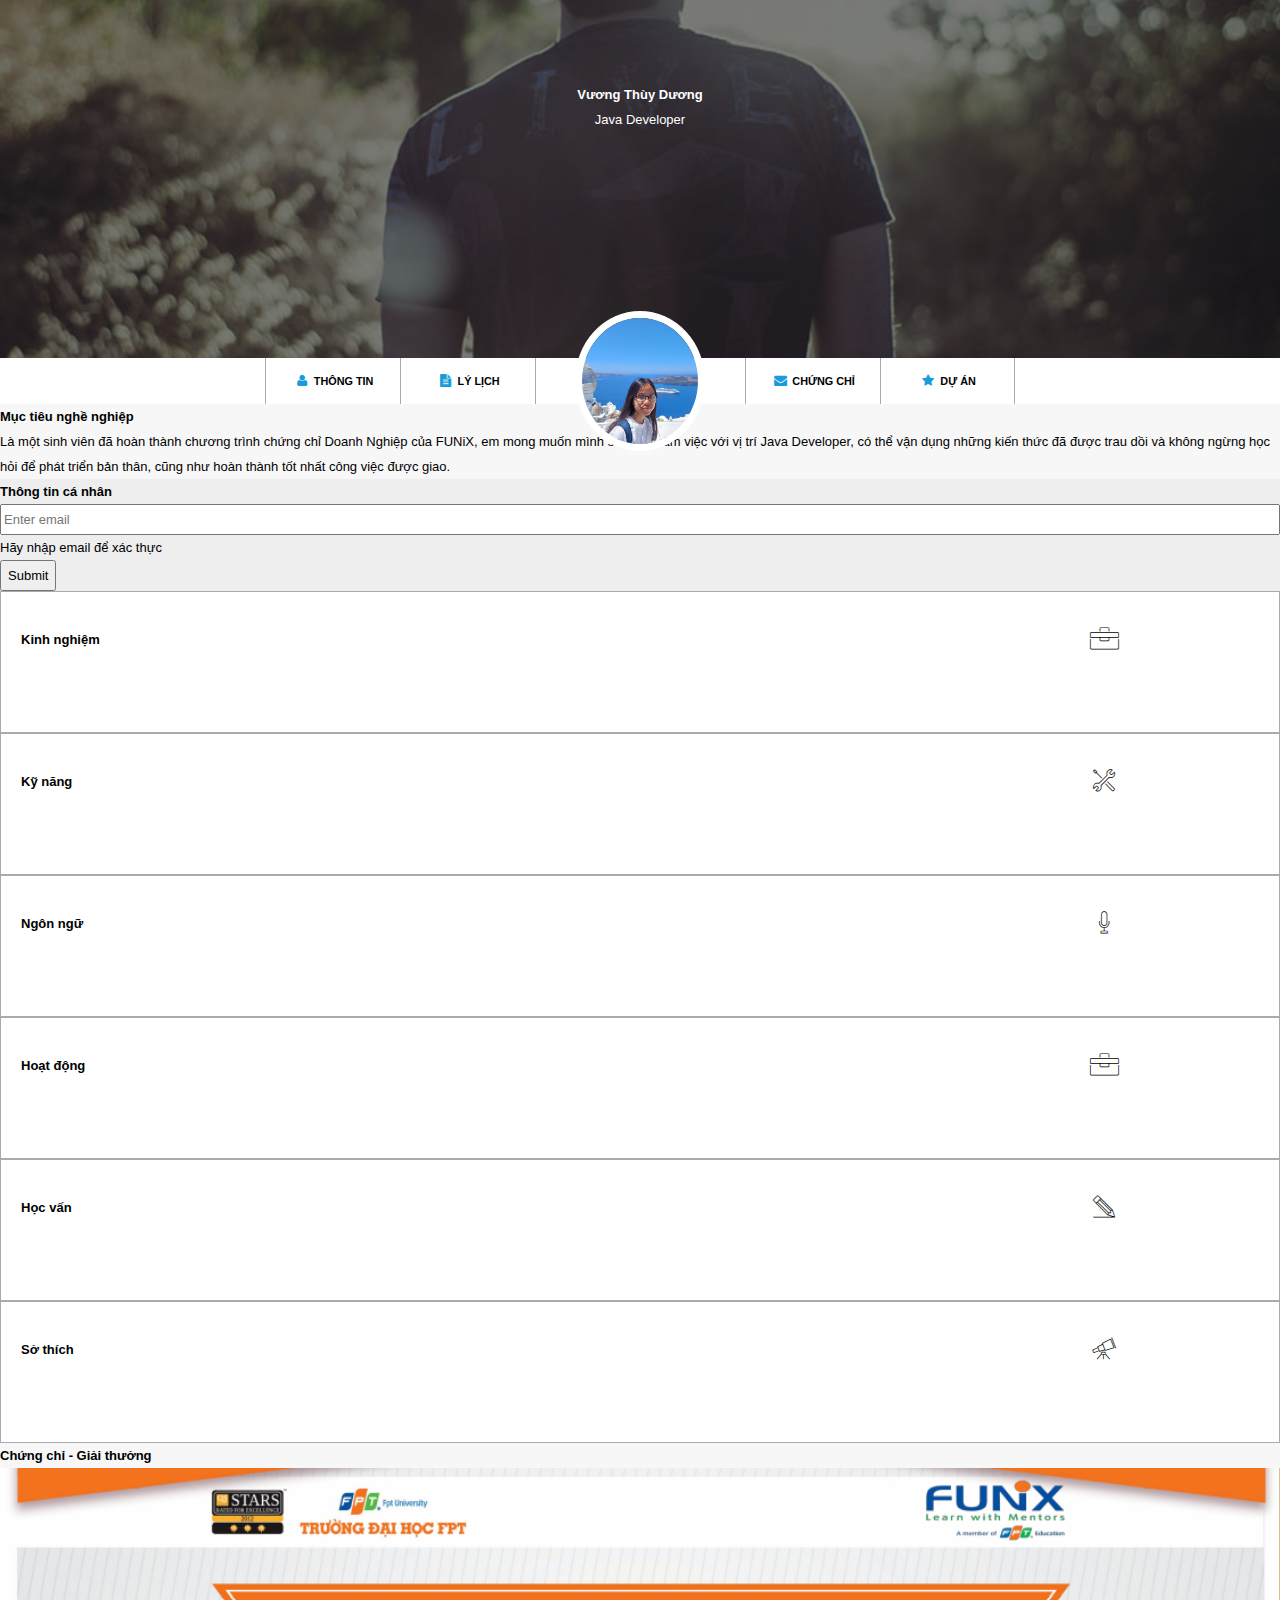
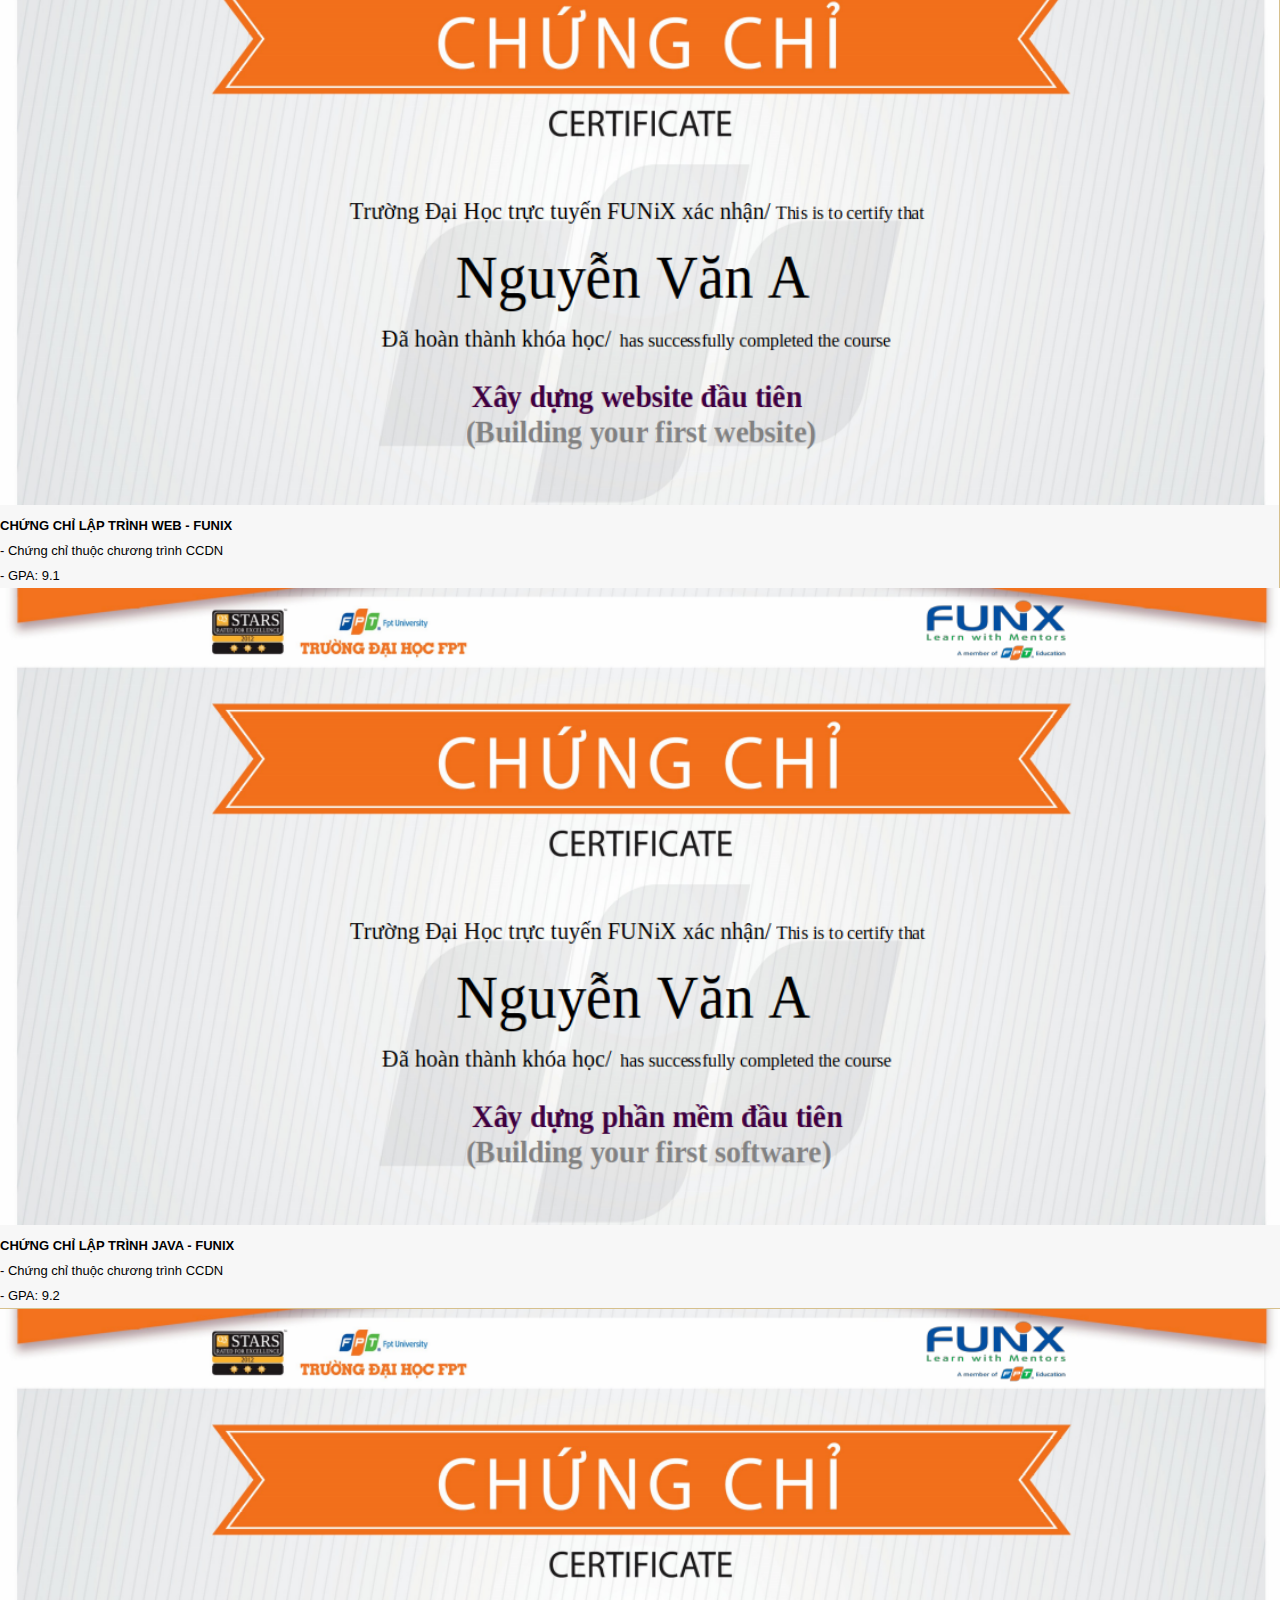
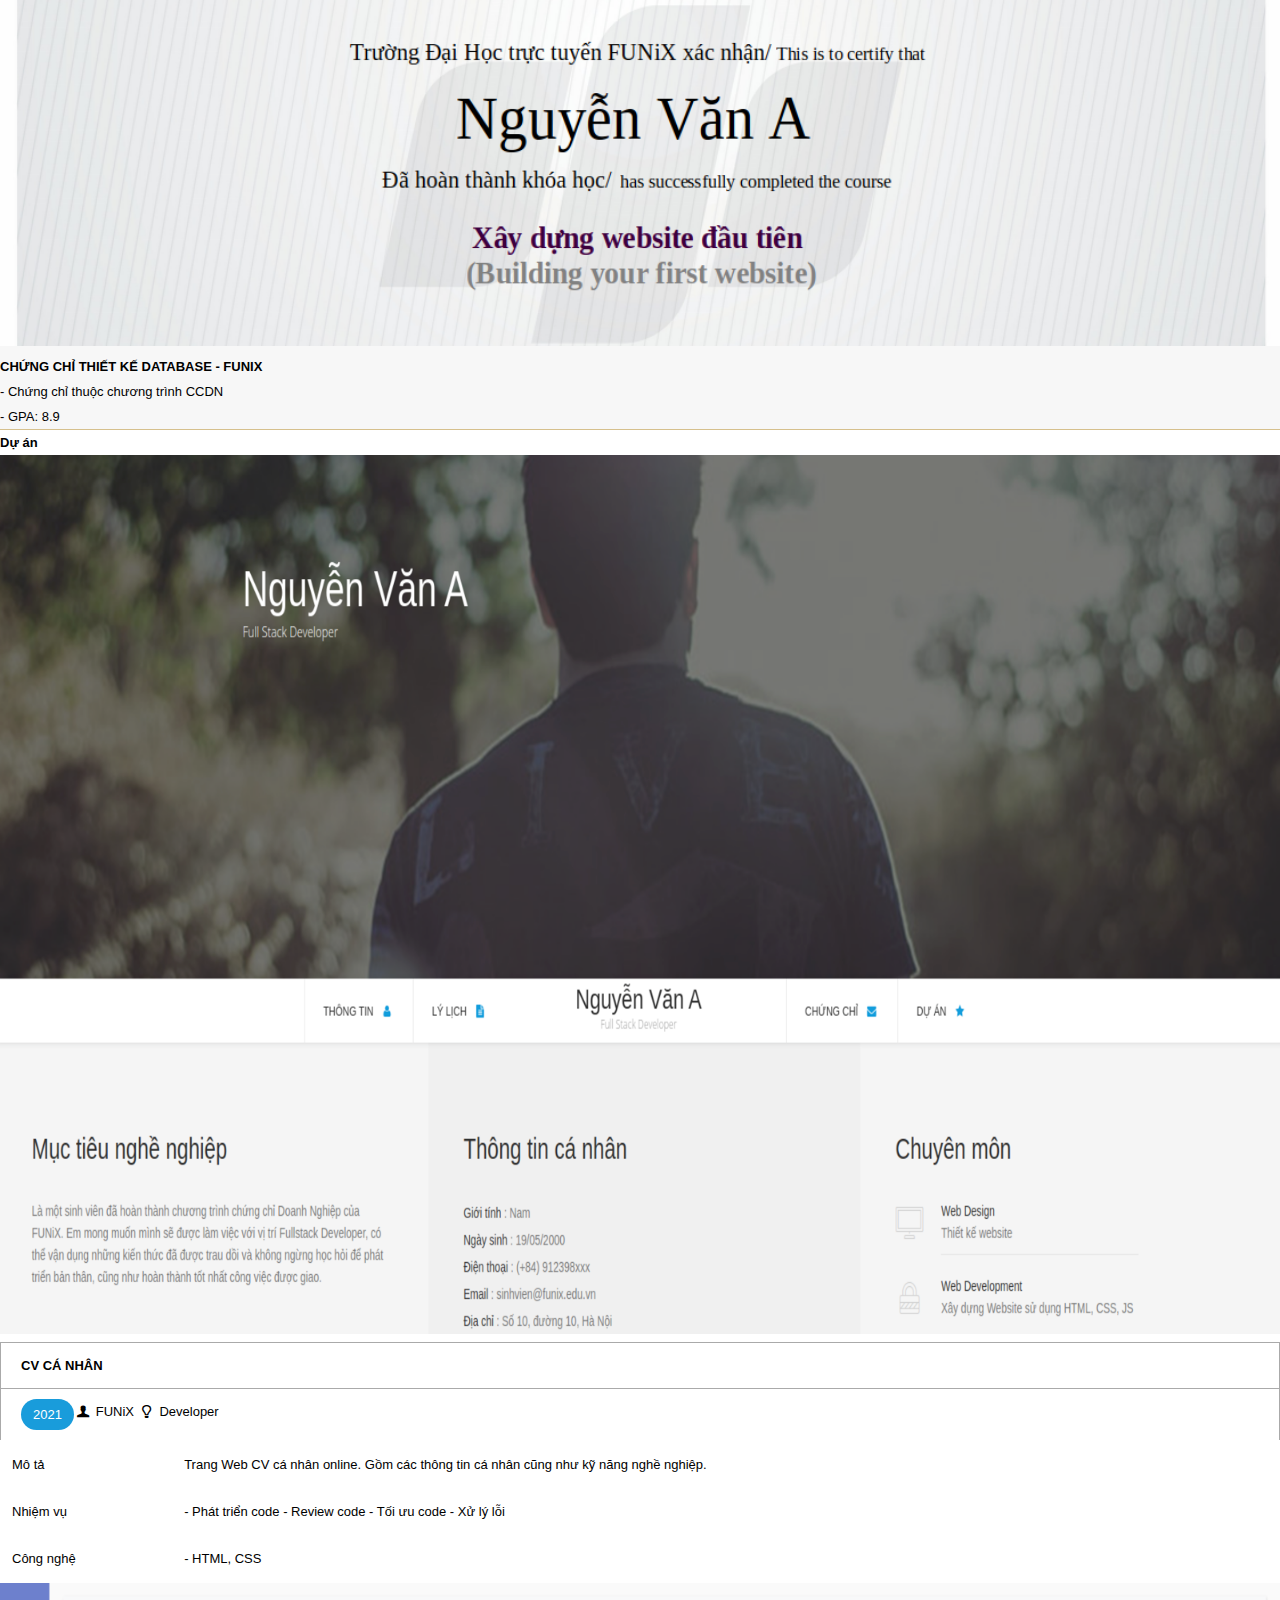
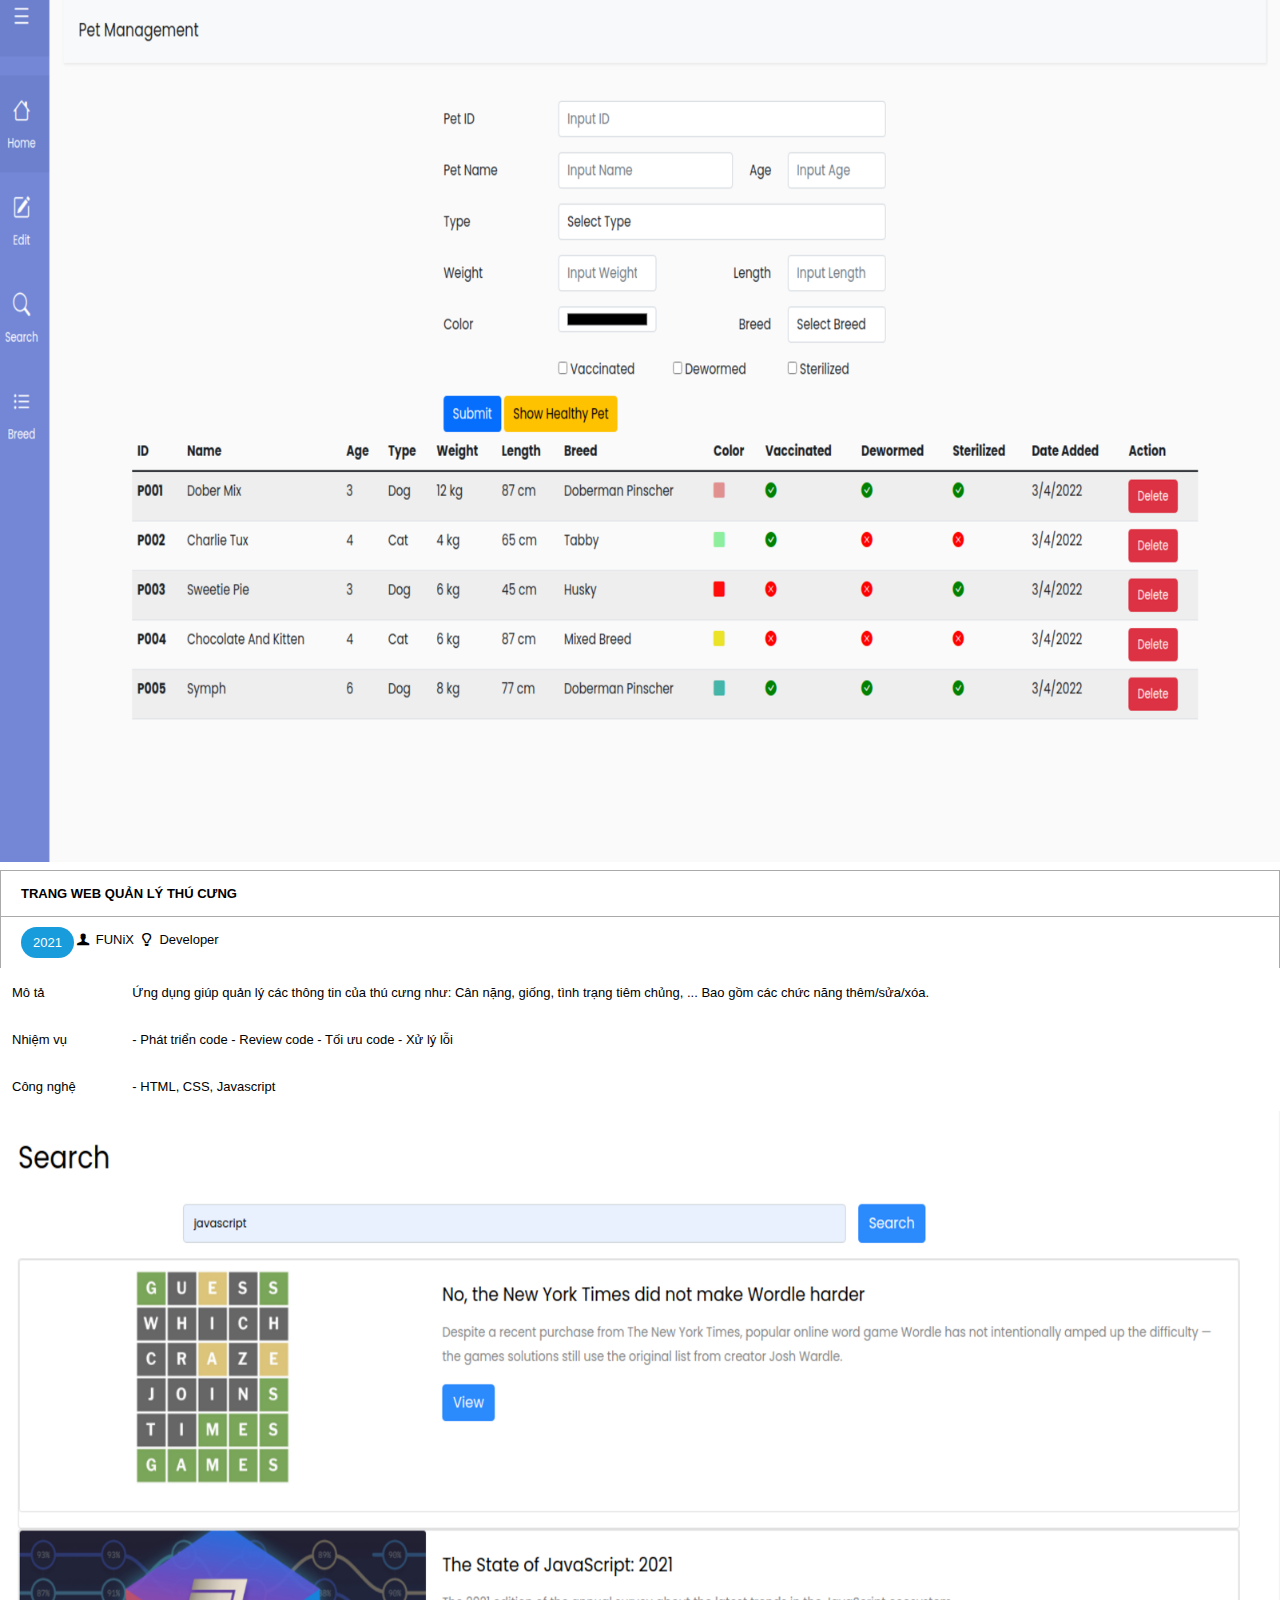
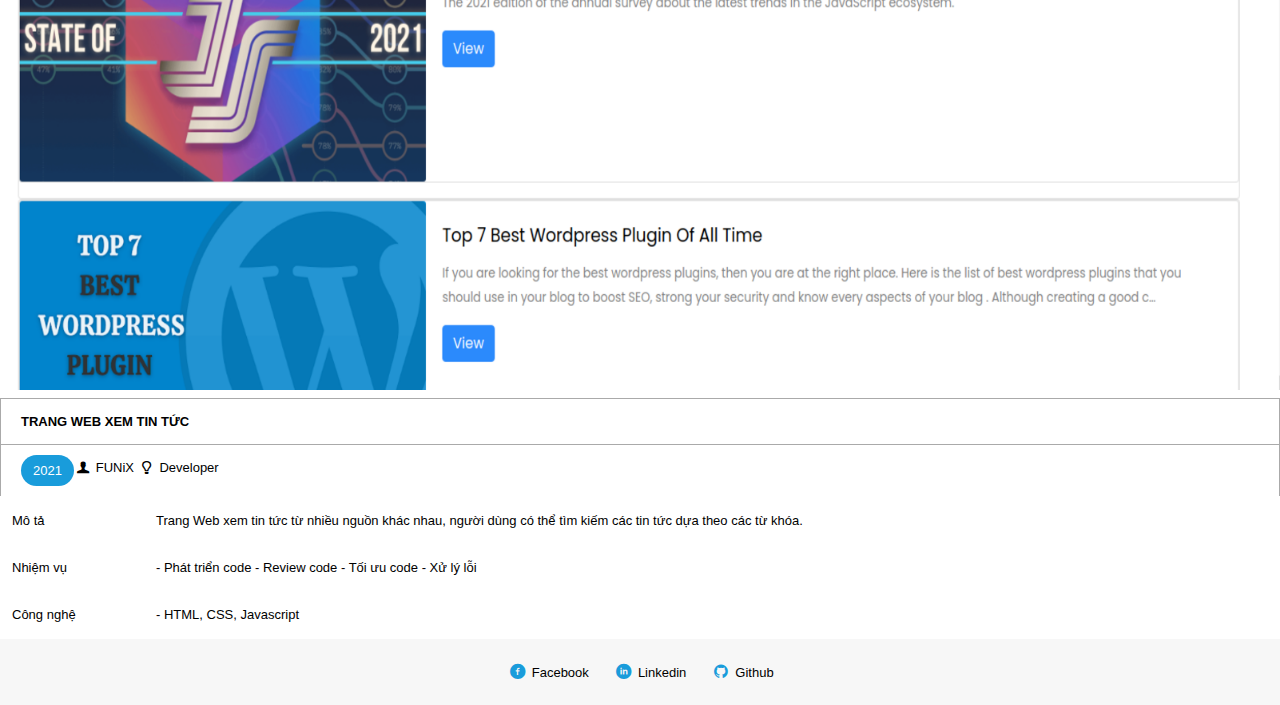
<file: index.html>
<!DOCTYPE html>
<html lang="en">
  <head>
    <meta charset="UTF-8" />
    <meta http-equiv="X-UA-Compatible" content="IE=edge" />
    <meta name="viewport" content="width=device-width, initial-scale=1.0" />
    <link rel="stylesheet" href="./css/font.css" />
    <link rel="stylesheet" href="./css/laptop.css" />
    <link rel="stylesheet" href="./css/tablet.css" />
    <link rel="stylesheet" href="./css/mobile.css" />
    <link href="https://cdn.jsdelivr.net/npm/bootstrap@5.1.3/dist/css/bootstrap.min.css" rel="stylesheet" integrity="sha384-1BmE4kWBq78iYhFldvKuhfTAU6auU8tT94WrHftjDbrCEXSU1oBoqyl2QvZ6jIW3" crossorigin="anonymous">
    <title>Digital CV - Vương Thùy Dương</title>
  </head>
  <body>
    <!-- TẠO BANNER -->
    <div style="position: relative">
      <img
        src="./images/banner.jpg"
        alt="banner"
        style="width: 100%;
        height: 358px;
        object-fit: cover;
        filter: brightness(50%);
        display: block;"
      />
      <div class="banner-content">
        <h1>Vương Thùy Dương</h1>
        <span>Java Developer</span>
      </div>
    </div>

    <!-- TẠO NAVBAR -->
    <nav class="flex-box">
      <a class="flex-box-item" href="#info"><i class="icon-user"></i> Thông tin</i></a>
      <a class="flex-box-item" href="#details"><i class="icon-doc-text-inv"></i> Lý lịch</a>
      <div id="flex-box-item"></div>
      <a class="flex-box-item" href="#certi"><i class="icon-mail-alt"></i> Chứng chỉ</a>
      <a class="flex-box-item" id="border-right" href="#project"><i class="icon-star-1"></i> Dự án</a>
      <img src="./images/avatar.jpg" class="image"/>
    </nav>

    <!-- TẠO PHẦN THÔNG TIN CHUNG -->
    <section id="info" class="bg-grey">
      <div class="row">
        <div id="target" class="col-sm p-5">
          <h2 class="py-3 ps-4">Mục tiêu nghề nghiệp</h2>
          <p class="ps-4">
            Là một sinh viên đã hoàn thành chương trình chứng chỉ Doanh Nghiệp
            của FUNiX, em mong muốn mình sẽ được làm việc với vị trí
            Java Developer, có thể vận dụng những kiến thức đã được
            trau dồi và không ngừng học hỏi để phát triển bản thân, cũng như
            hoàn thành tốt nhất công việc được giao.
          </p>
        </div>
        <div id="personal-info" class="col-sm p-5">
          <h2 class="py-3 ps-4">Thông tin cá nhân</h2>
          <div class="enter-email ps-4">
            <input class="email" type="text" name="email" placeholder="Enter email" style="width: 100%">
            <p>Hãy nhập email để xác thực</p>
            <button type="button" class="btn btn-primary">Submit</button>
          </div>
          <div class="hide hidden-info">
          <ul class="info">
            <li><span>Giới tính</span> : Nữ</li>
            <li><span>Ngày sinh</span> : 02/04/2001</li>
            <li><span>Điện thoại</span> : (+84) 961726993</li>
            <li><span>Email</span> : duongvtfx20043@funix.edu.vn</li>
            <li><span>Địa chỉ</span> : Hà Đông, Hà Nội</li>
            <li><span>Website</span> : <a href="index.html" target="_blank">https://fx20043.github.io/assignment03/</a></li>
          </ul>
          <i class="icon-twitter"></i><i class="icon-facebook"></i><i class="icon-gplus"></i><i class="icon-linkedin"></i>
        </div></div>
      </div>
    </section>
    
    <!-- PHẦN LÝ LỊCH -->
    <section id="details">
        <div class="row px-5 py-4">
          <!-- PHẦN KINH NGHIỆM -->
          <div class="col-12 col-sm-6 col-md-4 p-3">
            <div class="grid-layout">
              <div>
                <h3>Kinh nghiệm</h3>
                <span type="button" class="button hide">▼ VIEW MORE</span>
              </div>
            <i class="ic-toolbox icon"></i>
            <div class="details hide">
              <div class="list">
                <p><b>Java Developer - Công ty Y</b></p>
                <p><i>05/2022 - <span class="bg-blue">Hiện tại</span></i></p>
                <ul>
                  <li>Xây dựng, phát triển Website dựa trên thiết kế và yêu cầu đã có</li>
                  <li>Phân tích và thiết kế Database, sử dụng các hệ quản trị CSDL (MySQL, SQLServer, NoSQL, ...) và viết được các câu truy vấn</li>
                  <li>Sử dụng ngôn ngữ lập trình Java</li>
                </ul>
              </div>
              <div class="list">
                <p><b>Web Designer - Công ty X</b></p>
                <p><i>06/2021 - 04/2022</i></p>
                <ul>
                  <li>Thiết kế Website dựa trên yêu cầu của khách hàng</li>
                  <li>Sử dụng các công cụ: Figma, Canva, PTS</li>
                </ul>
              </div>
            </div>
          </div></div>

          <!-- PHẦN KỸ NĂNG -->
          <div class="col-12 col-sm-6 col-md-4 p-3">
            <div class="grid-layout">
              <div>
                <h3>Kỹ năng</h3>
                <span type="button" class="button hide">▼ VIEW MORE</span>
              </div>
            <i class="ic-tools-2 icon"></i>
            <div class="details hide">
              <span>HTML/CSS: Fundamental</span><br/>
              <span class="level-blue"></span><span class="level-grey"></span><span class="level-grey"></span><br/>
              <span>Javascript: Fundamental</span><br/>
              <span class="level-blue"></span><span class="level-grey"></span><span class="level-grey"></span><br/>
              <span>Java: Intermediate</span><br/>
              <span class="level-blue"></span><span class="level-blue"></span><span class="level-grey"></span>
            </div>
          </div></div>

          <!-- PHẦN NGÔN NGỮ -->
          <div class="col-12 col-sm-6 col-md-4 p-3">
            <div class="grid-layout">
              <div>
                <h3>Ngôn ngữ</h3>
                <span type="button" class="button hide">▼ VIEW MORE</span>
              </div>
            <i class="ic-mic icon"></i>
            <div class="details hide">
              <span>Tiếng Anh - APTIS C1</span><br/>
              <span class="level-blue"></span><span class="level-blue"></span><span class="level-blue"></span><br/>
              <span>Tiếng Đức - A1</span><br/>
              <span class="level-blue"></span><span class="level-grey"></span><span class="level-grey"></span>
            </div></div>
          </div>

          <!-- PHẦN HOẠT ĐỘNG  -->
          <div class="col-12 col-sm-6 col-md-4 p-3">
            <div class="grid-layout">
              <div>
                <h3>Hoạt động</h3>
                <span type="button" class="button hide">▼ VIEW MORE</span>
              </div>
            <i class="ic-toolbox icon"></i>
            <div class="details hide">
              <div class="list">
                <p><b>FPT Edu Hackathon 2019</b></p>
                <p><i>03/2019 - 05/2019</i></p>
                <ul>
                  <li>Giải 3 bảng A</li>
                  <li>Đề tài: Trang web về phân loại rác thải</li>
                </ul>
              </div>
              <div class="list">
                <p><b>Câu lạc bộ Võ thuật FBIS - FTU</b></p>
                <p><i>07/2020 - 05/2021</i></p>
                <ul>
                  <li>Trưởng ban Chuyên môn</li>
                </ul>
              </div>
            </div>
          </div></div>
      
          <!-- PHẦN HỌC VẤN -->
          <div class="col-12 col-sm-6 col-md-4 p-3">
            <div class="grid-layout">
              <div>
                <h3>Học vấn</h3>
                <span type="button" class="button hide">▼ VIEW MORE</span>
              </div>
            <i class="ic-pencil icon"></i>
            <div class="details hide">
              <div class="list">
                <p><b>FUNiX</b></p>
                <p>11/2022 - 05/2023</i></p>
                <ul>
                  <li>Tốt nghiệp chứng chỉ doanh nghiệp nhánh Java Developer</li>
                  <li>GPA: 9/10</li>
                </ul>
              </div>
              <div class="list">
                <p><b>Cử nhân - ĐH Ngoại Thương</b></p>
                <p><i>08/2019 - 12/2023</i></p>
                <ul>
                  <li>Chuyên ngành: Kinh tế quốc tế</li>
                  <li>GPA: 3.78/4</li>
                </ul>
              </div>
            </div>
          </div></div>
  
          <!-- PHẦN SỞ THÍCH -->
          <div class="col-12 col-sm-6 col-md-4 p-3">
            <div class="grid-layout">
              <div>
                <h3>Sở thích</h3>
                <span type="button" class="button hide">▼ VIEW MORE</span>
              </div>
            <i class="ic-telescope icon"></i>
            <div class="grid-item details hide">
              <div class="flex"><i class="ic-megaphone"></i></div>
              <div class="flex"><i class="ic-strategy"></i></div>
              <div class="flex"><i class="ic-hotairballoon"></i></div>
              <div class="flex"><i class="ic-basket"></i></div>
              <span style="font-size: 10px; text-align:center;">Âm nhạc</span>
              <span style="font-size: 10px; text-align:center;">Chơi game</span>
              <span style="font-size: 10px; text-align:center;">Du lịch</span>
              <span style="font-size: 10px; text-align:center;">Nấu ăn</span>
            </div>
          </div> 
        </div>
      </div>
    </section>

    <!-- PHẦN CHỨNG CHỈ - GIẢI THƯỞNG -->
    <section id="certi" class="bg-grey">
        <h3 class="px-5 pt-5">Chứng chỉ - Giải thưởng</h3>
        <div class="row px-5">
          <div class="col-12 col-sm-6 py-4">
            <div class="row certificate-first-item">
            <img src="./images/Cert_WEB.png" width="100%" height="auto" class="col-12 col-md-6"/>
            <div class="pt-3 col-12 col-md-6">
              <h5>CHỨNG CHỈ LẬP TRÌNH WEB - FUNIX</h5>
              <ul>
                <li>Chứng chỉ thuộc chương trình CCDN</li>
                <li>GPA: 9.1</li>
              </ul>
            </div></div></div>
          <div class="col-12 col-sm-6 py-4">
            <div class="row">
            <img src="./images/Cert_PRF.png" width="100%" height="auto" class="col-12 col-md-6"/>
            <div class="pt-3 col-12 col-md-6">
              <h5>CHỨNG CHỈ LẬP TRÌNH JAVA - FUNIX</h5>
              <ul>
                <li>Chứng chỉ thuộc chương trình CCDN</li>
                <li>GPA: 9.2</li>
              </ul>
            </div>
          </div></div>
          
          <div class="col-12 col-sm-6 py-4" style="border-top: 1.5px solid #d6c08d;">
            <div class="row">
            <img src="./images/Cert_DBI.png" width="100%" height="auto" class="col-12 col-md-6"/>
            <div class="pt-3 col-12 col-md-6">
              <h5>CHỨNG CHỈ THIẾT KẾ DATABASE - FUNIX</h5>
              <ul>
                <li>Chứng chỉ thuộc chương trình CCDN</li>
                <li>GPA: 8.9</li>
              </ul>
            </div></div>
          </div>
          <div class="col-12 col-sm-6 py-4" style="border-top: 1.5px solid #d6c08d;"></div>
        </div>
    </section>

    <!-- PHẦN DỰ ÁN -->
    <section id="project">
        <h3 class="p-5">Dự án</h3>
        <div class="d-sm-flex justify-content-between px-5">
          <div class="project-details pb-5">
            <a href="digital-cv1.html" target="_blank">
            <img src="./images/project_1.png" width="100%" height="auto"/></a>
            <h5>CV CÁ NHÂN</h5>
            <div class="three-items">
              <div class="bg-blue me-3">2021</div>
              <div>
              <span class="me-3 text-nowrap"><i class="icon-user-1"></i> FUNiX</span>
              <span class="me-3 text-nowrap"><i class="icon-lamp"></i> Developer</span></div>
            </div>
            <table class="project-table">
              <tr>
                <td>Mô tả</td>
                <td>Trang Web CV cá nhân online. Gồm các thông tin cá nhân cũng như kỹ năng nghề nghiệp.</td>
              </tr>
              <tr>
                <td>Nhiệm vụ</td>
                <td>- Phát triển code - Review code - Tối ưu code - Xử lý lỗi</td>
              </tr>
              <tr>
                <td>Công nghệ</td>
                <td>- HTML, CSS</td>
              </tr>
            </table>
          </div>
          <div class="project-details pb-5">
            <a href="digital-cv2.html" target="_blank">
            <img src="./images/project_2.png" width="100%" height="auto"/></a>
            <h5>TRANG WEB QUẢN LÝ THÚ CƯNG</h5>
            <div class="three-items">
              <div class="bg-blue me-3">2021</div>
              <div>
              <span class="me-3 text-nowrap"><i class="icon-user-1"></i> FUNiX</span>
              <span class="me-3 text-nowrap"><i class="icon-lamp"></i> Developer</span></div>
            </div>
            <table class="project-table">
              <tr>
                <td>Mô tả</td>
                <td>Ứng dụng giúp quản lý các thông tin của thú cưng như: Cân nặng, giống, tình trạng tiêm chủng, ... Bao gồm các chức năng thêm/sửa/xóa.</td>
              </tr>
              <tr>
                <td>Nhiệm vụ</td>
                <td>- Phát triển code - Review code - Tối ưu code - Xử lý lỗi</td>
              </tr>
              <tr>
                <td>Công nghệ</td>
                <td>- HTML, CSS, Javascript</td>
              </tr>
            </table>
          </div>
          <div class="project-details pb-5">
            <a href="digital-cv3.html" target="_blank">
            <img src="./images/project_3.png" width="100%" height="auto"/></a>
            <h5>TRANG WEB XEM TIN TỨC</h5>
            <div class="three-items">
              <div class="bg-blue me-3">2021</div>
              <div>
              <span class="me-3 text-nowrap"><i class="icon-user-1"></i> FUNiX</span>
              <span class="me-3 text-nowrap"><i class="icon-lamp"></i> Developer</span></div>
            </div>
            <table class="project-table">
              <tr>
                <td>Mô tả</td>
                <td>Trang Web xem tin tức từ nhiều nguồn khác nhau, người dùng có thể tìm kiếm các tin tức dựa theo các từ khóa.</td>
              </tr>
              <tr>
                <td>Nhiệm vụ</td>
                <td>- Phát triển code - Review code - Tối ưu code - Xử lý lỗi</td>
              </tr>
              <tr>
                <td>Công nghệ</td>
                <td>- HTML, CSS, Javascript</td>
              </tr>
            </table>
          </div>
        </div>
      </div>
    </section>

    <!-- PHẦN LIÊN HỆ -->
    <footer id="footer" class="bg-grey">
        <ul>
          <li><a href="https://www.facebook.com/thuyduong.vuong.50309277/" target="_blank"><i class="icon-facebook-circled"></i> Facebook</a></li>
          <li><a href="https://www.linkedin.com/in/thuy-duong-vuong-701967248/" target="_blank"><i class="icon-linkedin-circled"></i> Linkedin</a></li>
          <li><a href="https://github.com/fx20043" target="_blank"><i class="icon-github-circled"></i> Github</a></li>
        </ul>
      </div>
    </footer>
    <script src="script.js"></script>
    <script src="https://cdn.jsdelivr.net/npm/bootstrap@5.1.3/dist/js/bootstrap.bundle.min.js" integrity="sha384-ka7Sk0Gln4gmtz2MlQnikT1wXgYsOg+OMhuP+IlRH9sENBO0LRn5q+8nbTov4+1p" crossorigin="anonymous"></script>
  </body>
</html>
</file>
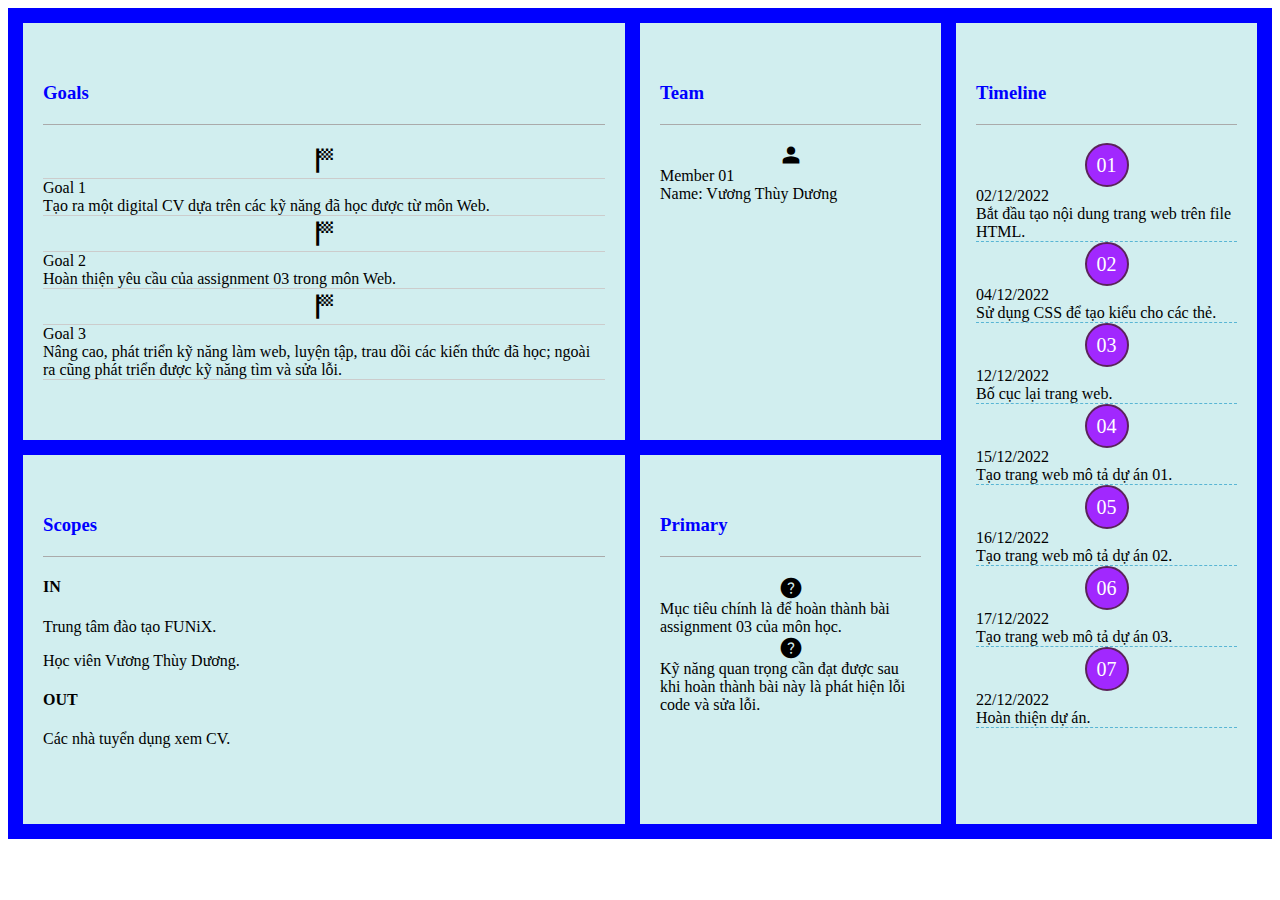
<file: digital-cv1.html>
<!DOCTYPE html>
<html lang="en">
  <head>
    <meta charset="UTF-8" />
    <meta http-equiv="X-UA-Compatible" content="IE=edge" />
    <meta name="viewport" content="width=device-width, initial-scale=1.0" />
    <link rel="stylesheet" href="./css/projectCV.css" />
    <link rel="stylesheet" href="./css/tablet&mobileCV.css" />
    <link
      rel="stylesheet"
      href="https://fonts.googleapis.com/css2?family=Material+Symbols+Outlined:opsz,wght,FILL,GRAD@20..48,100..700,0..1,-50..200"
    />
    <link
      href="https://cdn.jsdelivr.net/npm/bootstrap@5.1.3/dist/css/bootstrap.min.css"
      rel="stylesheet"
      integrity="sha384-1BmE4kWBq78iYhFldvKuhfTAU6auU8tT94WrHftjDbrCEXSU1oBoqyl2QvZ6jIW3"
      crossorigin="anonymous"
    />
    <title>Project Charter - CV cá nhân</title>
  </head>
  <body>
    <div class="grid-system">
      <!-- GOALS -->
      <div id="goals">
        <h3>Goals</h3>
        <div class="row">
          <div class="col-12 col-md-2 py-1 text-center vertical-align-middle">
            <span class="material-symbols-outlined" style="font-size: 35px"
              >sports_score</span
            >
          </div>
          <div class="col-12 col-md-10 p-2">
            <div class="fw-bold">Goal 1</div>
            <div>
              Tạo ra một digital CV dựa trên các kỹ năng đã học được từ môn Web.
            </div>
          </div>
          <div class="col-12 col-md-2 py-1 text-center vertical-align-middle">
            <span class="material-symbols-outlined" style="font-size: 35px">
              sports_score
            </span>
          </div>
          <div class="col-12 col-md-10 p-2">
            <div class="fw-bold">Goal 2</div>
            <div>Hoàn thiện yêu cầu của assignment 03 trong môn Web.</div>
          </div>
          <div class="col-12 col-md-2 py-1 text-center vertical-align-middle">
            <span class="material-symbols-outlined" style="font-size: 35px">
              sports_score
            </span>
          </div>
          <div class="col-12 col-md-10 p-2">
            <div class="fw-bold">Goal 3</div>
            <div>
              Nâng cao, phát triển kỹ năng làm web, luyện tập, trau dồi các kiến
              thức đã học; ngoài ra cũng phát triển được kỹ năng tìm và sửa lỗi.
            </div>
          </div>
        </div>
      </div>

      <!-- TEAM -->
      <div id="team">
        <h3>Team</h3>
        <div class="row">
          <div class="col-12 col-md-2 text-center vertical-align-middle">
            <span class="material-symbols-outlined"> person_filled </span>
          </div>
          <div class="col-12 col-md-10 pb-3">
            <div class="fw-bold">Member 01</div>
            <div>Name: Vương Thùy Dương</div>
          </div>
        </div>
      </div>

      <!-- TIMELINE -->
      <div id="timeline">
        <h3>Timeline</h3>
        <div class="row">
          <div class="col-12 col-md-3 text-center vertical-align-middle px-0">
            <div class="number-round">01</div>
          </div>
          <div class="col-12 col-md-9 py-2 dashed-border">
            <div class="fw-bold">02/12/2022</div>
            <div>Bắt đầu tạo nội dung trang web trên file HTML.</div>
          </div>
          <div class="col-12 col-md-3 text-center vertical-align-middle px-0">
            <div class="number-round">02</div>
          </div>
          <div class="col-12 col-md-9 pt-4 pb-2 dashed-border">
            <div class="fw-bold">04/12/2022</div>
            <div>Sử dụng CSS để tạo kiểu cho các thẻ.</div>
          </div>
          <div class="col-12 col-md-3 text-center vertical-align-middle px-0">
            <div class="number-round">03</div>
          </div>
          <div class="col-12 col-md-9 pt-4 pb-2 dashed-border">
            <div class="fw-bold">12/12/2022</div>
            <div>Bố cục lại trang web.</div>
          </div>
          <div class="col-12 col-md-3 text-center vertical-align-middle px-0">
            <div class="number-round">04</div>
          </div>
          <div class="col-12 col-md-9 pt-4 pb-2 dashed-border">
            <div class="fw-bold">15/12/2022</div>
            <div>Tạo trang web mô tả dự án 01.</div>
          </div>
          <div class="col-12 col-md-3 text-center vertical-align-middle px-0">
            <div class="number-round">05</div>
          </div>
          <div class="col-12 col-md-9 pt-4 pb-2 dashed-border">
            <div class="fw-bold">16/12/2022</div>
            <div>Tạo trang web mô tả dự án 02.</div>
          </div>
          <div class="col-12 col-md-3 text-center vertical-align-middle px-0">
            <div class="number-round">06</div>
          </div>
          <div class="col-12 col-md-9 pt-4 pb-2 dashed-border">
            <div class="fw-bold">17/12/2022</div>
            <div>Tạo trang web mô tả dự án 03.</div>
          </div>
          <div class="col-12 col-md-3 text-center vertical-align-middle px-0">
            <div class="number-round">07</div>
          </div>
          <div class="col-12 col-md-9 pt-4 pb-2 dashed-border">
            <div class="fw-bold">22/12/2022</div>
            <div>Hoàn thiện dự án.</div>
          </div>
        </div>
      </div>

      <!-- SCOPES -->
      <div id="scopes">
        <h3>Scopes</h3>
        <div class="row">
          <div class="col-12 col-md-6">
            <h4 class="py-2">IN</h4>
            <p>Trung tâm đào tạo FUNiX.</p>
            <p>Học viên Vương Thùy Dương.</p>
          </div>
          <div class="col-12 col-md-6">
            <h4 class="py-2">OUT</h4>
            <p>Các nhà tuyển dụng xem CV.</p>
          </div>
        </div>
      </div>

      <!-- PRIMARY -->
      <div id="primary">
        <h3>Primary</h3>
        <div class="row">
          <div class="col-12 col-md-2 text-center vertical-align-middle py-3">
            <span class="material-symbols-outlined"> help </span>
          </div>
          <div class="col-12 col-md-10">
            <div class="pt-1 pb-3">
              Mục tiêu chính là để hoàn thành bài assignment 03 của môn học.
            </div>
          </div>
          <div class="col-12 col-md-2 text-center vertical-align-middle py-3">
            <span class="material-symbols-outlined"> help </span>
          </div>
          <div class="col-12 col-md-10">
            <div class="pt-1 pb-3">
              Kỹ năng quan trọng cần đạt được sau khi hoàn thành bài này là phát
              hiện lỗi code và sửa lỗi.
            </div>
          </div>
        </div>
      </div>
    </div>

    <script
      src="https://cdn.jsdelivr.net/npm/bootstrap@5.1.3/dist/js/bootstrap.bundle.min.js"
      integrity="sha384-ka7Sk0Gln4gmtz2MlQnikT1wXgYsOg+OMhuP+IlRH9sENBO0LRn5q+8nbTov4+1p"
      crossorigin="anonymous"
    ></script>
  </body>
</html>
</file>
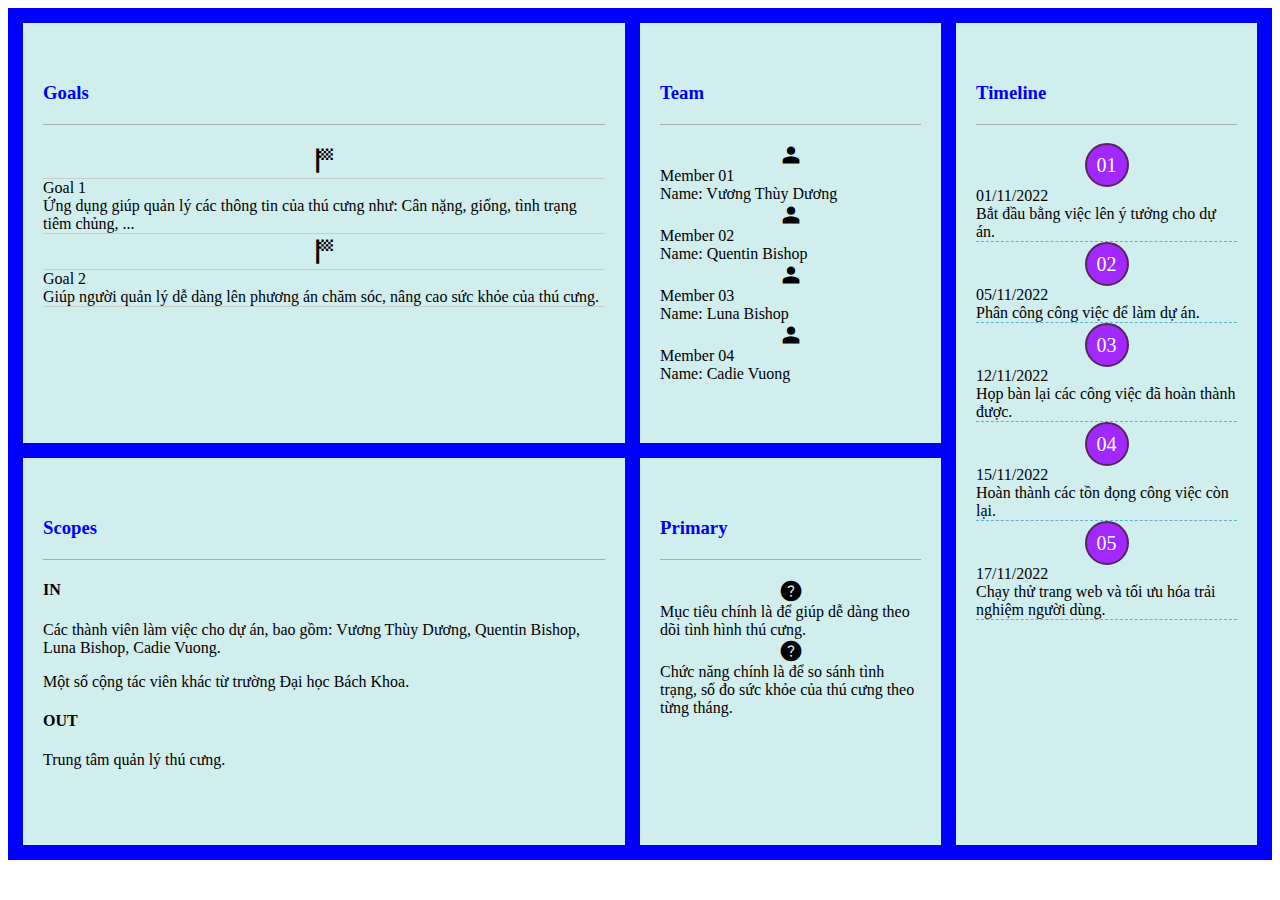
<file: digital-cv2.html>
<!DOCTYPE html>
<html lang="en">
  <head>
    <meta charset="UTF-8" />
    <meta http-equiv="X-UA-Compatible" content="IE=edge" />
    <meta name="viewport" content="width=device-width, initial-scale=1.0" />
    <link rel="stylesheet" href="./css/projectCV.css" />
    <link rel="stylesheet" href="./css/tablet&mobileCV.css" />
    <link
      rel="stylesheet"
      href="https://fonts.googleapis.com/css2?family=Material+Symbols+Outlined:opsz,wght,FILL,GRAD@20..48,100..700,0..1,-50..200"
    />
    <link
      href="https://cdn.jsdelivr.net/npm/bootstrap@5.1.3/dist/css/bootstrap.min.css"
      rel="stylesheet"
      integrity="sha384-1BmE4kWBq78iYhFldvKuhfTAU6auU8tT94WrHftjDbrCEXSU1oBoqyl2QvZ6jIW3"
      crossorigin="anonymous"
    />
    <title>Project Charter - Trang web quản lý thú cưng</title>
  </head>
  <body>
    <div class="grid-system">
      <!-- GOALS -->
      <div id="goals">
        <h3>Goals</h3>
        <div class="row">
          <div class="col-12 col-md-2 py-1 text-center vertical-align-middle">
            <span class="material-symbols-outlined" style="font-size: 35px"
              >sports_score</span
            >
          </div>
          <div class="col-12 col-md-10 p-2">
            <div class="fw-bold">Goal 1</div>
            <div>
              Ứng dụng giúp quản lý các thông tin của thú cưng như: Cân nặng,
              giống, tình trạng tiêm chủng, ...
            </div>
          </div>
          <div class="col-12 col-md-2 py-1 text-center vertical-align-middle">
            <span class="material-symbols-outlined" style="font-size: 35px">
              sports_score
            </span>
          </div>
          <div class="col-12 col-md-10 p-2">
            <div class="fw-bold">Goal 2</div>
            <div>
              Giúp người quản lý dễ dàng lên phương án chăm sóc, nâng cao sức
              khỏe của thú cưng.
            </div>
          </div>
        </div>
      </div>

      <!-- TEAM -->
      <div id="team">
        <h3>Team</h3>
        <div class="row">
          <div class="col-12 col-md-2 text-center vertical-align-middle">
            <span class="material-symbols-outlined"> person_filled </span>
          </div>
          <div class="col-12 col-md-10 pb-3">
            <div class="fw-bold">Member 01</div>
            <div>Name: Vương Thùy Dương</div>
          </div>
          <div class="col-12 col-md-2 text-center vertical-align-middle">
            <span class="material-symbols-outlined"> person_filled </span>
          </div>
          <div class="col-12 col-md-10 py-3">
            <div class="fw-bold">Member 02</div>
            <div>Name: Quentin Bishop</div>
          </div>
          <div class="col-12 col-md-2 text-center vertical-align-middle">
            <span class="material-symbols-outlined"> person_filled </span>
          </div>
          <div class="col-12 col-md-10 py-3">
            <div class="fw-bold">Member 03</div>
            <div>Name: Luna Bishop</div>
          </div>
          <div class="col-12 col-md-2 text-center vertical-align-middle">
            <span class="material-symbols-outlined"> person_filled </span>
          </div>
          <div class="col-12 col-md-10 py-3">
            <div class="fw-bold">Member 04</div>
            <div>Name: Cadie Vuong</div>
          </div>
        </div>
      </div>

      <!-- TIMELINE -->
      <div id="timeline">
        <h3>Timeline</h3>
        <div class="row">
          <div class="col-12 col-md-3 text-center vertical-align-middle px-0">
            <div class="number-round">01</div>
          </div>
          <div class="col-12 col-md-9 py-2 dashed-border">
            <div class="fw-bold">01/11/2022</div>
            <div>Bắt đầu bằng việc lên ý tưởng cho dự án.</div>
          </div>
          <div class="col-12 col-md-3 text-center vertical-align-middle px-0">
            <div class="number-round">02</div>
          </div>
          <div class="col-12 col-md-9 pt-4 pb-2 dashed-border">
            <div class="fw-bold">05/11/2022</div>
            <div>Phân công công việc để làm dự án.</div>
          </div>
          <div class="col-12 col-md-3 text-center vertical-align-middle px-0">
            <div class="number-round">03</div>
          </div>
          <div class="col-12 col-md-9 pt-4 pb-2 dashed-border">
            <div class="fw-bold">12/11/2022</div>
            <div>Họp bàn lại các công việc đã hoàn thành được.</div>
          </div>
          <div class="col-12 col-md-3 text-center vertical-align-middle px-0">
            <div class="number-round">04</div>
          </div>
          <div class="col-12 col-md-9 pt-4 pb-2 dashed-border">
            <div class="fw-bold">15/11/2022</div>
            <div>Hoàn thành các tồn đọng công việc còn lại.</div>
          </div>
          <div class="col-12 col-md-3 text-center vertical-align-middle px-0">
            <div class="number-round">05</div>
          </div>
          <div class="col-12 col-md-9 pt-4 pb-2 dashed-border">
            <div class="fw-bold">17/11/2022</div>
            <div>Chạy thử trang web và tối ưu hóa trải nghiệm người dùng.</div>
          </div>
        </div>
      </div>

      <!-- SCOPES -->
      <div id="scopes">
        <h3>Scopes</h3>
        <div class="row">
          <div class="col-12 col-md-6">
            <h4 class="py-2">IN</h4>
            <p>
              Các thành viên làm việc cho dự án, bao gồm: Vương Thùy Dương,
              Quentin Bishop, Luna Bishop, Cadie Vuong.
            </p>
            <p>Một số cộng tác viên khác từ trường Đại học Bách Khoa.</p>
          </div>
          <div class="col-12 col-md-6">
            <h4 class="py-2">OUT</h4>
            <p>Trung tâm quản lý thú cưng.</p>
          </div>
        </div>
      </div>

      <!-- PRIMARY -->
      <div id="primary">
        <h3>Primary</h3>
        <div class="row">
          <div class="col-12 col-md-2 text-center vertical-align-middle py-3">
            <span class="material-symbols-outlined"> help </span>
          </div>
          <div class="col-12 col-md-10">
            <div class="pt-1 pb-3">
              Mục tiêu chính là để giúp dễ dàng theo dõi tình hình thú cưng.
            </div>
          </div>
          <div class="col-12 col-md-2 text-center vertical-align-middle py-3">
            <span class="material-symbols-outlined"> help </span>
          </div>
          <div class="col-12 col-md-10">
            <div class="pt-1 pb-3">
              Chức năng chính là để so sánh tình trạng, số đo sức khỏe của thú
              cưng theo từng tháng.
            </div>
          </div>
        </div>
      </div>
    </div>

    <script
      src="https://cdn.jsdelivr.net/npm/bootstrap@5.1.3/dist/js/bootstrap.bundle.min.js"
      integrity="sha384-ka7Sk0Gln4gmtz2MlQnikT1wXgYsOg+OMhuP+IlRH9sENBO0LRn5q+8nbTov4+1p"
      crossorigin="anonymous"
    ></script>
  </body>
</html>
</file>
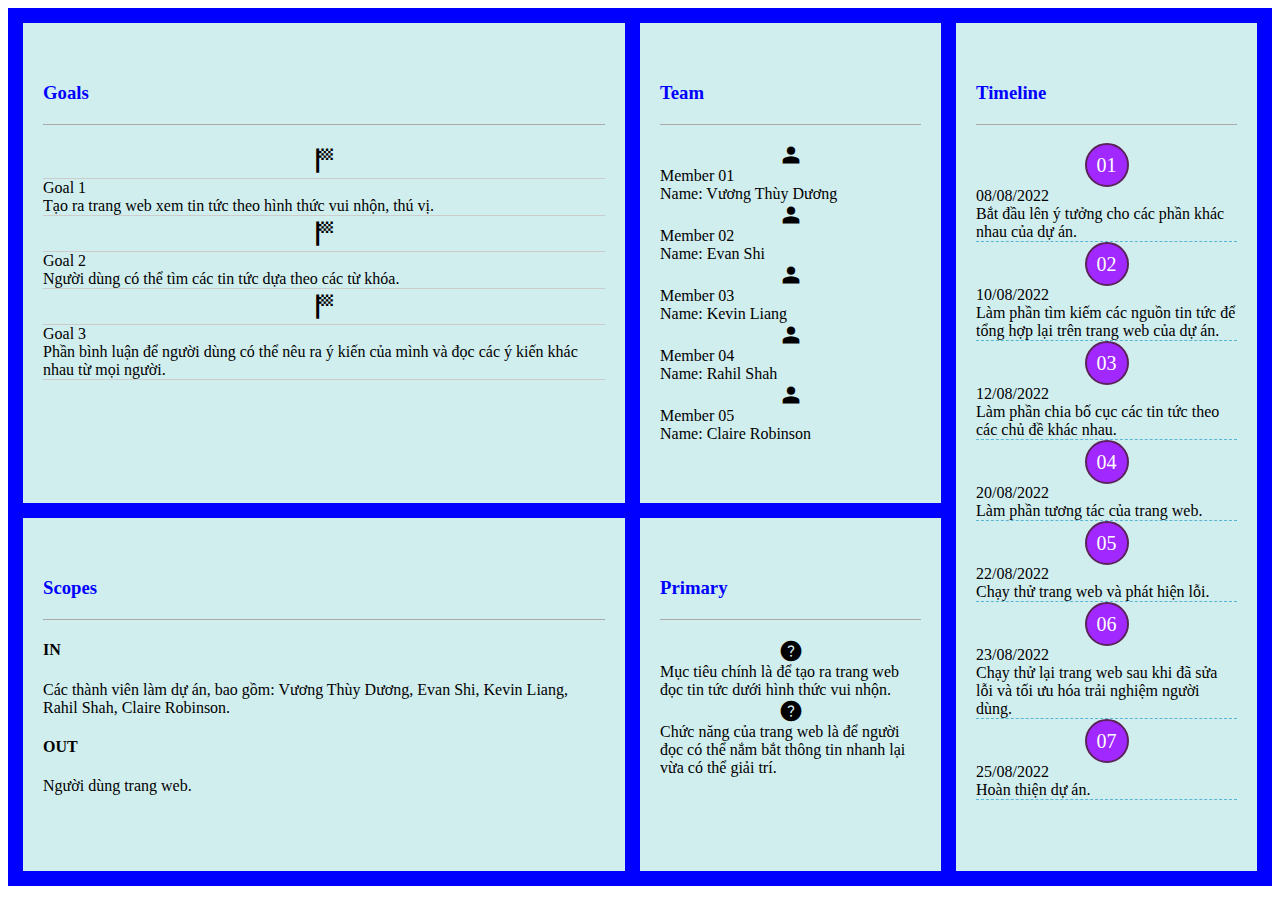
<file: digital-cv3.html>
<!DOCTYPE html>
<html lang="en">
  <head>
    <meta charset="UTF-8" />
    <meta http-equiv="X-UA-Compatible" content="IE=edge" />
    <meta name="viewport" content="width=device-width, initial-scale=1.0" />
    <link rel="stylesheet" href="./css/projectCV.css" />
    <link rel="stylesheet" href="./css/tablet&mobileCV.css" />
    <link
      rel="stylesheet"
      href="https://fonts.googleapis.com/css2?family=Material+Symbols+Outlined:opsz,wght,FILL,GRAD@20..48,100..700,0..1,-50..200"
    />
    <link
      href="https://cdn.jsdelivr.net/npm/bootstrap@5.1.3/dist/css/bootstrap.min.css"
      rel="stylesheet"
      integrity="sha384-1BmE4kWBq78iYhFldvKuhfTAU6auU8tT94WrHftjDbrCEXSU1oBoqyl2QvZ6jIW3"
      crossorigin="anonymous"
    />
    <title>Project Charter - Trang web xem tin tức</title>
  </head>
  <body>
    <div class="grid-system">
      <!-- GOALS -->
      <div id="goals">
        <h3>Goals</h3>
        <div class="row">
          <div class="col-12 col-md-2 py-1 text-center vertical-align-middle">
            <span class="material-symbols-outlined" style="font-size: 35px"
              >sports_score</span
            >
          </div>
          <div class="col-12 col-md-10 p-2">
            <div class="fw-bold">Goal 1</div>
            <div>
              Tạo ra trang web xem tin tức theo hình thức vui nhộn, thú vị.
            </div>
          </div>
          <div class="col-12 col-md-2 py-1 text-center vertical-align-middle">
            <span class="material-symbols-outlined" style="font-size: 35px">
              sports_score
            </span>
          </div>
          <div class="col-12 col-md-10 p-2">
            <div class="fw-bold">Goal 2</div>
            <div>Người dùng có thể tìm các tin tức dựa theo các từ khóa.</div>
          </div>
          <div class="col-12 col-md-2 py-1 text-center vertical-align-middle">
            <span class="material-symbols-outlined" style="font-size: 35px">
              sports_score
            </span>
          </div>
          <div class="col-12 col-md-10 p-2">
            <div class="fw-bold">Goal 3</div>
            <div>
              Phần bình luận để người dùng có thể nêu ra ý kiến của mình và đọc
              các ý kiến khác nhau từ mọi người.
            </div>
          </div>
        </div>
      </div>

      <!-- TEAM -->
      <div id="team">
        <h3>Team</h3>
        <div class="row">
          <div class="col-12 col-md-2 text-center vertical-align-middle">
            <span class="material-symbols-outlined"> person_filled </span>
          </div>
          <div class="col-12 col-md-10 pb-3">
            <div class="fw-bold">Member 01</div>
            <div>Name: Vương Thùy Dương</div>
          </div>
          <div class="col-12 col-md-2 text-center vertical-align-middle">
            <span class="material-symbols-outlined"> person_filled </span>
          </div>
          <div class="col-12 col-md-10 py-3">
            <div class="fw-bold">Member 02</div>
            <div>Name: Evan Shi</div>
          </div>
          <div class="col-12 col-md-2 text-center vertical-align-middle">
            <span class="material-symbols-outlined"> person_filled </span>
          </div>
          <div class="col-12 col-md-10 py-3">
            <div class="fw-bold">Member 03</div>
            <div>Name: Kevin Liang</div>
          </div>
          <div class="col-12 col-md-2 text-center vertical-align-middle">
            <span class="material-symbols-outlined"> person_filled </span>
          </div>
          <div class="col-12 col-md-10 py-3">
            <div class="fw-bold">Member 04</div>
            <div>Name: Rahil Shah</div>
          </div>
          <div class="col-12 col-md-2 text-center vertical-align-middle">
            <span class="material-symbols-outlined"> person_filled </span>
          </div>
          <div class="col-12 col-md-10 py-3">
            <div class="fw-bold">Member 05</div>
            <div>Name: Claire Robinson</div>
          </div>
        </div>
      </div>

      <!-- TIMELINE -->
      <div id="timeline">
        <h3>Timeline</h3>
        <div class="row">
          <div class="col-12 col-md-3 text-center vertical-align-middle px-0">
            <div class="number-round">01</div>
          </div>
          <div class="col-12 col-md-9 py-2 dashed-border">
            <div class="fw-bold">08/08/2022</div>
            <div>Bắt đầu lên ý tưởng cho các phần khác nhau của dự án.</div>
          </div>
          <div class="col-12 col-md-3 text-center vertical-align-middle px-0">
            <div class="number-round">02</div>
          </div>
          <div class="col-12 col-md-9 pt-4 pb-2 dashed-border">
            <div class="fw-bold">10/08/2022</div>
            <div>
              Làm phần tìm kiếm các nguồn tin tức để tổng hợp lại trên trang web
              của dự án.
            </div>
          </div>
          <div class="col-12 col-md-3 text-center vertical-align-middle px-0">
            <div class="number-round">03</div>
          </div>
          <div class="col-12 col-md-9 pt-4 pb-2 dashed-border">
            <div class="fw-bold">12/08/2022</div>
            <div>
              Làm phần chia bố cục các tin tức theo các chủ đề khác nhau.
            </div>
          </div>
          <div class="col-12 col-md-3 text-center vertical-align-middle px-0">
            <div class="number-round">04</div>
          </div>
          <div class="col-12 col-md-9 pt-4 pb-2 dashed-border">
            <div class="fw-bold">20/08/2022</div>
            <div>Làm phần tương tác của trang web.</div>
          </div>
          <div class="col-12 col-md-3 text-center vertical-align-middle px-0">
            <div class="number-round">05</div>
          </div>
          <div class="col-12 col-md-9 pt-4 pb-2 dashed-border">
            <div class="fw-bold">22/08/2022</div>
            <div>Chạy thử trang web và phát hiện lỗi.</div>
          </div>
          <div class="col-12 col-md-3 text-center vertical-align-middle px-0">
            <div class="number-round">06</div>
          </div>
          <div class="col-12 col-md-9 pt-4 pb-2 dashed-border">
            <div class="fw-bold">23/08/2022</div>
            <div>
              Chạy thử lại trang web sau khi đã sửa lỗi và tối ưu hóa trải
              nghiệm người dùng.
            </div>
          </div>
          <div class="col-12 col-md-3 text-center vertical-align-middle px-0">
            <div class="number-round">07</div>
          </div>
          <div class="col-12 col-md-9 pt-4 pb-2 dashed-border">
            <div class="fw-bold">25/08/2022</div>
            <div>Hoàn thiện dự án.</div>
          </div>
        </div>
      </div>

      <!-- SCOPES -->
      <div id="scopes">
        <h3>Scopes</h3>
        <div class="row">
          <div class="col-12 col-md-6">
            <h4 class="py-2">IN</h4>
            <p>
              Các thành viên làm dự án, bao gồm: Vương Thùy Dương, Evan Shi,
              Kevin Liang, Rahil Shah, Claire Robinson.
            </p>
          </div>
          <div class="col-12 col-md-6">
            <h4 class="py-2">OUT</h4>
            <p>Người dùng trang web.</p>
          </div>
        </div>
      </div>

      <!-- PRIMARY -->
      <div id="primary">
        <h3>Primary</h3>
        <div class="row">
          <div class="col-12 col-md-2 text-center vertical-align-middle py-3">
            <span class="material-symbols-outlined"> help </span>
          </div>
          <div class="col-12 col-md-10">
            <div class="pt-1 pb-3">
              Mục tiêu chính là để tạo ra trang web đọc tin tức dưới hình thức
              vui nhộn.
            </div>
          </div>
          <div class="col-12 col-md-2 text-center vertical-align-middle py-3">
            <span class="material-symbols-outlined"> help </span>
          </div>
          <div class="col-12 col-md-10">
            <div class="pt-1 pb-3">
              Chức năng của trang web là để người đọc có thể nắm bắt thông tin
              nhanh lại vừa có thể giải trí.
            </div>
          </div>
        </div>
      </div>
    </div>

    <script
      src="https://cdn.jsdelivr.net/npm/bootstrap@5.1.3/dist/js/bootstrap.bundle.min.js"
      integrity="sha384-ka7Sk0Gln4gmtz2MlQnikT1wXgYsOg+OMhuP+IlRH9sENBO0LRn5q+8nbTov4+1p"
      crossorigin="anonymous"
    ></script>
  </body>
</html>
</file>
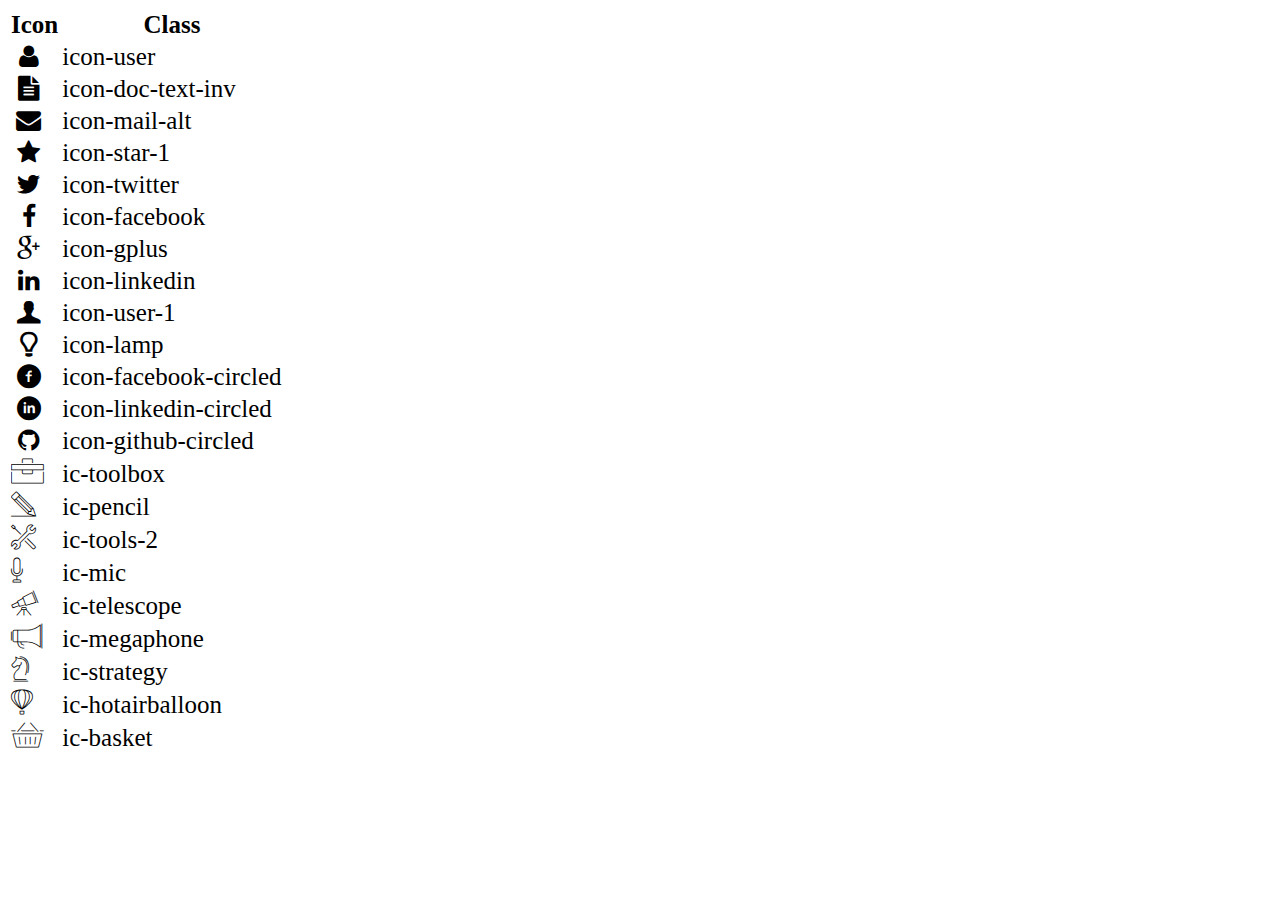
<file: icon-list.html>
<!DOCTYPE html>
<html lang="en">

<head>
    <meta charset="UTF-8">
    <meta http-equiv="X-UA-Compatible" content="IE=edge">
    <meta name="viewport" content="width=device-width, initial-scale=1.0">
    <link rel="stylesheet" href="css/font.css">
    <title>Icon List</title>
</head>

<body>
    <table style="font-size: 25px;">
        <thead>
            <tr>
                <th>Icon</th>
                <th>Class</th>
            </tr>
        </thead>
        <tbody>
            <tr>
                <td><i class="icon-user"></i></td>
                <td>icon-user</td>
            </tr>
            <tr>
                <td><i class="icon-doc-text-inv"></i></td>
                <td>icon-doc-text-inv</td>
            </tr>
            <tr>
                <td><i class="icon-mail-alt"></i></td>
                <td>icon-mail-alt</td>
            </tr>
            <tr>
                <td><i class="icon-star-1"></i></td>
                <td>icon-star-1</td>
            </tr>
            <tr>
                <td><i class="icon-twitter"></i></td>
                <td>icon-twitter</td>
            </tr>
            <tr>
                <td><i class="icon-facebook"></i></td>
                <td>icon-facebook</td>
            </tr>
            <tr>
                <td><i class="icon-gplus"></i></td>
                <td>icon-gplus</td>
            </tr>
            <tr>
                <td><i class="icon-linkedin"></i></td>
                <td>icon-linkedin</td>
            </tr>
            <tr>
                <td><i class="icon-user-1"></i></td>
                <td>icon-user-1</td>
            </tr>
            <tr>
                <td><i class="icon-lamp"></i></td>
                <td>icon-lamp</td>
            </tr>
            <tr>
                <td><i class="icon-facebook-circled"></i></td>
                <td>icon-facebook-circled</td>
            </tr>
            <tr>
                <td><i class="icon-linkedin-circled"></i></td>
                <td>icon-linkedin-circled</td>
            </tr>
            <tr>
                <td><i class="icon-github-circled"></i></td>
                <td>icon-github-circled</td>
            </tr>
            <tr>
                <td><i class="ic-toolbox"></i></td>
                <td>ic-toolbox</td>
            </tr>
            <tr>
                <td><i class="ic-pencil"></i></td>
                <td>ic-pencil</td>
            </tr>
            <tr>
                <td><i class="ic-tools-2"></i></td>
                <td>ic-tools-2</td>
            </tr>

            <tr>
                <td><i class="ic-mic"></i></td>
                <td>ic-mic</td>
            </tr>
            <tr>
                <td><i class="ic-telescope"></i></td>
                <td>ic-telescope</td>
            </tr>
            <tr>
                <td><i class="ic-megaphone"></i></td>
                <td>ic-megaphone</td>
            </tr>
            <tr>
                <td><i class="ic-strategy"></i></td>
                <td>ic-strategy</td>
            </tr>
            <tr>
                <td><i class="ic-hotairballoon"></i></td>
                <td>ic-hotairballoon</td>
            </tr>
            <tr>
                <td><i class="ic-basket"></i></td>
                <td>ic-basket</td>
            </tr>
        </tbody>
    </table>
</body>

</html>
</file>
<file: css/font.css>
@font-face {
	font-family: 'open_sanslight';
	src: url('../fonts/OpenSans-Light-webfont.eot');
	src: url('../fonts/OpenSans-Light-webfont.eot#iefix') format('embedded-opentype'),
		url('../fonts/OpenSans-Light-webfont.woff') format('woff'),
		url('../fonts/OpenSans-Light-webfont.ttf') format('truetype'),
		url('../fonts/OpenSans-Light-webfont.svg#open_sanslight') format('svg');
	font-weight: normal;
	font-style: normal;

}

@font-face {
	font-family: 'open_sansitalic';
	src: url('../fonts/OpenSans-Italic-webfont.eot');
	src: url('../fonts/OpenSans-Italic-webfont.eot#iefix') format('embedded-opentype'),
		url('../fonts/OpenSans-Italic-webfont.woff') format('woff'),
		url('../fonts/OpenSans-Italic-webfont.ttf') format('truetype'),
		url('../fonts/OpenSans-Italic-webfont.svg#open_sansitalic') format('svg');
	font-weight: normal;
	font-style: normal;

}

@font-face {
	font-family: 'open_sanssemibold';
	src: url('../fonts/OpenSans-Semibold-webfont.eot');
	src: url('../fonts/OpenSans-Semibold-webfont.eot#iefix') format('embedded-opentype'),
		url('../fonts/OpenSans-Semibold-webfont.woff') format('woff'),
		url('../fonts/OpenSans-Semibold-webfont.ttf') format('truetype'),
		url('../fonts/OpenSans-Semibold-webfont.svg#open_sanssemibold') format('svg');
	font-weight: normal;
	font-style: normal;

}


@font-face {
	font-family: 'open_sanslight_italic';
	src: url('../fonts/OpenSans-LightItalic-webfont.eot');
	src: url('../fonts/OpenSans-LightItalic-webfont.eot#iefix') format('embedded-opentype'),
		url('../fonts/OpenSans-LightItalic-webfont.woff') format('woff'),
		url('../fonts/OpenSans-LightItalic-webfont.ttf') format('truetype'),
		url('../fonts/OpenSans-LightItalic-webfont.svg#open_sanslight_italic') format('svg');
	font-weight: normal;
	font-style: normal;

}

@font-face {
	font-family: 'open_sansregular';
	src: url('../fonts/OpenSans-Regular-webfont.eot');
	src: url('../fonts/OpenSans-Regular-webfont.eot#iefix') format('embedded-opentype'),
		url('../fonts/OpenSans-Regular-webfont.woff') format('woff'),
		url('../fonts/OpenSans-Regular-webfont.ttf') format('truetype'),
		url('../fonts/OpenSans-Regular-webfont.svg#open_sansregular') format('svg');
	font-weight: normal;
	font-style: normal;

}


@font-face {
	font-family: 'fontello';
	src: url('../fonts/fontello.eot');
	src: url('../fonts/fontello.eot#iefix') format('embedded-opentype'),
		url('../fonts/fontello.woff') format('woff'),
		url('../fonts/fontello.ttf') format('truetype'),
		url('../fonts/fontello.svg#fontello') format('svg');
	font-weight: normal;
	font-style: normal;
}

[class^="icon-"]:before,
[class*=" icon-"]:before {
	font-family: "fontello";
	font-style: normal;
	font-weight: normal;
	speak: none;

	display: inline-block;
	text-decoration: inherit;
	width: 1em;
	margin-right: .2em;
	text-align: center;
	/* opacity: .8; */

	/* For safety - reset parent styles, that can break glyph codes*/
	font-variant: normal;
	text-transform: none;

	/* fix buttons height, for twitter bootstrap */
	line-height: 1em;

	/* Animation center compensation - margins should be symmetric */
	/* remove if not needed */
	margin-left: .2em;

	/* you can be more comfortable with increased icons size */
	/* font-size: 120%; */

	/* Font smoothing. That was taken from TWBS */
	-webkit-font-smoothing: antialiased;
	-moz-osx-font-smoothing: grayscale;

	/* Uncomment for 3D effect */
	/* text-shadow: 1px 1px 1px rgba(127, 127, 127, 0.3); */
}

.icon-emo-happy:before {
	content: '\e800';
}

/* '' */
.icon-emo-wink:before {
	content: '\e801';
}

/* '' */
.icon-emo-wink2:before {
	content: '\e802';
}

/* '' */
.icon-emo-unhappy:before {
	content: '\e803';
}

/* '' */
.icon-emo-sleep:before {
	content: '\e804';
}

/* '' */
.icon-emo-thumbsup:before {
	content: '\e805';
}

/* '' */
.icon-emo-devil:before {
	content: '\e806';
}

/* '' */
.icon-emo-surprised:before {
	content: '\e807';
}

/* '' */
.icon-emo-tongue:before {
	content: '\e808';
}

/* '' */
.icon-emo-coffee:before {
	content: '\e809';
}

/* '' */
.icon-emo-sunglasses:before {
	content: '\e80a';
}

/* '' */
.icon-emo-displeased:before {
	content: '\e80b';
}

/* '' */
.icon-emo-beer:before {
	content: '\e80c';
}

/* '' */
.icon-emo-grin:before {
	content: '\e80d';
}

/* '' */
.icon-emo-angry:before {
	content: '\e80e';
}

/* '' */
.icon-emo-saint:before {
	content: '\e80f';
}

/* '' */
.icon-emo-cry:before {
	content: '\e810';
}

/* '' */
.icon-emo-shoot:before {
	content: '\e811';
}

/* '' */
.icon-emo-squint:before {
	content: '\e812';
}

/* '' */
.icon-emo-laugh:before {
	content: '\e813';
}

/* '' */
.icon-spin1:before {
	content: '\e814';
}

/* '' */
.icon-spin2:before {
	content: '\e815';
}

/* '' */
.icon-spin3:before {
	content: '\e816';
}

/* '' */
.icon-spin4:before {
	content: '\e817';
}

/* '' */
.icon-spin5:before {
	content: '\e818';
}

/* '' */
.icon-spin6:before {
	content: '\e819';
}

/* '' */
.icon-firefox:before {
	content: '\e81a';
}

/* '' */
.icon-chrome:before {
	content: '\e81b';
}

/* '' */
.icon-opera:before {
	content: '\e81c';
}

/* '' */
.icon-ie:before {
	content: '\e81d';
}

/* '' */
.icon-crown:before {
	content: '\e81e';
}

/* '' */
.icon-crown-plus:before {
	content: '\e81f';
}

/* '' */
.icon-crown-minus:before {
	content: '\e820';
}

/* '' */
.icon-marquee:before {
	content: '\e821';
}

/* '' */
.icon-glass:before {
	content: '\e822';
}

/* '' */
.icon-music:before {
	content: '\e823';
}

/* '' */
.icon-search:before {
	content: '\e824';
}

/* '' */
.icon-mail:before {
	content: '\e825';
}

/* '' */
.icon-mail-alt:before {
	content: '\e826';
}

/* '' */
.icon-mail-squared:before {
	content: '\e827';
}

/* '' */
.icon-heart:before {
	content: '\e828';
}

/* '' */
.icon-heart-empty:before {
	content: '\e829';
}

/* '' */
.icon-star-1:before {
	content: '\e82a';
}

/* '' */
.icon-star-empty-1:before {
	content: '\e82b';
}

/* '' */
.icon-star-half:before {
	content: '\e82c';
}

/* '' */
.icon-star-half-alt:before {
	content: '\e82d';
}

/* '' */
.icon-user:before {
	content: '\e82e';
}

/* '' */
.icon-user-plus:before {
	content: '\e82f';
}

/* '' */
.icon-user-times:before {
	content: '\e830';
}

/* '' */
.icon-users:before {
	content: '\e831';
}

/* '' */
.icon-male:before {
	content: '\e832';
}

/* '' */
.icon-female:before {
	content: '\e833';
}

/* '' */
.icon-child:before {
	content: '\e834';
}

/* '' */
.icon-user-secret:before {
	content: '\e835';
}

/* '' */
.icon-video:before {
	content: '\e836';
}

/* '' */
.icon-videocam:before {
	content: '\e837';
}

/* '' */
.icon-picture:before {
	content: '\e838';
}

/* '' */
.icon-camera:before {
	content: '\e839';
}

/* '' */
.icon-camera-alt:before {
	content: '\e83a';
}

/* '' */
.icon-th-large:before {
	content: '\e83b';
}

/* '' */
.icon-th:before {
	content: '\e83c';
}

/* '' */
.icon-th-list:before {
	content: '\e83d';
}

/* '' */
.icon-ok:before {
	content: '\e83e';
}

/* '' */
.icon-ok-circled:before {
	content: '\e83f';
}

/* '' */
.icon-ok-circled2:before {
	content: '\e840';
}

/* '' */
.icon-ok-squared:before {
	content: '\e841';
}

/* '' */
.icon-cancel:before {
	content: '\e842';
}

/* '' */
.icon-cancel-circled:before {
	content: '\e843';
}

/* '' */
.icon-cancel-circled2:before {
	content: '\e844';
}

/* '' */
.icon-plus:before {
	content: '\e845';
}

/* '' */
.icon-plus-circled:before {
	content: '\e846';
}

/* '' */
.icon-plus-squared:before {
	content: '\e847';
}

/* '' */
.icon-plus-squared-alt:before {
	content: '\e848';
}

/* '' */
.icon-minus:before {
	content: '\e849';
}

/* '' */
.icon-minus-circled:before {
	content: '\e84a';
}

/* '' */
.icon-minus-squared:before {
	content: '\e84b';
}

/* '' */
.icon-minus-squared-alt:before {
	content: '\e84c';
}

/* '' */
.icon-help:before {
	content: '\e84d';
}

/* '' */
.icon-help-circled:before {
	content: '\e84e';
}

/* '' */
.icon-info-circled:before {
	content: '\e84f';
}

/* '' */
.icon-info:before {
	content: '\e850';
}

/* '' */
.icon-home:before {
	content: '\e851';
}

/* '' */
.icon-link:before {
	content: '\e852';
}

/* '' */
.icon-unlink:before {
	content: '\e853';
}

/* '' */
.icon-link-ext:before {
	content: '\e854';
}

/* '' */
.icon-link-ext-alt:before {
	content: '\e855';
}

/* '' */
.icon-attach:before {
	content: '\e856';
}

/* '' */
.icon-lock:before {
	content: '\e857';
}

/* '' */
.icon-lock-open:before {
	content: '\e858';
}

/* '' */
.icon-lock-open-alt:before {
	content: '\e859';
}

/* '' */
.icon-pin:before {
	content: '\e85a';
}

/* '' */
.icon-eye:before {
	content: '\e85b';
}

/* '' */
.icon-eye-off:before {
	content: '\e85c';
}

/* '' */
.icon-tag-1:before {
	content: '\e85d';
}

/* '' */
.icon-tags:before {
	content: '\e85e';
}

/* '' */
.icon-bookmark:before {
	content: '\e85f';
}

/* '' */
.icon-bookmark-empty:before {
	content: '\e860';
}

/* '' */
.icon-flag:before {
	content: '\e861';
}

/* '' */
.icon-flag-empty:before {
	content: '\e862';
}

/* '' */
.icon-flag-checkered:before {
	content: '\e863';
}

/* '' */
.icon-thumbs-up:before {
	content: '\e864';
}

/* '' */
.icon-thumbs-down:before {
	content: '\e865';
}

/* '' */
.icon-thumbs-up-alt:before {
	content: '\e866';
}

/* '' */
.icon-thumbs-down-alt:before {
	content: '\e867';
}

/* '' */
.icon-download:before {
	content: '\e868';
}

/* '' */
.icon-upload:before {
	content: '\e869';
}

/* '' */
.icon-download-cloud:before {
	content: '\e86a';
}

/* '' */
.icon-upload-cloud:before {
	content: '\e86b';
}

/* '' */
.icon-reply:before {
	content: '\e86c';
}

/* '' */
.icon-reply-all:before {
	content: '\e86d';
}

/* '' */
.icon-forward:before {
	content: '\e86e';
}

/* '' */
.icon-quote-left:before {
	content: '\e86f';
}

/* '' */
.icon-quote-right:before {
	content: '\e870';
}

/* '' */
.icon-code:before {
	content: '\e871';
}

/* '' */
.icon-export:before {
	content: '\e872';
}

/* '' */
.icon-export-alt:before {
	content: '\e873';
}

/* '' */
.icon-share:before {
	content: '\e874';
}

/* '' */
.icon-share-squared:before {
	content: '\e875';
}

/* '' */
.icon-pencil:before {
	content: '\e876';
}

/* '' */
.icon-pencil-squared:before {
	content: '\e877';
}

/* '' */
.icon-edit:before {
	content: '\e878';
}

/* '' */
.icon-print:before {
	content: '\e879';
}

/* '' */
.icon-retweet:before {
	content: '\e87a';
}

/* '' */
.icon-keyboard:before {
	content: '\e87b';
}

/* '' */
.icon-gamepad:before {
	content: '\e87c';
}

/* '' */
.icon-comment:before {
	content: '\e87d';
}

/* '' */
.icon-chat:before {
	content: '\e87e';
}

/* '' */
.icon-comment-empty:before {
	content: '\e87f';
}

/* '' */
.icon-chat-empty:before {
	content: '\e880';
}

/* '' */
.icon-bell:before {
	content: '\e881';
}

/* '' */
.icon-bell-alt:before {
	content: '\e882';
}

/* '' */
.icon-bell-off:before {
	content: '\e883';
}

/* '' */
.icon-bell-off-empty:before {
	content: '\e884';
}

/* '' */
.icon-attention-alt:before {
	content: '\e885';
}

/* '' */
.icon-attention:before {
	content: '\e886';
}

/* '' */
.icon-attention-circled:before {
	content: '\e887';
}

/* '' */
.icon-location:before {
	content: '\e888';
}

/* '' */
.icon-direction:before {
	content: '\e889';
}

/* '' */
.icon-compass:before {
	content: '\e88a';
}

/* '' */
.icon-trash:before {
	content: '\e88b';
}

/* '' */
.icon-trash-empty:before {
	content: '\e88c';
}

/* '' */
.icon-doc:before {
	content: '\e88d';
}

/* '' */
.icon-docs:before {
	content: '\e88e';
}

/* '' */
.icon-doc-text:before {
	content: '\e88f';
}

/* '' */
.icon-doc-inv:before {
	content: '\e890';
}

/* '' */
.icon-doc-text-inv:before {
	content: '\e891';
}

/* '' */
.icon-file-pdf:before {
	content: '\e892';
}

/* '' */
.icon-file-word:before {
	content: '\e893';
}

/* '' */
.icon-file-excel:before {
	content: '\e894';
}

/* '' */
.icon-file-powerpoint:before {
	content: '\e895';
}

/* '' */
.icon-file-image:before {
	content: '\e896';
}

/* '' */
.icon-file-archive:before {
	content: '\e897';
}

/* '' */
.icon-file-audio:before {
	content: '\e898';
}

/* '' */
.icon-file-video:before {
	content: '\e899';
}

/* '' */
.icon-file-code:before {
	content: '\e89a';
}

/* '' */
.icon-folder:before {
	content: '\e89b';
}

/* '' */
.icon-folder-open:before {
	content: '\e89c';
}

/* '' */
.icon-folder-empty:before {
	content: '\e89d';
}

/* '' */
.icon-folder-open-empty:before {
	content: '\e89e';
}

/* '' */
.icon-box:before {
	content: '\e89f';
}

/* '' */
.icon-rss:before {
	content: '\e8a0';
}

/* '' */
.icon-rss-squared:before {
	content: '\e8a1';
}

/* '' */
.icon-phone:before {
	content: '\e8a2';
}

/* '' */
.icon-phone-squared:before {
	content: '\e8a3';
}

/* '' */
.icon-fax:before {
	content: '\e8a4';
}

/* '' */
.icon-menu:before {
	content: '\e8a5';
}

/* '' */
.icon-cog:before {
	content: '\e8a6';
}

/* '' */
.icon-cog-alt:before {
	content: '\e8a7';
}

/* '' */
.icon-wrench:before {
	content: '\e8a8';
}

/* '' */
.icon-sliders:before {
	content: '\e8a9';
}

/* '' */
.icon-basket:before {
	content: '\e8aa';
}

/* '' */
.icon-cart-plus:before {
	content: '\e8ab';
}

/* '' */
.icon-cart-arrow-down:before {
	content: '\e8ac';
}

/* '' */
.icon-calendar:before {
	content: '\e8ad';
}

/* '' */
.icon-calendar-empty:before {
	content: '\e8ae';
}

/* '' */
.icon-login:before {
	content: '\e8af';
}

/* '' */
.icon-logout:before {
	content: '\e8b0';
}

/* '' */
.icon-mic:before {
	content: '\e8b1';
}

/* '' */
.icon-mute:before {
	content: '\e8b2';
}

/* '' */
.icon-volume-off:before {
	content: '\e8b3';
}

/* '' */
.icon-volume-down:before {
	content: '\e8b4';
}

/* '' */
.icon-volume-up:before {
	content: '\e8b5';
}

/* '' */
.icon-headphones:before {
	content: '\e8b6';
}

/* '' */
.icon-clock:before {
	content: '\e8b7';
}

/* '' */
.icon-lightbulb:before {
	content: '\e8b8';
}

/* '' */
.icon-block:before {
	content: '\e8b9';
}

/* '' */
.icon-resize-full:before {
	content: '\e8ba';
}

/* '' */
.icon-resize-full-alt:before {
	content: '\e8bb';
}

/* '' */
.icon-resize-small:before {
	content: '\e8bc';
}

/* '' */
.icon-resize-vertical:before {
	content: '\e8bd';
}

/* '' */
.icon-resize-horizontal:before {
	content: '\e8be';
}

/* '' */
.icon-move:before {
	content: '\e8bf';
}

/* '' */
.icon-zoom-in:before {
	content: '\e8c0';
}

/* '' */
.icon-zoom-out:before {
	content: '\e8c1';
}

/* '' */
.icon-down-circled2:before {
	content: '\e8c2';
}

/* '' */
.icon-up-circled2:before {
	content: '\e8c3';
}

/* '' */
.icon-left-circled2:before {
	content: '\e8c4';
}

/* '' */
.icon-right-circled2:before {
	content: '\e8c5';
}

/* '' */
.icon-down-dir:before {
	content: '\e8c6';
}

/* '' */
.icon-up-dir:before {
	content: '\e8c7';
}

/* '' */
.icon-left-dir:before {
	content: '\e8c8';
}

/* '' */
.icon-right-dir:before {
	content: '\e8c9';
}

/* '' */
.icon-down-open:before {
	content: '\e8ca';
}

/* '' */
.icon-left-open:before {
	content: '\e8cb';
}

/* '' */
.icon-right-open:before {
	content: '\e8cc';
}

/* '' */
.icon-up-open:before {
	content: '\e8cd';
}

/* '' */
.icon-angle-left:before {
	content: '\e8ce';
}

/* '' */
.icon-angle-right:before {
	content: '\e8cf';
}

/* '' */
.icon-angle-up:before {
	content: '\e8d0';
}

/* '' */
.icon-angle-down:before {
	content: '\e8d1';
}

/* '' */
.icon-angle-circled-left:before {
	content: '\e8d2';
}

/* '' */
.icon-angle-circled-right:before {
	content: '\e8d3';
}

/* '' */
.icon-angle-circled-up:before {
	content: '\e8d4';
}

/* '' */
.icon-angle-circled-down:before {
	content: '\e8d5';
}

/* '' */
.icon-angle-double-left:before {
	content: '\e8d6';
}

/* '' */
.icon-angle-double-right:before {
	content: '\e8d7';
}

/* '' */
.icon-angle-double-up:before {
	content: '\e8d8';
}

/* '' */
.icon-angle-double-down:before {
	content: '\e8d9';
}

/* '' */
.icon-down:before {
	content: '\e8da';
}

/* '' */
.icon-left:before {
	content: '\e8db';
}

/* '' */
.icon-right:before {
	content: '\e8dc';
}

/* '' */
.icon-up:before {
	content: '\e8dd';
}

/* '' */
.icon-down-big:before {
	content: '\e8de';
}

/* '' */
.icon-left-big:before {
	content: '\e8df';
}

/* '' */
.icon-right-big:before {
	content: '\e8e0';
}

/* '' */
.icon-up-big:before {
	content: '\e8e1';
}

/* '' */
.icon-right-hand:before {
	content: '\e8e2';
}

/* '' */
.icon-left-hand:before {
	content: '\e8e3';
}

/* '' */
.icon-up-hand:before {
	content: '\e8e4';
}

/* '' */
.icon-down-hand:before {
	content: '\e8e5';
}

/* '' */
.icon-left-circled:before {
	content: '\e8e6';
}

/* '' */
.icon-right-circled:before {
	content: '\e8e7';
}

/* '' */
.icon-up-circled:before {
	content: '\e8e8';
}

/* '' */
.icon-down-circled:before {
	content: '\e8e9';
}

/* '' */
.icon-cw:before {
	content: '\e8ea';
}

/* '' */
.icon-ccw:before {
	content: '\e8eb';
}

/* '' */
.icon-arrows-cw:before {
	content: '\e8ec';
}

/* '' */
.icon-level-up:before {
	content: '\e8ed';
}

/* '' */
.icon-level-down:before {
	content: '\e8ee';
}

/* '' */
.icon-shuffle:before {
	content: '\e8ef';
}

/* '' */
.icon-exchange:before {
	content: '\e8f0';
}

/* '' */
.icon-history:before {
	content: '\e8f1';
}

/* '' */
.icon-expand:before {
	content: '\e8f2';
}

/* '' */
.icon-collapse:before {
	content: '\e8f3';
}

/* '' */
.icon-expand-right:before {
	content: '\e8f4';
}

/* '' */
.icon-collapse-left:before {
	content: '\e8f5';
}

/* '' */
.icon-play:before {
	content: '\e8f6';
}

/* '' */
.icon-play-circled:before {
	content: '\e8f7';
}

/* '' */
.icon-play-circled2:before {
	content: '\e8f8';
}

/* '' */
.icon-stop:before {
	content: '\e8f9';
}

/* '' */
.icon-pause:before {
	content: '\e8fa';
}

/* '' */
.icon-to-end:before {
	content: '\e8fb';
}

/* '' */
.icon-to-end-alt:before {
	content: '\e8fc';
}

/* '' */
.icon-to-start:before {
	content: '\e8fd';
}

/* '' */
.icon-to-start-alt:before {
	content: '\e8fe';
}

/* '' */
.icon-fast-fw:before {
	content: '\e8ff';
}

/* '' */
.icon-fast-bw:before {
	content: '\e900';
}

/* '' */
.icon-eject:before {
	content: '\e901';
}

/* '' */
.icon-target:before {
	content: '\e902';
}

/* '' */
.icon-signal:before {
	content: '\e903';
}

/* '' */
.icon-wifi:before {
	content: '\e904';
}

/* '' */
.icon-award:before {
	content: '\e905';
}

/* '' */
.icon-desktop:before {
	content: '\e906';
}

/* '' */
.icon-laptop:before {
	content: '\e907';
}

/* '' */
.icon-tablet:before {
	content: '\e908';
}

/* '' */
.icon-mobile:before {
	content: '\e909';
}

/* '' */
.icon-inbox:before {
	content: '\e90a';
}

/* '' */
.icon-globe:before {
	content: '\e90b';
}

/* '' */
.icon-sun:before {
	content: '\e90c';
}

/* '' */
.icon-cloud:before {
	content: '\e90d';
}

/* '' */
.icon-flash:before {
	content: '\e90e';
}

/* '' */
.icon-moon:before {
	content: '\e90f';
}

/* '' */
.icon-umbrella-1:before {
	content: '\e910';
}

/* '' */
.icon-flight:before {
	content: '\e911';
}

/* '' */
.icon-fighter-jet:before {
	content: '\e912';
}

/* '' */
.icon-paper-plane:before {
	content: '\e913';
}

/* '' */
.icon-paper-plane-empty:before {
	content: '\e914';
}

/* '' */
.icon-space-shuttle:before {
	content: '\e915';
}

/* '' */
.icon-leaf:before {
	content: '\e916';
}

/* '' */
.icon-font:before {
	content: '\e917';
}

/* '' */
.icon-bold:before {
	content: '\e918';
}

/* '' */
.icon-medium:before {
	content: '\e919';
}

/* '' */
.icon-italic:before {
	content: '\e91a';
}

/* '' */
.icon-header:before {
	content: '\e91b';
}

/* '' */
.icon-paragraph:before {
	content: '\e91c';
}

/* '' */
.icon-text-height:before {
	content: '\e91d';
}

/* '' */
.icon-text-width:before {
	content: '\e91e';
}

/* '' */
.icon-align-left:before {
	content: '\e91f';
}

/* '' */
.icon-align-center:before {
	content: '\e920';
}

/* '' */
.icon-align-right:before {
	content: '\e921';
}

/* '' */
.icon-align-justify:before {
	content: '\e922';
}

/* '' */
.icon-list:before {
	content: '\e923';
}

/* '' */
.icon-indent-left:before {
	content: '\e924';
}

/* '' */
.icon-indent-right:before {
	content: '\e925';
}

/* '' */
.icon-list-bullet:before {
	content: '\e926';
}

/* '' */
.icon-list-numbered:before {
	content: '\e927';
}

/* '' */
.icon-strike:before {
	content: '\e928';
}

/* '' */
.icon-underline:before {
	content: '\e929';
}

/* '' */
.icon-superscript:before {
	content: '\e92a';
}

/* '' */
.icon-subscript:before {
	content: '\e92b';
}

/* '' */
.icon-table:before {
	content: '\e92c';
}

/* '' */
.icon-columns:before {
	content: '\e92d';
}

/* '' */
.icon-crop:before {
	content: '\e92e';
}

/* '' */
.icon-scissors:before {
	content: '\e92f';
}

/* '' */
.icon-paste:before {
	content: '\e930';
}

/* '' */
.icon-briefcase:before {
	content: '\e931';
}

/* '' */
.icon-suitcase:before {
	content: '\e932';
}

/* '' */
.icon-ellipsis:before {
	content: '\e933';
}

/* '' */
.icon-ellipsis-vert:before {
	content: '\e934';
}

/* '' */
.icon-off:before {
	content: '\e935';
}

/* '' */
.icon-road:before {
	content: '\e936';
}

/* '' */
.icon-list-alt:before {
	content: '\e937';
}

/* '' */
.icon-qrcode:before {
	content: '\e938';
}

/* '' */
.icon-barcode:before {
	content: '\e939';
}

/* '' */
.icon-book:before {
	content: '\e93a';
}

/* '' */
.icon-ajust:before {
	content: '\e93b';
}

/* '' */
.icon-tint:before {
	content: '\e93c';
}

/* '' */
.icon-toggle-off:before {
	content: '\e93d';
}

/* '' */
.icon-toggle-on:before {
	content: '\e93e';
}

/* '' */
.icon-check:before {
	content: '\e93f';
}

/* '' */
.icon-check-empty:before {
	content: '\e940';
}

/* '' */
.icon-circle:before {
	content: '\e941';
}

/* '' */
.icon-circle-empty:before {
	content: '\e942';
}

/* '' */
.icon-circle-thin:before {
	content: '\e943';
}

/* '' */
.icon-circle-notch:before {
	content: '\e944';
}

/* '' */
.icon-dot-circled:before {
	content: '\e945';
}

/* '' */
.icon-asterisk:before {
	content: '\e946';
}

/* '' */
.icon-gift:before {
	content: '\e947';
}

/* '' */
.icon-fire:before {
	content: '\e948';
}

/* '' */
.icon-magnet:before {
	content: '\e949';
}

/* '' */
.icon-chart-bar:before {
	content: '\e94a';
}

/* '' */
.icon-chart-area:before {
	content: '\e94b';
}

/* '' */
.icon-chart-pie:before {
	content: '\e94c';
}

/* '' */
.icon-chart-line:before {
	content: '\e94d';
}

/* '' */
.icon-ticket:before {
	content: '\e94e';
}

/* '' */
.icon-credit-card:before {
	content: '\e94f';
}

/* '' */
.icon-floppy:before {
	content: '\e950';
}

/* '' */
.icon-megaphone:before {
	content: '\e951';
}

/* '' */
.icon-hdd:before {
	content: '\e952';
}

/* '' */
.icon-key:before {
	content: '\e953';
}

/* '' */
.icon-fork:before {
	content: '\e954';
}

/* '' */
.icon-rocket:before {
	content: '\e955';
}

/* '' */
.icon-bug:before {
	content: '\e956';
}

/* '' */
.icon-certificate:before {
	content: '\e957';
}

/* '' */
.icon-tasks:before {
	content: '\e958';
}

/* '' */
.icon-filter:before {
	content: '\e959';
}

/* '' */
.icon-beaker:before {
	content: '\e95a';
}

/* '' */
.icon-magic:before {
	content: '\e95b';
}

/* '' */
.icon-cab:before {
	content: '\e95c';
}

/* '' */
.icon-taxi:before {
	content: '\e95d';
}

/* '' */
.icon-truck:before {
	content: '\e95e';
}

/* '' */
.icon-bus:before {
	content: '\e95f';
}

/* '' */
.icon-bicycle:before {
	content: '\e960';
}

/* '' */
.icon-motorcycle:before {
	content: '\e961';
}

/* '' */
.icon-train:before {
	content: '\e962';
}

/* '' */
.icon-subway:before {
	content: '\e963';
}

/* '' */
.icon-ship:before {
	content: '\e964';
}

/* '' */
.icon-money:before {
	content: '\e965';
}

/* '' */
.icon-euro:before {
	content: '\e966';
}

/* '' */
.icon-pound:before {
	content: '\e967';
}

/* '' */
.icon-dollar:before {
	content: '\e968';
}

/* '' */
.icon-rupee:before {
	content: '\e969';
}

/* '' */
.icon-yen:before {
	content: '\e96a';
}

/* '' */
.icon-rouble:before {
	content: '\e96b';
}

/* '' */
.icon-shekel:before {
	content: '\e96c';
}

/* '' */
.icon-try:before {
	content: '\e96d';
}

/* '' */
.icon-won:before {
	content: '\e96e';
}

/* '' */
.icon-bitcoin:before {
	content: '\e96f';
}

/* '' */
.icon-viacoin:before {
	content: '\e970';
}

/* '' */
.icon-sort:before {
	content: '\e971';
}

/* '' */
.icon-sort-down:before {
	content: '\e972';
}

/* '' */
.icon-sort-up:before {
	content: '\e973';
}

/* '' */
.icon-sort-alt-up:before {
	content: '\e974';
}

/* '' */
.icon-sort-alt-down:before {
	content: '\e975';
}

/* '' */
.icon-sort-name-up:before {
	content: '\e976';
}

/* '' */
.icon-sort-name-down:before {
	content: '\e977';
}

/* '' */
.icon-sort-number-up:before {
	content: '\e978';
}

/* '' */
.icon-sort-number-down:before {
	content: '\e979';
}

/* '' */
.icon-hammer:before {
	content: '\e97a';
}

/* '' */
.icon-gauge:before {
	content: '\e97b';
}

/* '' */
.icon-sitemap:before {
	content: '\e97c';
}

/* '' */
.icon-spinner:before {
	content: '\e97d';
}

/* '' */
.icon-coffee:before {
	content: '\e97e';
}

/* '' */
.icon-food:before {
	content: '\e97f';
}

/* '' */
.icon-beer:before {
	content: '\e980';
}

/* '' */
.icon-user-md:before {
	content: '\e981';
}

/* '' */
.icon-stethoscope:before {
	content: '\e982';
}

/* '' */
.icon-heartbeat:before {
	content: '\e983';
}

/* '' */
.icon-ambulance:before {
	content: '\e984';
}

/* '' */
.icon-medkit:before {
	content: '\e985';
}

/* '' */
.icon-h-sigh:before {
	content: '\e986';
}

/* '' */
.icon-bed:before {
	content: '\e987';
}

/* '' */
.icon-hospital:before {
	content: '\e988';
}

/* '' */
.icon-building:before {
	content: '\e989';
}

/* '' */
.icon-building-filled:before {
	content: '\e98a';
}

/* '' */
.icon-bank:before {
	content: '\e98b';
}

/* '' */
.icon-smile:before {
	content: '\e98c';
}

/* '' */
.icon-frown:before {
	content: '\e98d';
}

/* '' */
.icon-meh:before {
	content: '\e98e';
}

/* '' */
.icon-anchor:before {
	content: '\e98f';
}

/* '' */
.icon-terminal:before {
	content: '\e990';
}

/* '' */
.icon-eraser:before {
	content: '\e991';
}

/* '' */
.icon-puzzle:before {
	content: '\e992';
}

/* '' */
.icon-shield:before {
	content: '\e993';
}

/* '' */
.icon-extinguisher:before {
	content: '\e994';
}

/* '' */
.icon-bullseye:before {
	content: '\e995';
}

/* '' */
.icon-wheelchair:before {
	content: '\e996';
}

/* '' */
.icon-language:before {
	content: '\e997';
}

/* '' */
.icon-graduation-cap:before {
	content: '\e998';
}

/* '' */
.icon-paw:before {
	content: '\e999';
}

/* '' */
.icon-spoon:before {
	content: '\e99a';
}

/* '' */
.icon-cube:before {
	content: '\e99b';
}

/* '' */
.icon-cubes:before {
	content: '\e99c';
}

/* '' */
.icon-recycle:before {
	content: '\e99d';
}

/* '' */
.icon-tree:before {
	content: '\e99e';
}

/* '' */
.icon-database:before {
	content: '\e99f';
}

/* '' */
.icon-server:before {
	content: '\e9a0';
}

/* '' */
.icon-lifebuoy:before {
	content: '\e9a1';
}

/* '' */
.icon-rebel:before {
	content: '\e9a2';
}

/* '' */
.icon-empire:before {
	content: '\e9a3';
}

/* '' */
.icon-bomb:before {
	content: '\e9a4';
}

/* '' */
.icon-soccer-ball:before {
	content: '\e9a5';
}

/* '' */
.icon-tty:before {
	content: '\e9a6';
}

/* '' */
.icon-binoculars:before {
	content: '\e9a7';
}

/* '' */
.icon-plug:before {
	content: '\e9a8';
}

/* '' */
.icon-newspaper:before {
	content: '\e9a9';
}

/* '' */
.icon-calc:before {
	content: '\e9aa';
}

/* '' */
.icon-copyright:before {
	content: '\e9ab';
}

/* '' */
.icon-at:before {
	content: '\e9ac';
}

/* '' */
.icon-eyedropper:before {
	content: '\e9ad';
}

/* '' */
.icon-brush:before {
	content: '\e9ae';
}

/* '' */
.icon-birthday:before {
	content: '\e9af';
}

/* '' */
.icon-diamond:before {
	content: '\e9b0';
}

/* '' */
.icon-street-view:before {
	content: '\e9b1';
}

/* '' */
.icon-venus:before {
	content: '\e9b2';
}

/* '' */
.icon-mars:before {
	content: '\e9b3';
}

/* '' */
.icon-mercury:before {
	content: '\e9b4';
}

/* '' */
.icon-transgender:before {
	content: '\e9b5';
}

/* '' */
.icon-transgender-alt:before {
	content: '\e9b6';
}

/* '' */
.icon-venus-double:before {
	content: '\e9b7';
}

/* '' */
.icon-mars-double:before {
	content: '\e9b8';
}

/* '' */
.icon-venus-mars:before {
	content: '\e9b9';
}

/* '' */
.icon-mars-stroke:before {
	content: '\e9ba';
}

/* '' */
.icon-mars-stroke-v:before {
	content: '\e9bb';
}

/* '' */
.icon-mars-stroke-h:before {
	content: '\e9bc';
}

/* '' */
.icon-neuter:before {
	content: '\e9bd';
}

/* '' */
.icon-cc-visa:before {
	content: '\e9be';
}

/* '' */
.icon-cc-mastercard:before {
	content: '\e9bf';
}

/* '' */
.icon-cc-discover:before {
	content: '\e9c0';
}

/* '' */
.icon-cc-amex:before {
	content: '\e9c1';
}

/* '' */
.icon-cc-paypal:before {
	content: '\e9c2';
}

/* '' */
.icon-cc-stripe:before {
	content: '\e9c3';
}

/* '' */
.icon-adn:before {
	content: '\e9c4';
}

/* '' */
.icon-android:before {
	content: '\e9c5';
}

/* '' */
.icon-angellist:before {
	content: '\e9c6';
}

/* '' */
.icon-apple:before {
	content: '\e9c7';
}

/* '' */
.icon-behance:before {
	content: '\e9c8';
}

/* '' */
.icon-behance-squared:before {
	content: '\e9c9';
}

/* '' */
.icon-bitbucket:before {
	content: '\e9ca';
}

/* '' */
.icon-bitbucket-squared:before {
	content: '\e9cb';
}

/* '' */
.icon-buysellads:before {
	content: '\e9cc';
}

/* '' */
.icon-cc:before {
	content: '\e9cd';
}

/* '' */
.icon-codeopen:before {
	content: '\e9ce';
}

/* '' */
.icon-connectdevelop:before {
	content: '\e9cf';
}

/* '' */
.icon-css3:before {
	content: '\e9d0';
}

/* '' */
.icon-dashcube:before {
	content: '\e9d1';
}

/* '' */
.icon-delicious:before {
	content: '\e9d2';
}

/* '' */
.icon-deviantart:before {
	content: '\e9d3';
}

/* '' */
.icon-digg:before {
	content: '\e9d4';
}

/* '' */
.icon-dribbble:before {
	content: '\e9d5';
}

/* '' */
.icon-dropbox:before {
	content: '\e9d6';
}

/* '' */
.icon-drupal:before {
	content: '\e9d7';
}

/* '' */
.icon-facebook:before {
	content: '\e9d8';
}

/* '' */
.icon-facebook-squared:before {
	content: '\e9d9';
}

/* '' */
.icon-facebook-official:before {
	content: '\e9da';
}

/* '' */
.icon-flickr:before {
	content: '\e9db';
}

/* '' */
.icon-forumbee:before {
	content: '\e9dc';
}

/* '' */
.icon-foursquare:before {
	content: '\e9dd';
}

/* '' */
.icon-git-squared:before {
	content: '\e9de';
}

/* '' */
.icon-git:before {
	content: '\e9df';
}

/* '' */
.icon-github:before {
	content: '\e9e0';
}

/* '' */
.icon-github-squared:before {
	content: '\e9e1';
}

/* '' */
.icon-github-circled:before {
	content: '\e9e2';
}

/* '' */
.icon-gittip:before {
	content: '\e9e3';
}

/* '' */
.icon-google:before {
	content: '\e9e4';
}

/* '' */
.icon-gplus:before {
	content: '\e9e5';
}

/* '' */
.icon-gplus-squared:before {
	content: '\e9e6';
}

/* '' */
.icon-gwallet:before {
	content: '\e9e7';
}

/* '' */
.icon-hacker-news:before {
	content: '\e9e8';
}

/* '' */
.icon-html5:before {
	content: '\e9e9';
}

/* '' */
.icon-instagram:before {
	content: '\e9ea';
}

/* '' */
.icon-ioxhost:before {
	content: '\e9eb';
}

/* '' */
.icon-joomla:before {
	content: '\e9ec';
}

/* '' */
.icon-jsfiddle:before {
	content: '\e9ed';
}

/* '' */
.icon-lastfm:before {
	content: '\e9ee';
}

/* '' */
.icon-lastfm-squared:before {
	content: '\e9ef';
}

/* '' */
.icon-leanpub:before {
	content: '\e9f0';
}

/* '' */
.icon-linkedin-squared:before {
	content: '\e9f1';
}

/* '' */
.icon-linux:before {
	content: '\e9f2';
}

/* '' */
.icon-linkedin:before {
	content: '\e9f3';
}

/* '' */
.icon-maxcdn:before {
	content: '\e9f4';
}

/* '' */
.icon-meanpath:before {
	content: '\e9f5';
}

/* '' */
.icon-openid:before {
	content: '\e9f6';
}

/* '' */
.icon-pagelines:before {
	content: '\e9f7';
}

/* '' */
.icon-paypal:before {
	content: '\e9f8';
}

/* '' */
.icon-pied-piper-squared:before {
	content: '\e9f9';
}

/* '' */
.icon-pied-piper-alt:before {
	content: '\e9fa';
}

/* '' */
.icon-pinterest:before {
	content: '\e9fb';
}

/* '' */
.icon-pinterest-circled:before {
	content: '\e9fc';
}

/* '' */
.icon-pinterest-squared:before {
	content: '\e9fd';
}

/* '' */
.icon-qq:before {
	content: '\e9fe';
}

/* '' */
.icon-reddit:before {
	content: '\e9ff';
}

/* '' */
.icon-reddit-squared:before {
	content: '\ea00';
}

/* '' */
.icon-renren:before {
	content: '\ea01';
}

/* '' */
.icon-sellsy:before {
	content: '\ea02';
}

/* '' */
.icon-shirtsinbulk:before {
	content: '\ea03';
}

/* '' */
.icon-simplybuilt:before {
	content: '\ea04';
}

/* '' */
.icon-skyatlas:before {
	content: '\ea05';
}

/* '' */
.icon-skype:before {
	content: '\ea06';
}

/* '' */
.icon-slack:before {
	content: '\ea07';
}

/* '' */
.icon-slideshare:before {
	content: '\ea08';
}

/* '' */
.icon-soundcloud:before {
	content: '\ea09';
}

/* '' */
.icon-spotify:before {
	content: '\ea0a';
}

/* '' */
.icon-stackexchange:before {
	content: '\ea0b';
}

/* '' */
.icon-stackoverflow:before {
	content: '\ea0c';
}

/* '' */
.icon-steam:before {
	content: '\ea0d';
}

/* '' */
.icon-steam-squared:before {
	content: '\ea0e';
}

/* '' */
.icon-stumbleupon:before {
	content: '\ea0f';
}

/* '' */
.icon-stumbleupon-circled:before {
	content: '\ea10';
}

/* '' */
.icon-tencent-weibo:before {
	content: '\ea11';
}

/* '' */
.icon-trello:before {
	content: '\ea12';
}

/* '' */
.icon-tumblr:before {
	content: '\ea13';
}

/* '' */
.icon-tumblr-squared:before {
	content: '\ea14';
}

/* '' */
.icon-twitch:before {
	content: '\ea15';
}

/* '' */
.icon-note:before {
	content: '\ea16';
}

/* '' */
.icon-note-beamed:before {
	content: '\ea17';
}

/* '' */
.icon-music-1:before {
	content: '\ea18';
}

/* '' */
.icon-search-1:before {
	content: '\ea19';
}

/* '' */
.icon-flashlight:before {
	content: '\ea1a';
}

/* '' */
.icon-mail-1:before {
	content: '\ea1b';
}

/* '' */
.icon-heart-1:before {
	content: '\ea1c';
}

/* '' */
.icon-heart-empty-1:before {
	content: '\ea1d';
}

/* '' */
.icon-star:before {
	content: '\ea1e';
}

/* '' */
.icon-star-empty:before {
	content: '\ea1f';
}

/* '' */
.icon-user-1:before {
	content: '\ea20';
}

/* '' */
.icon-users-1:before {
	content: '\ea21';
}

/* '' */
.icon-user-add:before {
	content: '\ea22';
}

/* '' */
.icon-video-1:before {
	content: '\ea23';
}

/* '' */
.icon-picture-1:before {
	content: '\ea24';
}

/* '' */
.icon-camera-1:before {
	content: '\ea25';
}

/* '' */
.icon-layout:before {
	content: '\ea26';
}

/* '' */
.icon-menu-1:before {
	content: '\ea27';
}

/* '' */
.icon-check-1:before {
	content: '\ea28';
}

/* '' */
.icon-cancel-1:before {
	content: '\ea29';
}

/* '' */
.icon-cancel-circled-1:before {
	content: '\ea2a';
}

/* '' */
.icon-cancel-squared:before {
	content: '\ea2b';
}

/* '' */
.icon-plus-1:before {
	content: '\ea2c';
}

/* '' */
.icon-plus-circled-1:before {
	content: '\ea2d';
}

/* '' */
.icon-plus-squared-1:before {
	content: '\ea2e';
}

/* '' */
.icon-minus-1:before {
	content: '\ea2f';
}

/* '' */
.icon-minus-circled-1:before {
	content: '\ea30';
}

/* '' */
.icon-minus-squared-1:before {
	content: '\ea31';
}

/* '' */
.icon-help-1:before {
	content: '\ea32';
}

/* '' */
.icon-help-circled-1:before {
	content: '\ea33';
}

/* '' */
.icon-info-1:before {
	content: '\ea34';
}

/* '' */
.icon-info-circled-1:before {
	content: '\ea35';
}

/* '' */
.icon-back:before {
	content: '\ea36';
}

/* '' */
.icon-home-1:before {
	content: '\ea37';
}

/* '' */
.icon-link-1:before {
	content: '\ea38';
}

/* '' */
.icon-attach-1:before {
	content: '\ea39';
}

/* '' */
.icon-lock-1:before {
	content: '\ea3a';
}

/* '' */
.icon-lock-open-1:before {
	content: '\ea3b';
}

/* '' */
.icon-eye-1:before {
	content: '\ea3c';
}

/* '' */
.icon-tag:before {
	content: '\ea3d';
}

/* '' */
.icon-bookmark-1:before {
	content: '\ea3e';
}

/* '' */
.icon-bookmarks:before {
	content: '\ea3f';
}

/* '' */
.icon-flag-1:before {
	content: '\ea40';
}

/* '' */
.icon-thumbs-up-1:before {
	content: '\ea41';
}

/* '' */
.icon-thumbs-down-1:before {
	content: '\ea42';
}

/* '' */
.icon-download-1:before {
	content: '\ea43';
}

/* '' */
.icon-upload-1:before {
	content: '\ea44';
}

/* '' */
.icon-upload-cloud-1:before {
	content: '\ea45';
}

/* '' */
.icon-reply-1:before {
	content: '\ea46';
}

/* '' */
.icon-reply-all-1:before {
	content: '\ea47';
}

/* '' */
.icon-forward-1:before {
	content: '\ea48';
}

/* '' */
.icon-quote:before {
	content: '\ea49';
}

/* '' */
.icon-code-1:before {
	content: '\ea4a';
}

/* '' */
.icon-export-1:before {
	content: '\ea4b';
}

/* '' */
.icon-pencil-1:before {
	content: '\ea4c';
}

/* '' */
.icon-feather:before {
	content: '\ea4d';
}

/* '' */
.icon-print-1:before {
	content: '\ea4e';
}

/* '' */
.icon-retweet-1:before {
	content: '\ea4f';
}

/* '' */
.icon-keyboard-1:before {
	content: '\ea50';
}

/* '' */
.icon-comment-1:before {
	content: '\ea51';
}

/* '' */
.icon-chat-1:before {
	content: '\ea52';
}

/* '' */
.icon-bell-1:before {
	content: '\ea53';
}

/* '' */
.icon-attention-1:before {
	content: '\ea54';
}

/* '' */
.icon-alert:before {
	content: '\ea55';
}

/* '' */
.icon-vcard:before {
	content: '\ea56';
}

/* '' */
.icon-address:before {
	content: '\ea57';
}

/* '' */
.icon-location-1:before {
	content: '\ea58';
}

/* '' */
.icon-map:before {
	content: '\ea59';
}

/* '' */
.icon-direction-1:before {
	content: '\ea5a';
}

/* '' */
.icon-compass-1:before {
	content: '\ea5b';
}

/* '' */
.icon-cup:before {
	content: '\ea5c';
}

/* '' */
.icon-trash-1:before {
	content: '\ea5d';
}

/* '' */
.icon-doc-1:before {
	content: '\ea5e';
}

/* '' */
.icon-docs-1:before {
	content: '\ea5f';
}

/* '' */
.icon-doc-landscape:before {
	content: '\ea60';
}

/* '' */
.icon-doc-text-1:before {
	content: '\ea61';
}

/* '' */
.icon-doc-text-inv-1:before {
	content: '\ea62';
}

/* '' */
.icon-newspaper-1:before {
	content: '\ea63';
}

/* '' */
.icon-book-open:before {
	content: '\ea64';
}

/* '' */
.icon-book-1:before {
	content: '\ea65';
}

/* '' */
.icon-folder-1:before {
	content: '\ea66';
}

/* '' */
.icon-archive:before {
	content: '\ea67';
}

/* '' */
.icon-box-1:before {
	content: '\ea68';
}

/* '' */
.icon-rss-1:before {
	content: '\ea69';
}

/* '' */
.icon-phone-1:before {
	content: '\ea6a';
}

/* '' */
.icon-cog-1:before {
	content: '\ea6b';
}

/* '' */
.icon-tools:before {
	content: '\ea6c';
}

/* '' */
.icon-share-1:before {
	content: '\ea6d';
}

/* '' */
.icon-shareable:before {
	content: '\ea6e';
}

/* '' */
.icon-basket-1:before {
	content: '\ea6f';
}

/* '' */
.icon-bag:before {
	content: '\ea70';
}

/* '' */
.icon-calendar-1:before {
	content: '\ea71';
}

/* '' */
.icon-login-1:before {
	content: '\ea72';
}

/* '' */
.icon-logout-1:before {
	content: '\ea73';
}

/* '' */
.icon-mic-1:before {
	content: '\ea74';
}

/* '' */
.icon-mute-1:before {
	content: '\ea75';
}

/* '' */
.icon-sound:before {
	content: '\ea76';
}

/* '' */
.icon-volume:before {
	content: '\ea77';
}

/* '' */
.icon-clock-1:before {
	content: '\ea78';
}

/* '' */
.icon-hourglass:before {
	content: '\ea79';
}

/* '' */
.icon-lamp:before {
	content: '\ea7a';
}

/* '' */
.icon-light-down:before {
	content: '\ea7b';
}

/* '' */
.icon-light-up:before {
	content: '\ea7c';
}

/* '' */
.icon-adjust:before {
	content: '\ea7d';
}

/* '' */
.icon-block-1:before {
	content: '\ea7e';
}

/* '' */
.icon-resize-full-1:before {
	content: '\ea7f';
}

/* '' */
.icon-resize-small-1:before {
	content: '\ea80';
}

/* '' */
.icon-popup:before {
	content: '\ea81';
}

/* '' */
.icon-publish:before {
	content: '\ea82';
}

/* '' */
.icon-window:before {
	content: '\ea83';
}

/* '' */
.icon-arrow-combo:before {
	content: '\ea84';
}

/* '' */
.icon-down-circled-1:before {
	content: '\ea85';
}

/* '' */
.icon-left-circled-1:before {
	content: '\ea86';
}

/* '' */
.icon-right-circled-1:before {
	content: '\ea87';
}

/* '' */
.icon-up-circled-1:before {
	content: '\ea88';
}

/* '' */
.icon-down-open-1:before {
	content: '\ea89';
}

/* '' */
.icon-left-open-1:before {
	content: '\ea8a';
}

/* '' */
.icon-right-open-1:before {
	content: '\ea8b';
}

/* '' */
.icon-up-open-1:before {
	content: '\ea8c';
}

/* '' */
.icon-down-open-mini:before {
	content: '\ea8d';
}

/* '' */
.icon-left-open-mini:before {
	content: '\ea8e';
}

/* '' */
.icon-right-open-mini:before {
	content: '\ea8f';
}

/* '' */
.icon-up-open-mini:before {
	content: '\ea90';
}

/* '' */
.icon-down-open-big:before {
	content: '\ea91';
}

/* '' */
.icon-left-open-big:before {
	content: '\ea92';
}

/* '' */
.icon-right-open-big:before {
	content: '\ea93';
}

/* '' */
.icon-up-open-big:before {
	content: '\ea94';
}

/* '' */
.icon-down-1:before {
	content: '\ea95';
}

/* '' */
.icon-left-1:before {
	content: '\ea96';
}

/* '' */
.icon-right-1:before {
	content: '\ea97';
}

/* '' */
.icon-up-1:before {
	content: '\ea98';
}

/* '' */
.icon-down-dir-1:before {
	content: '\ea99';
}

/* '' */
.icon-left-dir-1:before {
	content: '\ea9a';
}

/* '' */
.icon-right-dir-1:before {
	content: '\ea9b';
}

/* '' */
.icon-up-dir-1:before {
	content: '\ea9c';
}

/* '' */
.icon-down-bold:before {
	content: '\ea9d';
}

/* '' */
.icon-left-bold:before {
	content: '\ea9e';
}

/* '' */
.icon-right-bold:before {
	content: '\ea9f';
}

/* '' */
.icon-up-bold:before {
	content: '\eaa0';
}

/* '' */
.icon-down-thin:before {
	content: '\eaa1';
}

/* '' */
.icon-left-thin:before {
	content: '\eaa2';
}

/* '' */
.icon-right-thin:before {
	content: '\eaa3';
}

/* '' */
.icon-up-thin:before {
	content: '\eaa4';
}

/* '' */
.icon-ccw-1:before {
	content: '\eaa5';
}

/* '' */
.icon-cw-1:before {
	content: '\eaa6';
}

/* '' */
.icon-arrows-ccw:before {
	content: '\eaa7';
}

/* '' */
.icon-level-down-1:before {
	content: '\eaa8';
}

/* '' */
.icon-level-up-1:before {
	content: '\eaa9';
}

/* '' */
.icon-shuffle-1:before {
	content: '\eaaa';
}

/* '' */
.icon-loop:before {
	content: '\eaab';
}

/* '' */
.icon-switch:before {
	content: '\eaac';
}

/* '' */
.icon-play-1:before {
	content: '\eaad';
}

/* '' */
.icon-stop-1:before {
	content: '\eaae';
}

/* '' */
.icon-pause-1:before {
	content: '\eaaf';
}

/* '' */
.icon-record:before {
	content: '\eab0';
}

/* '' */
.icon-to-end-1:before {
	content: '\eab1';
}

/* '' */
.icon-to-start-1:before {
	content: '\eab2';
}

/* '' */
.icon-fast-forward:before {
	content: '\eab3';
}

/* '' */
.icon-fast-backward:before {
	content: '\eab4';
}

/* '' */
.icon-progress-0:before {
	content: '\eab5';
}

/* '' */
.icon-progress-1:before {
	content: '\eab6';
}

/* '' */
.icon-progress-2:before {
	content: '\eab7';
}

/* '' */
.icon-progress-3:before {
	content: '\eab8';
}

/* '' */
.icon-target-1:before {
	content: '\eab9';
}

/* '' */
.icon-palette:before {
	content: '\eaba';
}

/* '' */
.icon-list-1:before {
	content: '\eabb';
}

/* '' */
.icon-list-add:before {
	content: '\eabc';
}

/* '' */
.icon-signal-1:before {
	content: '\eabd';
}

/* '' */
.icon-trophy:before {
	content: '\eabe';
}

/* '' */
.icon-battery:before {
	content: '\eabf';
}

/* '' */
.icon-back-in-time:before {
	content: '\eac0';
}

/* '' */
.icon-monitor:before {
	content: '\eac1';
}

/* '' */
.icon-mobile-1:before {
	content: '\eac2';
}

/* '' */
.icon-network:before {
	content: '\eac3';
}

/* '' */
.icon-cd:before {
	content: '\eac4';
}

/* '' */
.icon-inbox-1:before {
	content: '\eac5';
}

/* '' */
.icon-install:before {
	content: '\eac6';
}

/* '' */
.icon-globe-1:before {
	content: '\eac7';
}

/* '' */
.icon-cloud-1:before {
	content: '\eac8';
}

/* '' */
.icon-cloud-thunder:before {
	content: '\eac9';
}

/* '' */
.icon-flash-1:before {
	content: '\eaca';
}

/* '' */
.icon-moon-1:before {
	content: '\eacb';
}

/* '' */
.icon-flight-1:before {
	content: '\eacc';
}

/* '' */
.icon-paper-plane-1:before {
	content: '\eacd';
}

/* '' */
.icon-leaf-1:before {
	content: '\eace';
}

/* '' */
.icon-lifebuoy-1:before {
	content: '\eacf';
}

/* '' */
.icon-mouse:before {
	content: '\ead0';
}

/* '' */
.icon-briefcase-1:before {
	content: '\ead1';
}

/* '' */
.icon-suitcase-1:before {
	content: '\ead2';
}

/* '' */
.icon-dot:before {
	content: '\ead3';
}

/* '' */
.icon-dot-2:before {
	content: '\ead4';
}

/* '' */
.icon-dot-3:before {
	content: '\ead5';
}

/* '' */
.icon-brush-1:before {
	content: '\ead6';
}

/* '' */
.icon-magnet-1:before {
	content: '\ead7';
}

/* '' */
.icon-infinity:before {
	content: '\ead8';
}

/* '' */
.icon-erase:before {
	content: '\ead9';
}

/* '' */
.icon-chart-pie-1:before {
	content: '\eada';
}

/* '' */
.icon-chart-line-1:before {
	content: '\eadb';
}

/* '' */
.icon-chart-bar-1:before {
	content: '\eadc';
}

/* '' */
.icon-chart-area-1:before {
	content: '\eadd';
}

/* '' */
.icon-tape:before {
	content: '\eade';
}

/* '' */
.icon-graduation-cap-1:before {
	content: '\eadf';
}

/* '' */
.icon-language-1:before {
	content: '\eae0';
}

/* '' */
.icon-ticket-1:before {
	content: '\eae1';
}

/* '' */
.icon-water:before {
	content: '\eae2';
}

/* '' */
.icon-droplet:before {
	content: '\eae3';
}

/* '' */
.icon-air:before {
	content: '\eae4';
}

/* '' */
.icon-credit-card-1:before {
	content: '\eae5';
}

/* '' */
.icon-floppy-1:before {
	content: '\eae6';
}

/* '' */
.icon-clipboard:before {
	content: '\eae7';
}

/* '' */
.icon-megaphone-1:before {
	content: '\eae8';
}

/* '' */
.icon-database-1:before {
	content: '\eae9';
}

/* '' */
.icon-drive:before {
	content: '\eaea';
}

/* '' */
.icon-bucket:before {
	content: '\eaeb';
}

/* '' */
.icon-thermometer:before {
	content: '\eaec';
}

/* '' */
.icon-key-1:before {
	content: '\eaed';
}

/* '' */
.icon-flow-cascade:before {
	content: '\eaee';
}

/* '' */
.icon-flow-branch:before {
	content: '\eaef';
}

/* '' */
.icon-flow-tree:before {
	content: '\eaf0';
}

/* '' */
.icon-flow-line:before {
	content: '\eaf1';
}

/* '' */
.icon-flow-parallel:before {
	content: '\eaf2';
}

/* '' */
.icon-rocket-1:before {
	content: '\eaf3';
}

/* '' */
.icon-gauge-1:before {
	content: '\eaf4';
}

/* '' */
.icon-traffic-cone:before {
	content: '\eaf5';
}

/* '' */
.icon-cc-1:before {
	content: '\eaf6';
}

/* '' */
.icon-cc-by:before {
	content: '\eaf7';
}

/* '' */
.icon-cc-nc:before {
	content: '\eaf8';
}

/* '' */
.icon-cc-nc-eu:before {
	content: '\eaf9';
}

/* '' */
.icon-cc-nc-jp:before {
	content: '\eafa';
}

/* '' */
.icon-cc-sa:before {
	content: '\eafb';
}

/* '' */
.icon-cc-nd:before {
	content: '\eafc';
}

/* '' */
.icon-cc-pd:before {
	content: '\eafd';
}

/* '' */
.icon-cc-zero:before {
	content: '\eafe';
}

/* '' */
.icon-cc-share:before {
	content: '\eaff';
}

/* '' */
.icon-cc-remix:before {
	content: '\eb00';
}

/* '' */
.icon-github-1:before {
	content: '\eb01';
}

/* '' */
.icon-github-circled-1:before {
	content: '\eb02';
}

/* '' */
.icon-flickr-1:before {
	content: '\eb03';
}

/* '' */
.icon-flickr-circled:before {
	content: '\eb04';
}

/* '' */
.icon-vimeo:before {
	content: '\eb05';
}

/* '' */
.icon-vimeo-circled:before {
	content: '\eb06';
}

/* '' */
.icon-twitter:before {
	content: '\eb07';
}

/* '' */
.icon-twitter-circled:before {
	content: '\eb08';
}

/* '' */
.icon-facebook-1:before {
	content: '\eb09';
}

/* '' */
.icon-facebook-circled:before {
	content: '\eb0a';
}

/* '' */
.icon-facebook-squared-1:before {
	content: '\eb0b';
}

/* '' */
.icon-gplus-1:before {
	content: '\eb0c';
}

/* '' */
.icon-gplus-circled:before {
	content: '\eb0d';
}

/* '' */
.icon-pinterest-1:before {
	content: '\eb0e';
}

/* '' */
.icon-pinterest-circled-1:before {
	content: '\eb0f';
}

/* '' */
.icon-tumblr-1:before {
	content: '\eb10';
}

/* '' */
.icon-tumblr-circled:before {
	content: '\eb11';
}

/* '' */
.icon-linkedin-1:before {
	content: '\eb12';
}

/* '' */
.icon-linkedin-circled:before {
	content: '\eb13';
}

/* '' */
.icon-dribbble-1:before {
	content: '\eb14';
}

/* '' */
.icon-dribbble-circled:before {
	content: '\eb15';
}

/* '' */
.icon-stumbleupon-1:before {
	content: '\eb16';
}

/* '' */
.icon-stumbleupon-circled-1:before {
	content: '\eb17';
}

/* '' */
.icon-lastfm-1:before {
	content: '\eb18';
}

/* '' */
.icon-lastfm-circled:before {
	content: '\eb19';
}

/* '' */
.icon-rdio:before {
	content: '\eb1a';
}

/* '' */
.icon-rdio-circled:before {
	content: '\eb1b';
}

/* '' */
.icon-spotify-1:before {
	content: '\eb1c';
}

/* '' */
.icon-spotify-circled:before {
	content: '\eb1d';
}

/* '' */
.icon-qq-1:before {
	content: '\eb1e';
}

/* '' */
.icon-instagram-1:before {
	content: '\eb1f';
}

/* '' */
.icon-dropbox-1:before {
	content: '\eb20';
}

/* '' */
.icon-evernote:before {
	content: '\eb21';
}

/* '' */
.icon-flattr:before {
	content: '\eb22';
}

/* '' */
.icon-skype-1:before {
	content: '\eb23';
}

/* '' */
.icon-skype-circled:before {
	content: '\eb24';
}

/* '' */
.icon-renren-1:before {
	content: '\eb25';
}

/* '' */
.icon-sina-weibo:before {
	content: '\eb26';
}

/* '' */
.icon-paypal-1:before {
	content: '\eb27';
}

/* '' */
.icon-picasa:before {
	content: '\eb28';
}

/* '' */
.icon-soundcloud-1:before {
	content: '\eb29';
}

/* '' */
.icon-mixi:before {
	content: '\eb2a';
}

/* '' */
.icon-behance-1:before {
	content: '\eb2b';
}

/* '' */
.icon-google-circles:before {
	content: '\eb2c';
}

/* '' */
.icon-vkontakte:before {
	content: '\eb2d';
}

/* '' */
.icon-music-outline:before {
	content: '\eb2e';
}

/* '' */
.icon-music-2:before {
	content: '\eb2f';
}

/* '' */
.icon-search-outline:before {
	content: '\eb30';
}

/* '' */
.icon-search-2:before {
	content: '\eb31';
}

/* '' */
.icon-mail-2:before {
	content: '\eb32';
}

/* '' */
.icon-heart-2:before {
	content: '\eb33';
}

/* '' */
.icon-heart-filled:before {
	content: '\eb34';
}

/* '' */
.icon-star-2:before {
	content: '\eb35';
}

/* '' */
.icon-star-filled:before {
	content: '\eb36';
}

/* '' */
.icon-user-outline:before {
	content: '\eb37';
}

/* '' */
.icon-user-2:before {
	content: '\eb38';
}

/* '' */
.icon-users-outline:before {
	content: '\eb39';
}

/* '' */
.icon-users-2:before {
	content: '\eb3a';
}

/* '' */
.icon-user-add-outline:before {
	content: '\eb3b';
}

/* '' */
.icon-user-add-1:before {
	content: '\eb3c';
}

/* '' */
.icon-user-delete-outline:before {
	content: '\eb3d';
}

/* '' */
.icon-user-delete:before {
	content: '\eb3e';
}

/* '' */
.icon-video-2:before {
	content: '\eb3f';
}

/* '' */
.icon-videocam-outline:before {
	content: '\eb40';
}

/* '' */
.icon-videocam-1:before {
	content: '\eb41';
}

/* '' */
.icon-picture-outline:before {
	content: '\eb42';
}

/* '' */
.icon-picture-2:before {
	content: '\eb43';
}

/* '' */
.icon-camera-outline:before {
	content: '\eb44';
}

/* '' */
.icon-camera-2:before {
	content: '\eb45';
}

/* '' */
.icon-th-outline:before {
	content: '\eb46';
}

/* '' */
.icon-th-1:before {
	content: '\eb47';
}

/* '' */
.icon-th-large-outline:before {
	content: '\eb48';
}

/* '' */
.icon-th-large-1:before {
	content: '\eb49';
}

/* '' */
.icon-th-list-outline:before {
	content: '\eb4a';
}

/* '' */
.icon-th-list-1:before {
	content: '\eb4b';
}

/* '' */
.icon-ok-outline:before {
	content: '\eb4c';
}

/* '' */
.icon-ok-1:before {
	content: '\eb4d';
}

/* '' */
.icon-cancel-outline:before {
	content: '\eb4e';
}

/* '' */
.icon-cancel-2:before {
	content: '\eb4f';
}

/* '' */
.icon-cancel-alt:before {
	content: '\eb50';
}

/* '' */
.icon-cancel-alt-filled:before {
	content: '\eb51';
}

/* '' */
.icon-cancel-circled-outline:before {
	content: '\eb52';
}

/* '' */
.icon-cancel-circled-2:before {
	content: '\eb53';
}

/* '' */
.icon-plus-outline:before {
	content: '\eb54';
}

/* '' */
.icon-plus-2:before {
	content: '\eb55';
}

/* '' */
.icon-minus-outline:before {
	content: '\eb56';
}

/* '' */
.icon-minus-2:before {
	content: '\eb57';
}

/* '' */
.icon-divide-outline:before {
	content: '\eb58';
}

/* '' */
.icon-divide:before {
	content: '\eb59';
}

/* '' */
.icon-eq-outline:before {
	content: '\eb5a';
}

/* '' */
.icon-eq:before {
	content: '\eb5b';
}

/* '' */
.icon-info-outline:before {
	content: '\eb5c';
}

/* '' */
.icon-info-2:before {
	content: '\eb5d';
}

/* '' */
.icon-home-outline:before {
	content: '\eb5e';
}

/* '' */
.icon-home-2:before {
	content: '\eb5f';
}

/* '' */
.icon-link-outline:before {
	content: '\eb60';
}

/* '' */
.icon-link-2:before {
	content: '\eb61';
}

/* '' */
.icon-attach-outline:before {
	content: '\eb62';
}

/* '' */
.icon-attach-2:before {
	content: '\eb63';
}

/* '' */
.icon-lock-2:before {
	content: '\eb64';
}

/* '' */
.icon-lock-filled:before {
	content: '\eb65';
}

/* '' */
.icon-lock-open-2:before {
	content: '\eb66';
}

/* '' */
.icon-lock-open-filled:before {
	content: '\eb67';
}

/* '' */
.icon-pin-outline:before {
	content: '\eb68';
}

/* '' */
.icon-pin-1:before {
	content: '\eb69';
}

/* '' */
.icon-eye-outline:before {
	content: '\eb6a';
}

/* '' */
.icon-eye-2:before {
	content: '\eb6b';
}

/* '' */
.icon-tag-2:before {
	content: '\eb6c';
}

/* '' */
.icon-tags-1:before {
	content: '\eb6d';
}

/* '' */
.icon-bookmark-2:before {
	content: '\eb6e';
}

/* '' */
.icon-flag-2:before {
	content: '\eb6f';
}

/* '' */
.icon-flag-filled:before {
	content: '\eb70';
}

/* '' */
.icon-thumbs-up-2:before {
	content: '\eb71';
}

/* '' */
.icon-thumbs-down-2:before {
	content: '\eb72';
}

/* '' */
.icon-download-outline:before {
	content: '\eb73';
}

/* '' */
.icon-download-2:before {
	content: '\eb74';
}

/* '' */
.icon-upload-outline:before {
	content: '\eb75';
}

/* '' */
.icon-upload-2:before {
	content: '\eb76';
}

/* '' */
.icon-upload-cloud-outline:before {
	content: '\eb77';
}

/* '' */
.icon-upload-cloud-2:before {
	content: '\eb78';
}

/* '' */
.icon-reply-outline:before {
	content: '\eb79';
}

/* '' */
.icon-reply-2:before {
	content: '\eb7a';
}

/* '' */
.icon-forward-outline:before {
	content: '\eb7b';
}

/* '' */
.icon-forward-2:before {
	content: '\eb7c';
}

/* '' */
.icon-code-outline:before {
	content: '\eb7d';
}

/* '' */
.icon-code-2:before {
	content: '\eb7e';
}

/* '' */
.icon-export-outline:before {
	content: '\eb7f';
}

/* '' */
.icon-export-2:before {
	content: '\eb80';
}

/* '' */
.icon-pencil-2:before {
	content: '\eb81';
}

/* '' */
.icon-pen:before {
	content: '\eb82';
}

/* '' */
.icon-feather-1:before {
	content: '\eb83';
}

/* '' */
.icon-edit-1:before {
	content: '\eb84';
}

/* '' */
.icon-print-2:before {
	content: '\eb85';
}

/* '' */
.icon-comment-2:before {
	content: '\eb86';
}

/* '' */
.icon-chat-2:before {
	content: '\eb87';
}

/* '' */
.icon-chat-alt:before {
	content: '\eb88';
}

/* '' */
.icon-bell-2:before {
	content: '\eb89';
}

/* '' */
.icon-attention-2:before {
	content: '\eb8a';
}

/* '' */
.icon-attention-filled:before {
	content: '\eb8b';
}

/* '' */
.icon-warning-empty:before {
	content: '\eb8c';
}

/* '' */
.icon-warning:before {
	content: '\eb8d';
}

/* '' */
.icon-contacts:before {
	content: '\eb8e';
}

/* '' */
.icon-vcard-1:before {
	content: '\eb8f';
}

/* '' */
.icon-address-1:before {
	content: '\eb90';
}

/* '' */
.icon-location-outline:before {
	content: '\eb91';
}

/* '' */
.icon-location-2:before {
	content: '\eb92';
}

/* '' */
.icon-map-1:before {
	content: '\eb93';
}

/* '' */
.icon-direction-outline:before {
	content: '\eb94';
}

/* '' */
.icon-direction-2:before {
	content: '\eb95';
}

/* '' */
.icon-compass-2:before {
	content: '\eb96';
}

/* '' */
.icon-trash-2:before {
	content: '\eb97';
}

/* '' */
.icon-doc-2:before {
	content: '\eb98';
}

/* '' */
.icon-doc-text-2:before {
	content: '\eb99';
}

/* '' */
.icon-doc-add:before {
	content: '\eb9a';
}

/* '' */
.icon-doc-remove:before {
	content: '\eb9b';
}

/* '' */
.icon-news:before {
	content: '\eb9c';
}

/* '' */
.icon-folder-2:before {
	content: '\eb9d';
}

/* '' */
.icon-folder-add:before {
	content: '\eb9e';
}

/* '' */
.icon-folder-delete:before {
	content: '\eb9f';
}

/* '' */
.icon-archive-1:before {
	content: '\eba0';
}

/* '' */
.icon-box-2:before {
	content: '\eba1';
}

/* '' */
.icon-rss-outline:before {
	content: '\eba2';
}

/* '' */
.icon-rss-2:before {
	content: '\eba3';
}

/* '' */
.icon-phone-outline:before {
	content: '\eba4';
}

/* '' */
.icon-phone-2:before {
	content: '\eba5';
}

/* '' */
.icon-menu-outline:before {
	content: '\eba6';
}

/* '' */
.icon-menu-2:before {
	content: '\eba7';
}

/* '' */
.icon-cog-outline:before {
	content: '\eba8';
}

/* '' */
.icon-cog-2:before {
	content: '\eba9';
}

/* '' */
.icon-wrench-outline:before {
	content: '\ebaa';
}

/* '' */
.icon-wrench-1:before {
	content: '\ebab';
}

/* '' */
.icon-basket-2:before {
	content: '\ebac';
}

/* '' */
.icon-calendar-outlilne:before {
	content: '\ebad';
}

/* '' */
.icon-calendar-2:before {
	content: '\ebae';
}

/* '' */
.icon-mic-outline:before {
	content: '\ebaf';
}

/* '' */
.icon-mic-2:before {
	content: '\ebb0';
}

/* '' */
.icon-volume-off-1:before {
	content: '\ebb1';
}

/* '' */
.icon-volume-low:before {
	content: '\ebb2';
}

/* '' */
.icon-volume-middle:before {
	content: '\ebb3';
}

/* '' */
.icon-volume-high:before {
	content: '\ebb4';
}

/* '' */
.icon-headphones-1:before {
	content: '\ebb5';
}

/* '' */
.icon-clock-2:before {
	content: '\ebb6';
}

/* '' */
.icon-wristwatch:before {
	content: '\ebb7';
}

/* '' */
.icon-stopwatch:before {
	content: '\ebb8';
}

/* '' */
.icon-lightbulb-1:before {
	content: '\ebb9';
}

/* '' */
.icon-block-outline:before {
	content: '\ebba';
}

/* '' */
.icon-block-2:before {
	content: '\ebbb';
}

/* '' */
.icon-resize-full-outline:before {
	content: '\ebbc';
}

/* '' */
.icon-resize-full-2:before {
	content: '\ebbd';
}

/* '' */
.icon-resize-normal-outline:before {
	content: '\ebbe';
}

/* '' */
.icon-resize-normal:before {
	content: '\ebbf';
}

/* '' */
.icon-move-outline:before {
	content: '\ebc0';
}

/* '' */
.icon-move-1:before {
	content: '\ebc1';
}

/* '' */
.icon-popup-1:before {
	content: '\ebc2';
}

/* '' */
.icon-zoom-in-outline:before {
	content: '\ebc3';
}

/* '' */
.icon-zoom-in-1:before {
	content: '\ebc4';
}

/* '' */
.icon-zoom-out-outline:before {
	content: '\ebc5';
}

/* '' */
.icon-zoom-out-1:before {
	content: '\ebc6';
}

/* '' */
.icon-popup-2:before {
	content: '\ebc7';
}

/* '' */
.icon-left-open-outline:before {
	content: '\ebc8';
}

/* '' */
.icon-left-open-2:before {
	content: '\ebc9';
}

/* '' */
.icon-right-open-outline:before {
	content: '\ebca';
}

/* '' */
.icon-right-open-2:before {
	content: '\ebcb';
}

/* '' */
.icon-down-2:before {
	content: '\ebcc';
}

/* '' */
.icon-left-2:before {
	content: '\ebcd';
}

/* '' */
.icon-right-2:before {
	content: '\ebce';
}

/* '' */
.icon-up-2:before {
	content: '\ebcf';
}

/* '' */
.icon-down-outline:before {
	content: '\ebd0';
}

/* '' */
.icon-left-outline:before {
	content: '\ebd1';
}

/* '' */
.icon-right-outline:before {
	content: '\ebd2';
}

/* '' */
.icon-up-outline:before {
	content: '\ebd3';
}

/* '' */
.icon-down-small:before {
	content: '\ebd4';
}

/* '' */
.icon-left-small:before {
	content: '\ebd5';
}

/* '' */
.icon-right-small:before {
	content: '\ebd6';
}

/* '' */
.icon-up-small:before {
	content: '\ebd7';
}

/* '' */
.icon-cw-outline:before {
	content: '\ebd8';
}

/* '' */
.icon-cw-2:before {
	content: '\ebd9';
}

/* '' */
.icon-arrows-cw-outline:before {
	content: '\ebda';
}

/* '' */
.icon-arrows-cw-1:before {
	content: '\ebdb';
}

/* '' */
.icon-loop-outline:before {
	content: '\ebdc';
}

/* '' */
.icon-loop-1:before {
	content: '\ebdd';
}

/* '' */
.icon-loop-alt-outline:before {
	content: '\ebde';
}

/* '' */
.icon-loop-alt:before {
	content: '\ebdf';
}

/* '' */
.icon-shuffle-2:before {
	content: '\ebe0';
}

/* '' */
.icon-play-outline:before {
	content: '\ebe1';
}

/* '' */
.icon-play-2:before {
	content: '\ebe2';
}

/* '' */
.icon-stop-outline:before {
	content: '\ebe3';
}

/* '' */
.icon-stop-2:before {
	content: '\ebe4';
}

/* '' */
.icon-pause-outline:before {
	content: '\ebe5';
}

/* '' */
.icon-pause-2:before {
	content: '\ebe6';
}

/* '' */
.icon-fast-fw-outline:before {
	content: '\ebe7';
}

/* '' */
.icon-fast-fw-1:before {
	content: '\ebe8';
}

/* '' */
.icon-rewind-outline:before {
	content: '\ebe9';
}

/* '' */
.icon-rewind:before {
	content: '\ebea';
}

/* '' */
.icon-record-outline:before {
	content: '\ebeb';
}

/* '' */
.icon-record-1:before {
	content: '\ebec';
}

/* '' */
.icon-eject-outline:before {
	content: '\ebed';
}

/* '' */
.icon-eject-1:before {
	content: '\ebee';
}

/* '' */
.icon-eject-alt-outline:before {
	content: '\ebef';
}

/* '' */
.icon-eject-alt:before {
	content: '\ebf0';
}

/* '' */
.icon-bat1:before {
	content: '\ebf1';
}

/* '' */
.icon-bat2:before {
	content: '\ebf2';
}

/* '' */
.icon-bat3:before {
	content: '\ebf3';
}

/* '' */
.icon-bat4:before {
	content: '\ebf4';
}

/* '' */
.icon-bat-charge:before {
	content: '\ebf5';
}

/* '' */
.icon-plug-1:before {
	content: '\ebf6';
}

/* '' */
.icon-target-outline:before {
	content: '\ebf7';
}

/* '' */
.icon-target-2:before {
	content: '\ebf8';
}

/* '' */
.icon-wifi-outline:before {
	content: '\ebf9';
}

/* '' */
.icon-wifi-1:before {
	content: '\ebfa';
}

/* '' */
.icon-desktop-1:before {
	content: '\ebfb';
}

/* '' */
.icon-laptop-1:before {
	content: '\ebfc';
}

/* '' */
.icon-tablet-1:before {
	content: '\ebfd';
}

/* '' */
.icon-mobile-2:before {
	content: '\ebfe';
}

/* '' */
.icon-contrast:before {
	content: '\ebff';
}

/* '' */
.icon-globe-outline:before {
	content: '\ec00';
}

/* '' */
.icon-globe-2:before {
	content: '\ec01';
}

/* '' */
.icon-globe-alt-outline:before {
	content: '\ec02';
}

/* '' */
.icon-globe-alt:before {
	content: '\ec03';
}

/* '' */
.icon-sun-1:before {
	content: '\ec04';
}

/* '' */
.icon-sun-filled:before {
	content: '\ec05';
}

/* '' */
.icon-cloud-2:before {
	content: '\ec06';
}

/* '' */
.icon-flash-outline:before {
	content: '\ec07';
}

/* '' */
.icon-flash-2:before {
	content: '\ec08';
}

/* '' */
.icon-moon-2:before {
	content: '\ec09';
}

/* '' */
.icon-waves-outline:before {
	content: '\ec0a';
}

/* '' */
.icon-waves:before {
	content: '\ec0b';
}

/* '' */
.icon-rain:before {
	content: '\ec0c';
}

/* '' */
.icon-cloud-sun:before {
	content: '\ec0d';
}

/* '' */
.icon-drizzle:before {
	content: '\ec0e';
}

/* '' */
.icon-snow:before {
	content: '\ec0f';
}

/* '' */
.icon-cloud-flash:before {
	content: '\ec10';
}

/* '' */
.icon-cloud-wind:before {
	content: '\ec11';
}

/* '' */
.icon-wind:before {
	content: '\ec12';
}

/* '' */
.icon-plane-outline:before {
	content: '\ec13';
}

/* '' */
.icon-plane:before {
	content: '\ec14';
}

/* '' */
.icon-leaf-2:before {
	content: '\ec15';
}

/* '' */
.icon-lifebuoy-2:before {
	content: '\ec16';
}

/* '' */
.icon-briefcase-2:before {
	content: '\ec17';
}

/* '' */
.icon-brush-2:before {
	content: '\ec18';
}

/* '' */
.icon-pipette:before {
	content: '\ec19';
}

/* '' */
.icon-power-outline:before {
	content: '\ec1a';
}

/* '' */
.icon-power:before {
	content: '\ec1b';
}

/* '' */
.icon-check-outline:before {
	content: '\ec1c';
}

/* '' */
.icon-check-2:before {
	content: '\ec1d';
}

/* '' */
.icon-gift-1:before {
	content: '\ec1e';
}

/* '' */
.icon-temperatire:before {
	content: '\ec1f';
}

/* '' */
.icon-chart-outline:before {
	content: '\ec20';
}

/* '' */
.icon-chart:before {
	content: '\ec21';
}

/* '' */
.icon-chart-alt-outline:before {
	content: '\ec22';
}

/* '' */
.icon-chart-alt:before {
	content: '\ec23';
}

/* '' */
.icon-chart-bar-outline:before {
	content: '\ec24';
}

/* '' */
.icon-chart-bar-2:before {
	content: '\ec25';
}

/* '' */
.icon-chart-pie-outline:before {
	content: '\ec26';
}

/* '' */
.icon-chart-pie-2:before {
	content: '\ec27';
}

/* '' */
.icon-ticket-2:before {
	content: '\ec28';
}

/* '' */
.icon-credit-card-2:before {
	content: '\ec29';
}

/* '' */
.icon-clipboard-1:before {
	content: '\ec2a';
}

/* '' */
.icon-database-2:before {
	content: '\ec2b';
}

/* '' */
.icon-key-outline:before {
	content: '\ec2c';
}

/* '' */
.icon-key-2:before {
	content: '\ec2d';
}

/* '' */
.icon-flow-split:before {
	content: '\ec2e';
}

/* '' */
.icon-flow-merge:before {
	content: '\ec2f';
}

/* '' */
.icon-flow-parallel-1:before {
	content: '\ec30';
}

/* '' */
.icon-flow-cross:before {
	content: '\ec31';
}

/* '' */
.icon-certificate-outline:before {
	content: '\ec32';
}

/* '' */
.icon-certificate-1:before {
	content: '\ec33';
}

/* '' */
.icon-scissors-outline:before {
	content: '\ec34';
}

/* '' */
.icon-scissors-1:before {
	content: '\ec35';
}

/* '' */
.icon-flask:before {
	content: '\ec36';
}

/* '' */
.icon-wine:before {
	content: '\ec37';
}

/* '' */
.icon-coffee-1:before {
	content: '\ec38';
}

/* '' */
.icon-beer-1:before {
	content: '\ec39';
}

/* '' */
.icon-anchor-outline:before {
	content: '\ec3a';
}

/* '' */
.icon-anchor-1:before {
	content: '\ec3b';
}

/* '' */
.icon-puzzle-outline:before {
	content: '\ec3c';
}

/* '' */
.icon-puzzle-1:before {
	content: '\ec3d';
}

/* '' */
.icon-tree-1:before {
	content: '\ec3e';
}

/* '' */
.icon-calculator:before {
	content: '\ec3f';
}

/* '' */
.icon-infinity-outline:before {
	content: '\ec40';
}

/* '' */
.icon-infinity-1:before {
	content: '\ec41';
}

/* '' */
.icon-pi-outline:before {
	content: '\ec42';
}

/* '' */
.icon-pi:before {
	content: '\ec43';
}

/* '' */
.icon-at-1:before {
	content: '\ec44';
}

/* '' */
.icon-at-circled:before {
	content: '\ec45';
}

/* '' */
.icon-looped-square-outline:before {
	content: '\ec46';
}

/* '' */
.icon-looped-square-interest:before {
	content: '\ec47';
}

/* '' */
.icon-sort-alphabet-outline:before {
	content: '\ec48';
}

/* '' */
.icon-sort-alphabet:before {
	content: '\ec49';
}

/* '' */
.icon-sort-numeric-outline:before {
	content: '\ec4a';
}

/* '' */
.icon-sort-numeric:before {
	content: '\ec4b';
}

/* '' */
.icon-dribbble-circled-1:before {
	content: '\ec4c';
}

/* '' */
.icon-dribbble-2:before {
	content: '\ec4d';
}

/* '' */
.icon-facebook-circled-1:before {
	content: '\ec4e';
}

/* '' */
.icon-facebook-2:before {
	content: '\ec4f';
}

/* '' */
.icon-flickr-circled-1:before {
	content: '\ec50';
}

/* '' */
.icon-flickr-2:before {
	content: '\ec51';
}

/* '' */
.icon-github-circled-2:before {
	content: '\ec52';
}

/* '' */
.icon-github-2:before {
	content: '\ec53';
}

/* '' */
.icon-lastfm-circled-1:before {
	content: '\ec54';
}

/* '' */
.icon-lastfm-2:before {
	content: '\ec55';
}

/* '' */
.icon-linkedin-circled-1:before {
	content: '\ec56';
}

/* '' */
.icon-linkedin-2:before {
	content: '\ec57';
}

/* '' */
.icon-pinterest-circled-2:before {
	content: '\ec58';
}

/* '' */
.icon-pinterest-2:before {
	content: '\ec59';
}

/* '' */
.icon-skype-outline:before {
	content: '\ec5a';
}

/* '' */
.icon-skype-2:before {
	content: '\ec5b';
}

/* '' */
.icon-tumbler-circled:before {
	content: '\ec5c';
}

/* '' */
.icon-tumbler:before {
	content: '\ec5d';
}

/* '' */
.icon-twitter-circled-1:before {
	content: '\ec5e';
}

/* '' */
.icon-twitter-1:before {
	content: '\ec5f';
}

/* '' */
.icon-vimeo-circled-1:before {
	content: '\ec60';
}

/* '' */
.icon-vimeo-1:before {
	content: '\ec61';
}

/* '' */
.icon-search-3:before {
	content: '\ec62';
}

/* '' */
.icon-mail-3:before {
	content: '\ec63';
}

/* '' */
.icon-heart-3:before {
	content: '\ec64';
}

/* '' */
.icon-heart-empty-2:before {
	content: '\ec65';
}

/* '' */
.icon-star-3:before {
	content: '\ec66';
}

/* '' */
.icon-user-3:before {
	content: '\ec67';
}

/* '' */
.icon-video-3:before {
	content: '\ec68';
}

/* '' */
.icon-picture-3:before {
	content: '\ec69';
}

/* '' */
.icon-camera-3:before {
	content: '\ec6a';
}

/* '' */
.icon-ok-2:before {
	content: '\ec6b';
}

/* '' */
.icon-ok-circle:before {
	content: '\ec6c';
}

/* '' */
.icon-cancel-3:before {
	content: '\ec6d';
}

/* '' */
.icon-cancel-circle:before {
	content: '\ec6e';
}

/* '' */
.icon-plus-3:before {
	content: '\ec6f';
}

/* '' */
.icon-plus-circle:before {
	content: '\ec70';
}

/* '' */
.icon-minus-3:before {
	content: '\ec71';
}

/* '' */
.icon-minus-circle:before {
	content: '\ec72';
}

/* '' */
.icon-help-2:before {
	content: '\ec73';
}

/* '' */
.icon-info-3:before {
	content: '\ec74';
}

/* '' */
.icon-home-3:before {
	content: '\ec75';
}

/* '' */
.icon-link-3:before {
	content: '\ec76';
}

/* '' */
.icon-attach-3:before {
	content: '\ec77';
}

/* '' */
.icon-lock-3:before {
	content: '\ec78';
}

/* '' */
.icon-lock-empty:before {
	content: '\ec79';
}

/* '' */
.icon-lock-open-3:before {
	content: '\ec7a';
}

/* '' */
.icon-lock-open-empty:before {
	content: '\ec7b';
}

/* '' */
.icon-pin-2:before {
	content: '\ec7c';
}

/* '' */
.icon-eye-3:before {
	content: '\ec7d';
}

/* '' */
.icon-tag-3:before {
	content: '\ec7e';
}

/* '' */
.icon-tag-empty:before {
	content: '\ec7f';
}

/* '' */
.icon-download-3:before {
	content: '\ec80';
}

/* '' */
.icon-upload-3:before {
	content: '\ec81';
}

/* '' */
.icon-download-cloud-1:before {
	content: '\ec82';
}

/* '' */
.icon-upload-cloud-3:before {
	content: '\ec83';
}

/* '' */
.icon-quote-left-1:before {
	content: '\ec84';
}

/* '' */
.icon-quote-right-1:before {
	content: '\ec85';
}

/* '' */
.icon-quote-left-alt:before {
	content: '\ec86';
}

/* '' */
.icon-quote-right-alt:before {
	content: '\ec87';
}

/* '' */
.icon-pencil-3:before {
	content: '\ec88';
}

/* '' */
.icon-pencil-neg:before {
	content: '\ec89';
}

/* '' */
.icon-pencil-alt:before {
	content: '\ec8a';
}

/* '' */
.icon-undo:before {
	content: '\ec8b';
}

/* '' */
.icon-comment-3:before {
	content: '\ec8c';
}

/* '' */
.icon-comment-inv:before {
	content: '\ec8d';
}

/* '' */
.icon-comment-alt:before {
	content: '\ec8e';
}

/* '' */
.icon-comment-inv-alt:before {
	content: '\ec8f';
}

/* '' */
.icon-comment-alt2:before {
	content: '\ec90';
}

/* '' */
.icon-comment-inv-alt2:before {
	content: '\ec91';
}

/* '' */
.icon-chat-3:before {
	content: '\ec92';
}

/* '' */
.icon-chat-inv:before {
	content: '\ec93';
}

/* '' */
.icon-location-3:before {
	content: '\ec94';
}

/* '' */
.icon-location-inv:before {
	content: '\ec95';
}

/* '' */
.icon-location-alt:before {
	content: '\ec96';
}

/* '' */
.icon-compass-3:before {
	content: '\ec97';
}

/* '' */
.icon-trash-3:before {
	content: '\ec98';
}

/* '' */
.icon-trash-empty-1:before {
	content: '\ec99';
}

/* '' */
.icon-doc-3:before {
	content: '\ec9a';
}

/* '' */
.icon-doc-inv-1:before {
	content: '\ec9b';
}

/* '' */
.icon-doc-alt:before {
	content: '\ec9c';
}

/* '' */
.icon-doc-inv-alt:before {
	content: '\ec9d';
}

/* '' */
.icon-article:before {
	content: '\ec9e';
}

/* '' */
.icon-article-alt:before {
	content: '\ec9f';
}

/* '' */
.icon-book-open-1:before {
	content: '\eca0';
}

/* '' */
.icon-folder-3:before {
	content: '\eca1';
}

/* '' */
.icon-folder-empty-1:before {
	content: '\eca2';
}

/* '' */
.icon-box-3:before {
	content: '\eca3';
}

/* '' */
.icon-rss-3:before {
	content: '\eca4';
}

/* '' */
.icon-rss-alt:before {
	content: '\eca5';
}

/* '' */
.icon-cog-3:before {
	content: '\eca6';
}

/* '' */
.icon-wrench-2:before {
	content: '\eca7';
}

/* '' */
.icon-share-2:before {
	content: '\eca8';
}

/* '' */
.icon-calendar-3:before {
	content: '\eca9';
}

/* '' */
.icon-calendar-inv:before {
	content: '\ecaa';
}

/* '' */
.icon-calendar-alt:before {
	content: '\ecab';
}

/* '' */
.icon-mic-3:before {
	content: '\ecac';
}

/* '' */
.icon-volume-off-2:before {
	content: '\ecad';
}

/* '' */
.icon-volume-up-1:before {
	content: '\ecae';
}

/* '' */
.icon-headphones-2:before {
	content: '\ecaf';
}

/* '' */
.icon-clock-3:before {
	content: '\ecb0';
}

/* '' */
.icon-lamp-1:before {
	content: '\ecb1';
}

/* '' */
.icon-block-3:before {
	content: '\ecb2';
}

/* '' */
.icon-resize-full-3:before {
	content: '\ecb3';
}

/* '' */
.icon-resize-full-alt-1:before {
	content: '\ecb4';
}

/* '' */
.icon-resize-small-2:before {
	content: '\ecb5';
}

/* '' */
.icon-resize-small-alt:before {
	content: '\ecb6';
}

/* '' */
.icon-resize-vertical-1:before {
	content: '\ecb7';
}

/* '' */
.icon-resize-horizontal-1:before {
	content: '\ecb8';
}

/* '' */
.icon-move-2:before {
	content: '\ecb9';
}

/* '' */
.icon-popup-3:before {
	content: '\ecba';
}

/* '' */
.icon-down-3:before {
	content: '\ecbb';
}

/* '' */
.icon-left-3:before {
	content: '\ecbc';
}

/* '' */
.icon-right-3:before {
	content: '\ecbd';
}

/* '' */
.icon-up-3:before {
	content: '\ecbe';
}

/* '' */
.icon-down-circle:before {
	content: '\ecbf';
}

/* '' */
.icon-left-circle:before {
	content: '\ecc0';
}

/* '' */
.icon-right-circle:before {
	content: '\ecc1';
}

/* '' */
.icon-up-circle:before {
	content: '\ecc2';
}

/* '' */
.icon-cw-3:before {
	content: '\ecc3';
}

/* '' */
.icon-loop-2:before {
	content: '\ecc4';
}

/* '' */
.icon-loop-alt-1:before {
	content: '\ecc5';
}

/* '' */
.icon-exchange-1:before {
	content: '\ecc6';
}

/* '' */
.icon-split:before {
	content: '\ecc7';
}

/* '' */
.icon-arrow-curved:before {
	content: '\ecc8';
}

/* '' */
.icon-play-3:before {
	content: '\ecc9';
}

/* '' */
.icon-play-circle2:before {
	content: '\ecca';
}

/* '' */
.icon-stop-3:before {
	content: '\eccb';
}

/* '' */
.icon-pause-3:before {
	content: '\eccc';
}

/* '' */
.icon-to-start-2:before {
	content: '\eccd';
}

/* '' */
.icon-to-end-2:before {
	content: '\ecce';
}

/* '' */
.icon-eject-2:before {
	content: '\eccf';
}

/* '' */
.icon-target-3:before {
	content: '\ecd0';
}

/* '' */
.icon-signal-2:before {
	content: '\ecd1';
}

/* '' */
.icon-award-1:before {
	content: '\ecd2';
}

/* '' */
.icon-award-empty:before {
	content: '\ecd3';
}

/* '' */
.icon-list-2:before {
	content: '\ecd4';
}

/* '' */
.icon-list-nested:before {
	content: '\ecd5';
}

/* '' */
.icon-bat-empty:before {
	content: '\ecd6';
}

/* '' */
.icon-bat-half:before {
	content: '\ecd7';
}

/* '' */
.icon-bat-full:before {
	content: '\ecd8';
}

/* '' */
.icon-bat-charge-1:before {
	content: '\ecd9';
}

/* '' */
.icon-mobile-3:before {
	content: '\ecda';
}

/* '' */
.icon-cd-1:before {
	content: '\ecdb';
}

/* '' */
.icon-equalizer:before {
	content: '\ecdc';
}

/* '' */
.icon-cursor:before {
	content: '\ecdd';
}

/* '' */
.icon-aperture:before {
	content: '\ecde';
}

/* '' */
.icon-aperture-alt:before {
	content: '\ecdf';
}

/* '' */
.icon-steering-wheel:before {
	content: '\ece0';
}

/* '' */
.icon-book-2:before {
	content: '\ece1';
}

/* '' */
.icon-book-alt:before {
	content: '\ece2';
}

/* '' */
.icon-brush-3:before {
	content: '\ece3';
}

/* '' */
.icon-brush-alt:before {
	content: '\ece4';
}

/* '' */
.icon-eyedropper-1:before {
	content: '\ece5';
}

/* '' */
.icon-layers:before {
	content: '\ece6';
}

/* '' */
.icon-layers-alt:before {
	content: '\ece7';
}

/* '' */
.icon-sun-2:before {
	content: '\ece8';
}

/* '' */
.icon-sun-inv:before {
	content: '\ece9';
}

/* '' */
.icon-cloud-3:before {
	content: '\ecea';
}

/* '' */
.icon-rain-1:before {
	content: '\eceb';
}

/* '' */
.icon-flash-3:before {
	content: '\ecec';
}

/* '' */
.icon-moon-3:before {
	content: '\eced';
}

/* '' */
.icon-moon-inv:before {
	content: '\ecee';
}

/* '' */
.icon-umbrella:before {
	content: '\ecef';
}

/* '' */
.icon-chart-bar-3:before {
	content: '\ecf0';
}

/* '' */
.icon-chart-pie-3:before {
	content: '\ecf1';
}

/* '' */
.icon-chart-pie-alt:before {
	content: '\ecf2';
}

/* '' */
.icon-key-3:before {
	content: '\ecf3';
}

/* '' */
.icon-key-inv:before {
	content: '\ecf4';
}

/* '' */
.icon-hash:before {
	content: '\ecf5';
}

/* '' */
.icon-at-2:before {
	content: '\ecf6';
}

/* '' */
.icon-pilcrow:before {
	content: '\ecf7';
}

/* '' */
.icon-dial:before {
	content: '\ecf8';
}

/* '' */
.icon-search-4:before {
	content: '\ecf9';
}

/* '' */
.icon-mail-4:before {
	content: '\ecfa';
}

/* '' */
.icon-heart-4:before {
	content: '\ecfb';
}

/* '' */
.icon-star-4:before {
	content: '\ecfc';
}

/* '' */
.icon-user-4:before {
	content: '\ecfd';
}

/* '' */
.icon-user-woman:before {
	content: '\ecfe';
}

/* '' */
.icon-user-pair:before {
	content: '\ecff';
}

/* '' */
.icon-video-alt:before {
	content: '\ed00';
}

/* '' */
.icon-videocam-2:before {
	content: '\ed01';
}

/* '' */
.icon-videocam-alt:before {
	content: '\ed02';
}

/* '' */
.icon-camera-4:before {
	content: '\ed03';
}

/* '' */
.icon-th-2:before {
	content: '\ed04';
}

/* '' */
.icon-th-list-2:before {
	content: '\ed05';
}

/* '' */
.icon-ok-3:before {
	content: '\ed06';
}

/* '' */
.icon-cancel-4:before {
	content: '\ed07';
}

/* '' */
.icon-cancel-circle-1:before {
	content: '\ed08';
}

/* '' */
.icon-plus-4:before {
	content: '\ed09';
}

/* '' */
.icon-home-4:before {
	content: '\ed0a';
}

/* '' */
.icon-lock-4:before {
	content: '\ed0b';
}

/* '' */
.icon-lock-open-4:before {
	content: '\ed0c';
}

/* '' */
.icon-eye-4:before {
	content: '\ed0d';
}

/* '' */
.icon-tag-4:before {
	content: '\ed0e';
}

/* '' */
.icon-thumbs-up-3:before {
	content: '\ed0f';
}

/* '' */
.icon-thumbs-down-3:before {
	content: '\ed10';
}

/* '' */
.icon-download-4:before {
	content: '\ed11';
}

/* '' */
.icon-export-3:before {
	content: '\ed12';
}

/* '' */
.icon-pencil-4:before {
	content: '\ed13';
}

/* '' */
.icon-pencil-alt-1:before {
	content: '\ed14';
}

/* '' */
.icon-edit-2:before {
	content: '\ed15';
}

/* '' */
.icon-chat-4:before {
	content: '\ed16';
}

/* '' */
.icon-print-3:before {
	content: '\ed17';
}

/* '' */
.icon-bell-3:before {
	content: '\ed18';
}

/* '' */
.icon-attention-3:before {
	content: '\ed19';
}

/* '' */
.icon-info-4:before {
	content: '\ed1a';
}

/* '' */
.icon-question:before {
	content: '\ed1b';
}

/* '' */
.icon-location-4:before {
	content: '\ed1c';
}

/* '' */
.icon-trash-4:before {
	content: '\ed1d';
}

/* '' */
.icon-doc-4:before {
	content: '\ed1e';
}

/* '' */
.icon-article-1:before {
	content: '\ed1f';
}

/* '' */
.icon-article-alt-1:before {
	content: '\ed20';
}

/* '' */
.icon-rss-4:before {
	content: '\ed21';
}

/* '' */
.icon-wrench-3:before {
	content: '\ed22';
}

/* '' */
.icon-basket-3:before {
	content: '\ed23';
}

/* '' */
.icon-basket-alt:before {
	content: '\ed24';
}

/* '' */
.icon-calendar-4:before {
	content: '\ed25';
}

/* '' */
.icon-calendar-alt-1:before {
	content: '\ed26';
}

/* '' */
.icon-volume-off-3:before {
	content: '\ed27';
}

/* '' */
.icon-volume-down-1:before {
	content: '\ed28';
}

/* '' */
.icon-volume-up-2:before {
	content: '\ed29';
}

/* '' */
.icon-bullhorn:before {
	content: '\ed2a';
}

/* '' */
.icon-clock-4:before {
	content: '\ed2b';
}

/* '' */
.icon-clock-alt:before {
	content: '\ed2c';
}

/* '' */
.icon-stop-4:before {
	content: '\ed2d';
}

/* '' */
.icon-resize-full-4:before {
	content: '\ed2e';
}

/* '' */
.icon-resize-small-3:before {
	content: '\ed2f';
}

/* '' */
.icon-zoom-in-2:before {
	content: '\ed30';
}

/* '' */
.icon-zoom-out-2:before {
	content: '\ed31';
}

/* '' */
.icon-popup-4:before {
	content: '\ed32';
}

/* '' */
.icon-down-dir-2:before {
	content: '\ed33';
}

/* '' */
.icon-left-dir-2:before {
	content: '\ed34';
}

/* '' */
.icon-right-dir-2:before {
	content: '\ed35';
}

/* '' */
.icon-up-dir-2:before {
	content: '\ed36';
}

/* '' */
.icon-down-4:before {
	content: '\ed37';
}

/* '' */
.icon-up-4:before {
	content: '\ed38';
}

/* '' */
.icon-cw-4:before {
	content: '\ed39';
}

/* '' */
.icon-signal-3:before {
	content: '\ed3a';
}

/* '' */
.icon-award-2:before {
	content: '\ed3b';
}

/* '' */
.icon-mobile-4:before {
	content: '\ed3c';
}

/* '' */
.icon-mobile-alt:before {
	content: '\ed3d';
}

/* '' */
.icon-tablet-2:before {
	content: '\ed3e';
}

/* '' */
.icon-ipod:before {
	content: '\ed3f';
}

/* '' */
.icon-cd-2:before {
	content: '\ed40';
}

/* '' */
.icon-grid:before {
	content: '\ed41';
}

/* '' */
.icon-book-3:before {
	content: '\ed42';
}

/* '' */
.icon-easel:before {
	content: '\ed43';
}

/* '' */
.icon-globe-3:before {
	content: '\ed44';
}

/* '' */
.icon-chart-1:before {
	content: '\ed45';
}

/* '' */
.icon-chart-bar-4:before {
	content: '\ed46';
}

/* '' */
.icon-chart-pie-4:before {
	content: '\ed47';
}

/* '' */
.icon-dollar-1:before {
	content: '\ed48';
}

/* '' */
.icon-at-3:before {
	content: '\ed49';
}

/* '' */
.icon-colon:before {
	content: '\ed4a';
}

/* '' */
.icon-semicolon:before {
	content: '\ed4b';
}

/* '' */
.icon-squares:before {
	content: '\ed4c';
}

/* '' */
.icon-money-1:before {
	content: '\ed4d';
}

/* '' */
.icon-facebook-3:before {
	content: '\ed4e';
}

/* '' */
.icon-facebook-rect:before {
	content: '\ed4f';
}

/* '' */
.icon-twitter-2:before {
	content: '\ed50';
}

/* '' */
.icon-twitter-bird:before {
	content: '\ed51';
}

/* '' */
.icon-twitter-rect:before {
	content: '\ed52';
}

/* '' */
.icon-youtube:before {
	content: '\ed53';
}

/* '' */
.icon-windy-rain-inv:before {
	content: '\ed54';
}

/* '' */
.icon-snow-inv:before {
	content: '\ed55';
}

/* '' */
.icon-snow-heavy-inv:before {
	content: '\ed56';
}

/* '' */
.icon-hail-inv:before {
	content: '\ed57';
}

/* '' */
.icon-clouds-inv:before {
	content: '\ed58';
}

/* '' */
.icon-clouds-flash-inv:before {
	content: '\ed59';
}

/* '' */
.icon-temperature:before {
	content: '\ed5a';
}

/* '' */
.icon-compass-4:before {
	content: '\ed5b';
}

/* '' */
.icon-na:before {
	content: '\ed5c';
}

/* '' */
.icon-celcius:before {
	content: '\ed5d';
}

/* '' */
.icon-fahrenheit:before {
	content: '\ed5e';
}

/* '' */
.icon-clouds-flash-alt:before {
	content: '\ed5f';
}

/* '' */
.icon-sun-inv-1:before {
	content: '\ed60';
}

/* '' */
.icon-moon-inv-1:before {
	content: '\ed61';
}

/* '' */
.icon-cloud-sun-inv:before {
	content: '\ed62';
}

/* '' */
.icon-cloud-moon-inv:before {
	content: '\ed63';
}

/* '' */
.icon-cloud-inv:before {
	content: '\ed64';
}

/* '' */
.icon-cloud-flash-inv:before {
	content: '\ed65';
}

/* '' */
.icon-drizzle-inv:before {
	content: '\ed66';
}

/* '' */
.icon-rain-inv:before {
	content: '\ed67';
}

/* '' */
.icon-windy-inv:before {
	content: '\ed68';
}

/* '' */
.icon-sunrise:before {
	content: '\ed69';
}

/* '' */
.icon-sun-3:before {
	content: '\ed6a';
}

/* '' */
.icon-moon-4:before {
	content: '\ed6b';
}

/* '' */
.icon-eclipse:before {
	content: '\ed6c';
}

/* '' */
.icon-mist:before {
	content: '\ed6d';
}

/* '' */
.icon-wind-1:before {
	content: '\ed6e';
}

/* '' */
.icon-snowflake:before {
	content: '\ed6f';
}

/* '' */
.icon-cloud-sun-1:before {
	content: '\ed70';
}

/* '' */
.icon-cloud-moon:before {
	content: '\ed71';
}

/* '' */
.icon-fog-sun:before {
	content: '\ed72';
}

/* '' */
.icon-fog-moon:before {
	content: '\ed73';
}

/* '' */
.icon-fog-cloud:before {
	content: '\ed74';
}

/* '' */
.icon-fog:before {
	content: '\ed75';
}

/* '' */
.icon-cloud-4:before {
	content: '\ed76';
}

/* '' */
.icon-cloud-flash-1:before {
	content: '\ed77';
}

/* '' */
.icon-cloud-flash-alt:before {
	content: '\ed78';
}

/* '' */
.icon-drizzle-1:before {
	content: '\ed79';
}

/* '' */
.icon-rain-2:before {
	content: '\ed7a';
}

/* '' */
.icon-windy:before {
	content: '\ed7b';
}

/* '' */
.icon-windy-rain:before {
	content: '\ed7c';
}

/* '' */
.icon-snow-1:before {
	content: '\ed7d';
}

/* '' */
.icon-snow-alt:before {
	content: '\ed7e';
}

/* '' */
.icon-snow-heavy:before {
	content: '\ed7f';
}

/* '' */
.icon-hail:before {
	content: '\ed80';
}

/* '' */
.icon-clouds:before {
	content: '\ed81';
}

/* '' */
.icon-clouds-flash:before {
	content: '\ed82';
}

/* '' */
.icon-search-5:before {
	content: '\ed83';
}

/* '' */
.icon-mail-5:before {
	content: '\ed84';
}

/* '' */
.icon-heart-5:before {
	content: '\ed85';
}

/* '' */
.icon-heart-broken:before {
	content: '\ed86';
}

/* '' */
.icon-star-5:before {
	content: '\ed87';
}

/* '' */
.icon-star-empty-2:before {
	content: '\ed88';
}

/* '' */
.icon-star-half-1:before {
	content: '\ed89';
}

/* '' */
.icon-star-half_empty:before {
	content: '\ed8a';
}

/* '' */
.icon-user-5:before {
	content: '\ed8b';
}

/* '' */
.icon-user-male:before {
	content: '\ed8c';
}

/* '' */
.icon-user-female:before {
	content: '\ed8d';
}

/* '' */
.icon-users-3:before {
	content: '\ed8e';
}

/* '' */
.icon-movie:before {
	content: '\ed8f';
}

/* '' */
.icon-videocam-3:before {
	content: '\ed90';
}

/* '' */
.icon-isight:before {
	content: '\ed91';
}

/* '' */
.icon-camera-5:before {
	content: '\ed92';
}

/* '' */
.icon-menu-3:before {
	content: '\ed93';
}

/* '' */
.icon-th-thumb:before {
	content: '\ed94';
}

/* '' */
.icon-th-thumb-empty:before {
	content: '\ed95';
}

/* '' */
.icon-th-list-3:before {
	content: '\ed96';
}

/* '' */
.icon-ok-4:before {
	content: '\ed97';
}

/* '' */
.icon-ok-circled-1:before {
	content: '\ed98';
}

/* '' */
.icon-cancel-5:before {
	content: '\ed99';
}

/* '' */
.icon-cancel-circled-3:before {
	content: '\ed9a';
}

/* '' */
.icon-plus-5:before {
	content: '\ed9b';
}

/* '' */
.icon-help-circled-2:before {
	content: '\ed9c';
}

/* '' */
.icon-help-circled-alt:before {
	content: '\ed9d';
}

/* '' */
.icon-info-circled-2:before {
	content: '\ed9e';
}

/* '' */
.icon-info-circled-alt:before {
	content: '\ed9f';
}

/* '' */
.icon-home-5:before {
	content: '\eda0';
}

/* '' */
.icon-link-4:before {
	content: '\eda1';
}

/* '' */
.icon-attach-4:before {
	content: '\eda2';
}

/* '' */
.icon-lock-5:before {
	content: '\eda3';
}

/* '' */
.icon-lock-alt:before {
	content: '\eda4';
}

/* '' */
.icon-lock-open-5:before {
	content: '\eda5';
}

/* '' */
.icon-lock-open-alt-1:before {
	content: '\eda6';
}

/* '' */
.icon-eye-5:before {
	content: '\eda7';
}

/* '' */
.icon-download-5:before {
	content: '\eda8';
}

/* '' */
.icon-upload-4:before {
	content: '\eda9';
}

/* '' */
.icon-download-cloud-2:before {
	content: '\edaa';
}

/* '' */
.icon-upload-cloud-4:before {
	content: '\edab';
}

/* '' */
.icon-reply-3:before {
	content: '\edac';
}

/* '' */
.icon-pencil-5:before {
	content: '\edad';
}

/* '' */
.icon-export-4:before {
	content: '\edae';
}

/* '' */
.icon-print-4:before {
	content: '\edaf';
}

/* '' */
.icon-retweet-2:before {
	content: '\edb0';
}

/* '' */
.icon-comment-4:before {
	content: '\edb1';
}

/* '' */
.icon-chat-5:before {
	content: '\edb2';
}

/* '' */
.icon-bell-4:before {
	content: '\edb3';
}

/* '' */
.icon-attention-4:before {
	content: '\edb4';
}

/* '' */
.icon-attention-alt-1:before {
	content: '\edb5';
}

/* '' */
.icon-location-5:before {
	content: '\edb6';
}

/* '' */
.icon-trash-5:before {
	content: '\edb7';
}

/* '' */
.icon-doc-5:before {
	content: '\edb8';
}

/* '' */
.icon-newspaper-2:before {
	content: '\edb9';
}

/* '' */
.icon-folder-4:before {
	content: '\edba';
}

/* '' */
.icon-folder-open-1:before {
	content: '\edbb';
}

/* '' */
.icon-folder-empty-2:before {
	content: '\edbc';
}

/* '' */
.icon-folder-open-empty-1:before {
	content: '\edbd';
}

/* '' */
.icon-cog-4:before {
	content: '\edbe';
}

/* '' */
.icon-calendar-5:before {
	content: '\edbf';
}

/* '' */
.icon-login-2:before {
	content: '\edc0';
}

/* '' */
.icon-logout-2:before {
	content: '\edc1';
}

/* '' */
.icon-mic-4:before {
	content: '\edc2';
}

/* '' */
.icon-mic-off:before {
	content: '\edc3';
}

/* '' */
.icon-clock-5:before {
	content: '\edc4';
}

/* '' */
.icon-stopwatch-1:before {
	content: '\edc5';
}

/* '' */
.icon-hourglass-1:before {
	content: '\edc6';
}

/* '' */
.icon-zoom-in-3:before {
	content: '\edc7';
}

/* '' */
.icon-zoom-out-3:before {
	content: '\edc8';
}

/* '' */
.icon-down-open-2:before {
	content: '\edc9';
}

/* '' */
.icon-left-open-3:before {
	content: '\edca';
}

/* '' */
.icon-right-open-3:before {
	content: '\edcb';
}

/* '' */
.icon-up-open-2:before {
	content: '\edcc';
}

/* '' */
.icon-down-5:before {
	content: '\edcd';
}

/* '' */
.icon-left-4:before {
	content: '\edce';
}

/* '' */
.icon-right-4:before {
	content: '\edcf';
}

/* '' */
.icon-up-5:before {
	content: '\edd0';
}

/* '' */
.icon-down-bold-1:before {
	content: '\edd1';
}

/* '' */
.icon-left-bold-1:before {
	content: '\edd2';
}

/* '' */
.icon-right-bold-1:before {
	content: '\edd3';
}

/* '' */
.icon-up-bold-1:before {
	content: '\edd4';
}

/* '' */
.icon-down-fat:before {
	content: '\edd5';
}

/* '' */
.icon-left-fat:before {
	content: '\edd6';
}

/* '' */
.icon-right-fat:before {
	content: '\edd7';
}

/* '' */
.icon-up-fat:before {
	content: '\edd8';
}

/* '' */
.icon-ccw-2:before {
	content: '\edd9';
}

/* '' */
.icon-shuffle-3:before {
	content: '\edda';
}

/* '' */
.icon-play-4:before {
	content: '\eddb';
}

/* '' */
.icon-pause-4:before {
	content: '\eddc';
}

/* '' */
.icon-stop-5:before {
	content: '\eddd';
}

/* '' */
.icon-to-end-3:before {
	content: '\edde';
}

/* '' */
.icon-to-start-3:before {
	content: '\eddf';
}

/* '' */
.icon-fast-forward-1:before {
	content: '\ede0';
}

/* '' */
.icon-fast-backward-1:before {
	content: '\ede1';
}

/* '' */
.icon-trophy-1:before {
	content: '\ede2';
}

/* '' */
.icon-monitor-1:before {
	content: '\ede3';
}

/* '' */
.icon-tablet-3:before {
	content: '\ede4';
}

/* '' */
.icon-mobile-5:before {
	content: '\ede5';
}

/* '' */
.icon-data-science:before {
	content: '\ede6';
}

/* '' */
.icon-data-science-inv:before {
	content: '\ede7';
}

/* '' */
.icon-inbox-2:before {
	content: '\ede8';
}

/* '' */
.icon-globe-4:before {
	content: '\ede9';
}

/* '' */
.icon-globe-inv:before {
	content: '\edea';
}

/* '' */
.icon-flash-4:before {
	content: '\edeb';
}

/* '' */
.icon-cloud-5:before {
	content: '\edec';
}

/* '' */
.icon-coverflow:before {
	content: '\eded';
}

/* '' */
.icon-coverflow-empty:before {
	content: '\edee';
}

/* '' */
.icon-math:before {
	content: '\edef';
}

/* '' */
.icon-math-circled:before {
	content: '\edf0';
}

/* '' */
.icon-math-circled-empty:before {
	content: '\edf1';
}

/* '' */
.icon-paper-plane-2:before {
	content: '\edf2';
}

/* '' */
.icon-paper-plane-alt:before {
	content: '\edf3';
}

/* '' */
.icon-paper-plane-alt2:before {
	content: '\edf4';
}

/* '' */
.icon-fontsize:before {
	content: '\edf5';
}

/* '' */
.icon-color-adjust:before {
	content: '\edf6';
}

/* '' */
.icon-fire-1:before {
	content: '\edf7';
}

/* '' */
.icon-chart-bar-5:before {
	content: '\edf8';
}

/* '' */
.icon-hdd-1:before {
	content: '\edf9';
}

/* '' */
.icon-connected-object:before {
	content: '\edfa';
}

/* '' */
.icon-ruler:before {
	content: '\edfb';
}

/* '' */
.icon-vector:before {
	content: '\edfc';
}

/* '' */
.icon-vector-pencil:before {
	content: '\edfd';
}

/* '' */
.icon-at-4:before {
	content: '\edfe';
}

/* '' */
.icon-hash-1:before {
	content: '\edff';
}

/* '' */
.icon-female-1:before {
	content: '\ee00';
}

/* '' */
.icon-male-1:before {
	content: '\ee01';
}

/* '' */
.icon-spread:before {
	content: '\ee02';
}

/* '' */
.icon-king:before {
	content: '\ee03';
}

/* '' */
.icon-anchor-2:before {
	content: '\ee04';
}

/* '' */
.icon-joystick:before {
	content: '\ee05';
}

/* '' */
.icon-spinner1:before {
	content: '\ee06';
}

/* '' */
.icon-spinner2:before {
	content: '\ee07';
}

/* '' */
.icon-github-3:before {
	content: '\ee08';
}

/* '' */
.icon-github-circled-3:before {
	content: '\ee09';
}

/* '' */
.icon-github-circled-alt:before {
	content: '\ee0a';
}

/* '' */
.icon-github-circled-alt2:before {
	content: '\ee0b';
}

/* '' */
.icon-twitter-3:before {
	content: '\ee0c';
}

/* '' */
.icon-twitter-circled-2:before {
	content: '\ee0d';
}

/* '' */
.icon-facebook-4:before {
	content: '\ee0e';
}

/* '' */
.icon-facebook-circled-2:before {
	content: '\ee0f';
}

/* '' */
.icon-gplus-2:before {
	content: '\ee10';
}

/* '' */
.icon-gplus-circled-1:before {
	content: '\ee11';
}

/* '' */
.icon-linkedin-3:before {
	content: '\ee12';
}

/* '' */
.icon-linkedin-circled-2:before {
	content: '\ee13';
}

/* '' */
.icon-dribbble-3:before {
	content: '\ee14';
}

/* '' */
.icon-dribbble-circled-2:before {
	content: '\ee15';
}

/* '' */
.icon-instagram-2:before {
	content: '\ee16';
}

/* '' */
.icon-instagram-circled:before {
	content: '\ee17';
}

/* '' */
.icon-soundcloud-2:before {
	content: '\ee18';
}

/* '' */
.icon-soundcloud-circled:before {
	content: '\ee19';
}

/* '' */
.icon-mfg-logo:before {
	content: '\ee1a';
}

/* '' */
.icon-mfg-logo-circled:before {
	content: '\ee1b';
}

/* '' */
.icon-aboveground-rail:before {
	content: '\ee1c';
}

/* '' */
.icon-airfield:before {
	content: '\ee1d';
}

/* '' */
.icon-airport:before {
	content: '\ee1e';
}

/* '' */
.icon-art-gallery:before {
	content: '\ee1f';
}

/* '' */
.icon-bar:before {
	content: '\ee20';
}

/* '' */
.icon-baseball:before {
	content: '\ee21';
}

/* '' */
.icon-basketball:before {
	content: '\ee22';
}

/* '' */
.icon-beer-2:before {
	content: '\ee23';
}

/* '' */
.icon-belowground-rail:before {
	content: '\ee24';
}

/* '' */
.icon-bicycle-1:before {
	content: '\ee25';
}

/* '' */
.icon-bus-1:before {
	content: '\ee26';
}

/* '' */
.icon-cafe:before {
	content: '\ee27';
}

/* '' */
.icon-campsite:before {
	content: '\ee28';
}

/* '' */
.icon-cemetery:before {
	content: '\ee29';
}

/* '' */
.icon-cinema:before {
	content: '\ee2a';
}

/* '' */
.icon-college:before {
	content: '\ee2b';
}

/* '' */
.icon-commerical-building:before {
	content: '\ee2c';
}

/* '' */
.icon-credit-card-3:before {
	content: '\ee2d';
}

/* '' */
.icon-cricket:before {
	content: '\ee2e';
}

/* '' */
.icon-embassy:before {
	content: '\ee2f';
}

/* '' */
.icon-fast-food:before {
	content: '\ee30';
}

/* '' */
.icon-ferry:before {
	content: '\ee31';
}

/* '' */
.icon-fire-station:before {
	content: '\ee32';
}

/* '' */
.icon-football:before {
	content: '\ee33';
}

/* '' */
.icon-fuel:before {
	content: '\ee34';
}

/* '' */
.icon-garden:before {
	content: '\ee35';
}

/* '' */
.icon-giraffe:before {
	content: '\ee36';
}

/* '' */
.icon-golf:before {
	content: '\ee37';
}

/* '' */
.icon-grocery-store:before {
	content: '\ee38';
}

/* '' */
.icon-harbor:before {
	content: '\ee39';
}

/* '' */
.icon-heliport:before {
	content: '\ee3a';
}

/* '' */
.icon-hospital-1:before {
	content: '\ee3b';
}

/* '' */
.icon-industrial-building:before {
	content: '\ee3c';
}

/* '' */
.icon-library:before {
	content: '\ee3d';
}

/* '' */
.icon-lodging:before {
	content: '\ee3e';
}

/* '' */
.icon-london-underground:before {
	content: '\ee3f';
}

/* '' */
.icon-minefield:before {
	content: '\ee40';
}

/* '' */
.icon-monument:before {
	content: '\ee41';
}

/* '' */
.icon-museum:before {
	content: '\ee42';
}

/* '' */
.icon-pharmacy:before {
	content: '\ee43';
}

/* '' */
.icon-pitch:before {
	content: '\ee44';
}

/* '' */
.icon-police:before {
	content: '\ee45';
}

/* '' */
.icon-post:before {
	content: '\ee46';
}

/* '' */
.icon-prison:before {
	content: '\ee47';
}

/* '' */
.icon-rail:before {
	content: '\ee48';
}

/* '' */
.icon-religious-christian:before {
	content: '\ee49';
}

/* '' */
.icon-religious-islam:before {
	content: '\ee4a';
}

/* '' */
.icon-religious-jewish:before {
	content: '\ee4b';
}

/* '' */
.icon-restaurant:before {
	content: '\ee4c';
}

/* '' */
.icon-roadblock:before {
	content: '\ee4d';
}

/* '' */
.icon-school:before {
	content: '\ee4e';
}

/* '' */
.icon-shop:before {
	content: '\ee4f';
}

/* '' */
.icon-skiing:before {
	content: '\ee50';
}

/* '' */
.icon-soccer:before {
	content: '\ee51';
}

/* '' */
.icon-swimming:before {
	content: '\ee52';
}

/* '' */
.icon-tennis:before {
	content: '\ee53';
}

/* '' */
.icon-theatre:before {
	content: '\ee54';
}

/* '' */
.icon-toilet:before {
	content: '\ee55';
}

/* '' */
.icon-town-hall:before {
	content: '\ee56';
}

/* '' */
.icon-trash-6:before {
	content: '\ee57';
}

/* '' */
.icon-tree-2:before {
	content: '\ee58';
}

/* '' */
.icon-tree-3:before {
	content: '\ee59';
}

/* '' */
.icon-warehouse:before {
	content: '\ee5a';
}

/* '' */
.icon-duckduckgo:before {
	content: '\ee5b';
}

/* '' */
.icon-aim:before {
	content: '\ee5c';
}

/* '' */
.icon-delicious-1:before {
	content: '\ee5d';
}

/* '' */
.icon-paypal-2:before {
	content: '\ee5e';
}

/* '' */
.icon-flattr-1:before {
	content: '\ee5f';
}

/* '' */
.icon-android-1:before {
	content: '\ee60';
}

/* '' */
.icon-eventful:before {
	content: '\ee61';
}

/* '' */
.icon-smashmag:before {
	content: '\ee62';
}

/* '' */
.icon-gplus-3:before {
	content: '\ee63';
}

/* '' */
.icon-wikipedia:before {
	content: '\ee64';
}

/* '' */
.icon-lanyrd:before {
	content: '\ee65';
}

/* '' */
.icon-calendar-6:before {
	content: '\ee66';
}

/* '' */
.icon-stumbleupon-2:before {
	content: '\ee67';
}

/* '' */
.icon-fivehundredpx:before {
	content: '\ee68';
}

/* '' */
.icon-pinterest-3:before {
	content: '\ee69';
}

/* '' */
.icon-bitcoin-1:before {
	content: '\ee6a';
}

/* '' */
.icon-w3c:before {
	content: '\ee6b';
}

/* '' */
.icon-foursquare-1:before {
	content: '\ee6c';
}

/* '' */
.icon-html5-1:before {
	content: '\ee6d';
}

/* '' */
.icon-ie-1:before {
	content: '\ee6e';
}

/* '' */
.icon-call:before {
	content: '\ee6f';
}

/* '' */
.icon-grooveshark:before {
	content: '\ee70';
}

/* '' */
.icon-ninetyninedesigns:before {
	content: '\ee71';
}

/* '' */
.icon-forrst:before {
	content: '\ee72';
}

/* '' */
.icon-digg-1:before {
	content: '\ee73';
}

/* '' */
.icon-spotify-2:before {
	content: '\ee74';
}

/* '' */
.icon-reddit-1:before {
	content: '\ee75';
}

/* '' */
.icon-guest:before {
	content: '\ee76';
}

/* '' */
.icon-gowalla:before {
	content: '\ee77';
}

/* '' */
.icon-appstore:before {
	content: '\ee78';
}

/* '' */
.icon-blogger:before {
	content: '\ee79';
}

/* '' */
.icon-cc-2:before {
	content: '\ee7a';
}

/* '' */
.icon-dribbble-4:before {
	content: '\ee7b';
}

/* '' */
.icon-evernote-1:before {
	content: '\ee7c';
}

/* '' */
.icon-flickr-3:before {
	content: '\ee7d';
}

/* '' */
.icon-google-1:before {
	content: '\ee7e';
}

/* '' */
.icon-viadeo:before {
	content: '\ee7f';
}

/* '' */
.icon-instapaper:before {
	content: '\ee80';
}

/* '' */
.icon-weibo:before {
	content: '\ee81';
}

/* '' */
.icon-klout:before {
	content: '\ee82';
}

/* '' */
.icon-linkedin-4:before {
	content: '\ee83';
}

/* '' */
.icon-meetup:before {
	content: '\ee84';
}

/* '' */
.icon-vk:before {
	content: '\ee85';
}

/* '' */
.icon-plancast:before {
	content: '\ee86';
}

/* '' */
.icon-disqus:before {
	content: '\ee87';
}

/* '' */
.icon-rss-5:before {
	content: '\ee88';
}

/* '' */
.icon-skype-3:before {
	content: '\ee89';
}

/* '' */
.icon-twitter-4:before {
	content: '\ee8a';
}

/* '' */
.icon-youtube-1:before {
	content: '\ee8b';
}

/* '' */
.icon-vimeo-2:before {
	content: '\ee8c';
}

/* '' */
.icon-windows:before {
	content: '\ee8d';
}

/* '' */
.icon-xing:before {
	content: '\ee8e';
}

/* '' */
.icon-yahoo:before {
	content: '\ee8f';
}

/* '' */
.icon-chrome-1:before {
	content: '\ee90';
}

/* '' */
.icon-email:before {
	content: '\ee91';
}

/* '' */
.icon-macstore:before {
	content: '\ee92';
}

/* '' */
.icon-myspace:before {
	content: '\ee93';
}

/* '' */
.icon-podcast:before {
	content: '\ee94';
}

/* '' */
.icon-amazon:before {
	content: '\ee95';
}

/* '' */
.icon-steam-1:before {
	content: '\ee96';
}

/* '' */
.icon-cloudapp:before {
	content: '\ee97';
}

/* '' */
.icon-dropbox-2:before {
	content: '\ee98';
}

/* '' */
.icon-ebay:before {
	content: '\ee99';
}

/* '' */
.icon-facebook-5:before {
	content: '\ee9a';
}

/* '' */
.icon-github-4:before {
	content: '\ee9b';
}

/* '' */
.icon-github-circled-4:before {
	content: '\ee9c';
}

/* '' */
.icon-googleplay:before {
	content: '\ee9d';
}

/* '' */
.icon-itunes:before {
	content: '\ee9e';
}

/* '' */
.icon-plurk:before {
	content: '\ee9f';
}

/* '' */
.icon-songkick:before {
	content: '\eea0';
}

/* '' */
.icon-lastfm-3:before {
	content: '\eea1';
}

/* '' */
.icon-gmail:before {
	content: '\eea2';
}

/* '' */
.icon-pinboard:before {
	content: '\eea3';
}

/* '' */
.icon-openid-1:before {
	content: '\eea4';
}

/* '' */
.icon-quora:before {
	content: '\eea5';
}

/* '' */
.icon-soundcloud-3:before {
	content: '\eea6';
}

/* '' */
.icon-tumblr-2:before {
	content: '\eea7';
}

/* '' */
.icon-eventasaurus:before {
	content: '\eea8';
}

/* '' */
.icon-wordpress:before {
	content: '\eea9';
}

/* '' */
.icon-yelp:before {
	content: '\eeaa';
}

/* '' */
.icon-intensedebate:before {
	content: '\eeab';
}

/* '' */
.icon-eventbrite:before {
	content: '\eeac';
}

/* '' */
.icon-scribd:before {
	content: '\eead';
}

/* '' */
.icon-posterous:before {
	content: '\eeae';
}

/* '' */
.icon-stripe:before {
	content: '\eeaf';
}

/* '' */
.icon-opentable:before {
	content: '\eeb0';
}

/* '' */
.icon-cart:before {
	content: '\eeb1';
}

/* '' */
.icon-print-5:before {
	content: '\eeb2';
}

/* '' */
.icon-angellist-1:before {
	content: '\eeb3';
}

/* '' */
.icon-instagram-3:before {
	content: '\eeb4';
}

/* '' */
.icon-dwolla:before {
	content: '\eeb5';
}

/* '' */
.icon-appnet:before {
	content: '\eeb6';
}

/* '' */
.icon-statusnet:before {
	content: '\eeb7';
}

/* '' */
.icon-acrobat:before {
	content: '\eeb8';
}

/* '' */
.icon-drupal-1:before {
	content: '\eeb9';
}

/* '' */
.icon-buffer:before {
	content: '\eeba';
}

/* '' */
.icon-pocket:before {
	content: '\eebb';
}

/* '' */
.icon-bitbucket-1:before {
	content: '\eebc';
}

/* '' */
.icon-lego:before {
	content: '\eebd';
}

/* '' */
.icon-login-3:before {
	content: '\eebe';
}

/* '' */
.icon-stackoverflow-1:before {
	content: '\eebf';
}

/* '' */
.icon-hackernews:before {
	content: '\eec0';
}

/* '' */
.icon-lkdto:before {
	content: '\eec1';
}

/* '' */
.icon-glass-1:before {
	content: '\eec2';
}

/* '' */
.icon-music-3:before {
	content: '\eec3';
}

/* '' */
.icon-search-6:before {
	content: '\eec4';
}

/* '' */
.icon-search-circled:before {
	content: '\eec5';
}

/* '' */
.icon-mail-6:before {
	content: '\eec6';
}

/* '' */
.icon-mail-circled:before {
	content: '\eec7';
}

/* '' */
.icon-heart-6:before {
	content: '\eec8';
}

/* '' */
.icon-heart-circled:before {
	content: '\eec9';
}

/* '' */
.icon-heart-empty-3:before {
	content: '\eeca';
}

/* '' */
.icon-star-6:before {
	content: '\eecb';
}

/* '' */
.icon-star-circled:before {
	content: '\eecc';
}

/* '' */
.icon-star-empty-3:before {
	content: '\eecd';
}

/* '' */
.icon-user-6:before {
	content: '\eece';
}

/* '' */
.icon-group:before {
	content: '\eecf';
}

/* '' */
.icon-group-circled:before {
	content: '\eed0';
}

/* '' */
.icon-torso:before {
	content: '\eed1';
}

/* '' */
.icon-video-4:before {
	content: '\eed2';
}

/* '' */
.icon-video-circled:before {
	content: '\eed3';
}

/* '' */
.icon-video-alt-1:before {
	content: '\eed4';
}

/* '' */
.icon-videocam-4:before {
	content: '\eed5';
}

/* '' */
.icon-video-chat:before {
	content: '\eed6';
}

/* '' */
.icon-picture-4:before {
	content: '\eed7';
}

/* '' */
.icon-camera-6:before {
	content: '\eed8';
}

/* '' */
.icon-photo:before {
	content: '\eed9';
}

/* '' */
.icon-photo-circled:before {
	content: '\eeda';
}

/* '' */
.icon-th-large-2:before {
	content: '\eedb';
}

/* '' */
.icon-th-3:before {
	content: '\eedc';
}

/* '' */
.icon-th-list-4:before {
	content: '\eedd';
}

/* '' */
.icon-view-mode:before {
	content: '\eede';
}

/* '' */
.icon-ok-5:before {
	content: '\eedf';
}

/* '' */
.icon-ok-circled-2:before {
	content: '\eee0';
}

/* '' */
.icon-ok-circled2-1:before {
	content: '\eee1';
}

/* '' */
.icon-cancel-6:before {
	content: '\eee2';
}

/* '' */
.icon-cancel-circled-4:before {
	content: '\eee3';
}

/* '' */
.icon-cancel-circled2-1:before {
	content: '\eee4';
}

/* '' */
.icon-plus-6:before {
	content: '\eee5';
}

/* '' */
.icon-plus-circled-2:before {
	content: '\eee6';
}

/* '' */
.icon-minus-4:before {
	content: '\eee7';
}

/* '' */
.icon-minus-circled-2:before {
	content: '\eee8';
}

/* '' */
.icon-help-3:before {
	content: '\eee9';
}

/* '' */
.icon-help-circled-3:before {
	content: '\eeea';
}

/* '' */
.icon-info-circled-3:before {
	content: '\eeeb';
}

/* '' */
.icon-home-6:before {
	content: '\eeec';
}

/* '' */
.icon-home-circled:before {
	content: '\eeed';
}

/* '' */
.icon-website:before {
	content: '\eeee';
}

/* '' */
.icon-website-circled:before {
	content: '\eeef';
}

/* '' */
.icon-attach-5:before {
	content: '\eef0';
}

/* '' */
.icon-attach-circled:before {
	content: '\eef1';
}

/* '' */
.icon-lock-6:before {
	content: '\eef2';
}

/* '' */
.icon-lock-circled:before {
	content: '\eef3';
}

/* '' */
.icon-lock-open-6:before {
	content: '\eef4';
}

/* '' */
.icon-lock-open-alt-2:before {
	content: '\eef5';
}

/* '' */
.icon-eye-6:before {
	content: '\eef6';
}

/* '' */
.icon-eye-off-1:before {
	content: '\eef7';
}

/* '' */
.icon-tag-5:before {
	content: '\eef8';
}

/* '' */
.icon-tags-2:before {
	content: '\eef9';
}

/* '' */
.icon-bookmark-3:before {
	content: '\eefa';
}

/* '' */
.icon-bookmark-empty-1:before {
	content: '\eefb';
}

/* '' */
.icon-flag-3:before {
	content: '\eefc';
}

/* '' */
.icon-flag-circled:before {
	content: '\eefd';
}

/* '' */
.icon-thumbs-up-4:before {
	content: '\eefe';
}

/* '' */
.icon-thumbs-down-4:before {
	content: '\eeff';
}

/* '' */
.icon-download-6:before {
	content: '\ef00';
}

/* '' */
.icon-download-alt:before {
	content: '\ef01';
}

/* '' */
.icon-upload-5:before {
	content: '\ef02';
}

/* '' */
.icon-share-3:before {
	content: '\ef03';
}

/* '' */
.icon-quote-1:before {
	content: '\ef04';
}

/* '' */
.icon-quote-circled:before {
	content: '\ef05';
}

/* '' */
.icon-export-5:before {
	content: '\ef06';
}

/* '' */
.icon-pencil-6:before {
	content: '\ef07';
}

/* '' */
.icon-pencil-circled:before {
	content: '\ef08';
}

/* '' */
.icon-edit-3:before {
	content: '\ef09';
}

/* '' */
.icon-edit-circled:before {
	content: '\ef0a';
}

/* '' */
.icon-edit-alt:before {
	content: '\ef0b';
}

/* '' */
.icon-print-6:before {
	content: '\ef0c';
}

/* '' */
.icon-retweet-3:before {
	content: '\ef0d';
}

/* '' */
.icon-comment-5:before {
	content: '\ef0e';
}

/* '' */
.icon-comment-alt-1:before {
	content: '\ef0f';
}

/* '' */
.icon-bell-5:before {
	content: '\ef10';
}

/* '' */
.icon-warning-1:before {
	content: '\ef11';
}

/* '' */
.icon-exclamation:before {
	content: '\ef12';
}

/* '' */
.icon-error:before {
	content: '\ef13';
}

/* '' */
.icon-error-alt:before {
	content: '\ef14';
}

/* '' */
.icon-location-6:before {
	content: '\ef15';
}

/* '' */
.icon-location-circled:before {
	content: '\ef16';
}

/* '' */
.icon-compass-5:before {
	content: '\ef17';
}

/* '' */
.icon-compass-circled:before {
	content: '\ef18';
}

/* '' */
.icon-trash-7:before {
	content: '\ef19';
}

/* '' */
.icon-trash-circled:before {
	content: '\ef1a';
}

/* '' */
.icon-doc-6:before {
	content: '\ef1b';
}

/* '' */
.icon-doc-circled:before {
	content: '\ef1c';
}

/* '' */
.icon-doc-new:before {
	content: '\ef1d';
}

/* '' */
.icon-doc-new-circled:before {
	content: '\ef1e';
}

/* '' */
.icon-folder-5:before {
	content: '\ef1f';
}

/* '' */
.icon-folder-circled:before {
	content: '\ef20';
}

/* '' */
.icon-folder-close:before {
	content: '\ef21';
}

/* '' */
.icon-folder-open-2:before {
	content: '\ef22';
}

/* '' */
.icon-rss-6:before {
	content: '\ef23';
}

/* '' */
.icon-phone-3:before {
	content: '\ef24';
}

/* '' */
.icon-phone-circled:before {
	content: '\ef25';
}

/* '' */
.icon-cog-5:before {
	content: '\ef26';
}

/* '' */
.icon-cog-circled:before {
	content: '\ef27';
}

/* '' */
.icon-cogs:before {
	content: '\ef28';
}

/* '' */
.icon-wrench-4:before {
	content: '\ef29';
}

/* '' */
.icon-wrench-circled:before {
	content: '\ef2a';
}

/* '' */
.icon-basket-4:before {
	content: '\ef2b';
}

/* '' */
.icon-basket-circled:before {
	content: '\ef2c';
}

/* '' */
.icon-calendar-7:before {
	content: '\ef2d';
}

/* '' */
.icon-calendar-circled:before {
	content: '\ef2e';
}

/* '' */
.icon-mic-5:before {
	content: '\ef2f';
}

/* '' */
.icon-mic-circled:before {
	content: '\ef30';
}

/* '' */
.icon-volume-off-4:before {
	content: '\ef31';
}

/* '' */
.icon-volume-down-2:before {
	content: '\ef32';
}

/* '' */
.icon-volume-1:before {
	content: '\ef33';
}

/* '' */
.icon-volume-up-3:before {
	content: '\ef34';
}

/* '' */
.icon-headphones-3:before {
	content: '\ef35';
}

/* '' */
.icon-clock-6:before {
	content: '\ef36';
}

/* '' */
.icon-clock-circled:before {
	content: '\ef37';
}

/* '' */
.icon-lightbulb-2:before {
	content: '\ef38';
}

/* '' */
.icon-lightbulb-alt:before {
	content: '\ef39';
}

/* '' */
.icon-block-4:before {
	content: '\ef3a';
}

/* '' */
.icon-resize-full-5:before {
	content: '\ef3b';
}

/* '' */
.icon-resize-full-alt-2:before {
	content: '\ef3c';
}

/* '' */
.icon-resize-small-4:before {
	content: '\ef3d';
}

/* '' */
.icon-resize-vertical-2:before {
	content: '\ef3e';
}

/* '' */
.icon-resize-horizontal-2:before {
	content: '\ef3f';
}

/* '' */
.icon-move-3:before {
	content: '\ef40';
}

/* '' */
.icon-zoom-in-4:before {
	content: '\ef41';
}

/* '' */
.icon-zoom-out-4:before {
	content: '\ef42';
}

/* '' */
.icon-down-open-3:before {
	content: '\ef43';
}

/* '' */
.icon-left-open-4:before {
	content: '\ef44';
}

/* '' */
.icon-right-open-4:before {
	content: '\ef45';
}

/* '' */
.icon-up-open-3:before {
	content: '\ef46';
}

/* '' */
.icon-down-6:before {
	content: '\ef47';
}

/* '' */
.icon-left-5:before {
	content: '\ef48';
}

/* '' */
.icon-right-5:before {
	content: '\ef49';
}

/* '' */
.icon-up-6:before {
	content: '\ef4a';
}

/* '' */
.icon-down-circled-2:before {
	content: '\ef4b';
}

/* '' */
.icon-left-circled-2:before {
	content: '\ef4c';
}

/* '' */
.icon-right-circled-2:before {
	content: '\ef4d';
}

/* '' */
.icon-up-circled-2:before {
	content: '\ef4e';
}

/* '' */
.icon-down-hand-1:before {
	content: '\ef4f';
}

/* '' */
.icon-left-hand-1:before {
	content: '\ef50';
}

/* '' */
.icon-right-hand-1:before {
	content: '\ef51';
}

/* '' */
.icon-up-hand-1:before {
	content: '\ef52';
}

/* '' */
.icon-cw-5:before {
	content: '\ef53';
}

/* '' */
.icon-cw-circled:before {
	content: '\ef54';
}

/* '' */
.icon-arrows-cw-2:before {
	content: '\ef55';
}

/* '' */
.icon-shuffle-4:before {
	content: '\ef56';
}

/* '' */
.icon-play-5:before {
	content: '\ef57';
}

/* '' */
.icon-play-circled-1:before {
	content: '\ef58';
}

/* '' */
.icon-play-circled2-1:before {
	content: '\ef59';
}

/* '' */
.icon-stop-6:before {
	content: '\ef5a';
}

/* '' */
.icon-stop-circled:before {
	content: '\ef5b';
}

/* '' */
.icon-pause-5:before {
	content: '\ef5c';
}

/* '' */
.icon-pause-circled:before {
	content: '\ef5d';
}

/* '' */
.icon-record-2:before {
	content: '\ef5e';
}

/* '' */
.icon-eject-3:before {
	content: '\ef5f';
}

/* '' */
.icon-backward:before {
	content: '\ef60';
}

/* '' */
.icon-backward-circled:before {
	content: '\ef61';
}

/* '' */
.icon-fast-backward-2:before {
	content: '\ef62';
}

/* '' */
.icon-fast-forward-2:before {
	content: '\ef63';
}

/* '' */
.icon-forward-3:before {
	content: '\ef64';
}

/* '' */
.icon-forward-circled:before {
	content: '\ef65';
}

/* '' */
.icon-step-backward:before {
	content: '\ef66';
}

/* '' */
.icon-step-forward:before {
	content: '\ef67';
}

/* '' */
.icon-target-4:before {
	content: '\ef68';
}

/* '' */
.icon-signal-4:before {
	content: '\ef69';
}

/* '' */
.icon-desktop-2:before {
	content: '\ef6a';
}

/* '' */
.icon-desktop-circled:before {
	content: '\ef6b';
}

/* '' */
.icon-laptop-2:before {
	content: '\ef6c';
}

/* '' */
.icon-laptop-circled:before {
	content: '\ef6d';
}

/* '' */
.icon-network-1:before {
	content: '\ef6e';
}

/* '' */
.icon-inbox-3:before {
	content: '\ef6f';
}

/* '' */
.icon-inbox-circled:before {
	content: '\ef70';
}

/* '' */
.icon-inbox-alt:before {
	content: '\ef71';
}

/* '' */
.icon-globe-5:before {
	content: '\ef72';
}

/* '' */
.icon-globe-alt-1:before {
	content: '\ef73';
}

/* '' */
.icon-cloud-6:before {
	content: '\ef74';
}

/* '' */
.icon-cloud-circled:before {
	content: '\ef75';
}

/* '' */
.icon-flight-2:before {
	content: '\ef76';
}

/* '' */
.icon-leaf-3:before {
	content: '\ef77';
}

/* '' */
.icon-font-1:before {
	content: '\ef78';
}

/* '' */
.icon-fontsize-1:before {
	content: '\ef79';
}

/* '' */
.icon-bold-1:before {
	content: '\ef7a';
}

/* '' */
.icon-italic-1:before {
	content: '\ef7b';
}

/* '' */
.icon-text-height-1:before {
	content: '\ef7c';
}

/* '' */
.icon-text-width-1:before {
	content: '\ef7d';
}

/* '' */
.icon-align-left-1:before {
	content: '\ef7e';
}

/* '' */
.icon-align-center-1:before {
	content: '\ef7f';
}

/* '' */
.icon-align-right-1:before {
	content: '\ef80';
}

/* '' */
.icon-align-justify-1:before {
	content: '\ef81';
}

/* '' */
.icon-list-3:before {
	content: '\ef82';
}

/* '' */
.icon-indent-left-1:before {
	content: '\ef83';
}

/* '' */
.icon-indent-right-1:before {
	content: '\ef84';
}

/* '' */
.icon-briefcase-3:before {
	content: '\ef85';
}

/* '' */
.icon-off-1:before {
	content: '\ef86';
}

/* '' */
.icon-road-1:before {
	content: '\ef87';
}

/* '' */
.icon-qrcode-1:before {
	content: '\ef88';
}

/* '' */
.icon-barcode-1:before {
	content: '\ef89';
}

/* '' */
.icon-braille:before {
	content: '\ef8a';
}

/* '' */
.icon-book-4:before {
	content: '\ef8b';
}

/* '' */
.icon-adjust-1:before {
	content: '\ef8c';
}

/* '' */
.icon-tint-1:before {
	content: '\ef8d';
}

/* '' */
.icon-check-3:before {
	content: '\ef8e';
}

/* '' */
.icon-check-empty-1:before {
	content: '\ef8f';
}

/* '' */
.icon-asterisk-1:before {
	content: '\ef90';
}

/* '' */
.icon-gift-2:before {
	content: '\ef91';
}

/* '' */
.icon-fire-2:before {
	content: '\ef92';
}

/* '' */
.icon-magnet-2:before {
	content: '\ef93';
}

/* '' */
.icon-chart-2:before {
	content: '\ef94';
}

/* '' */
.icon-chart-circled:before {
	content: '\ef95';
}

/* '' */
.icon-credit-card-4:before {
	content: '\ef96';
}

/* '' */
.icon-megaphone-2:before {
	content: '\ef97';
}

/* '' */
.icon-clipboard-2:before {
	content: '\ef98';
}

/* '' */
.icon-hdd-2:before {
	content: '\ef99';
}

/* '' */
.icon-key-4:before {
	content: '\ef9a';
}

/* '' */
.icon-certificate-2:before {
	content: '\ef9b';
}

/* '' */
.icon-tasks-1:before {
	content: '\ef9c';
}

/* '' */
.icon-filter-1:before {
	content: '\ef9d';
}

/* '' */
.icon-gauge-2:before {
	content: '\ef9e';
}

/* '' */
.icon-smiley:before {
	content: '\ef9f';
}

/* '' */
.icon-smiley-circled:before {
	content: '\efa0';
}

/* '' */
.icon-address-book:before {
	content: '\efa1';
}

/* '' */
.icon-address-book-alt:before {
	content: '\efa2';
}

/* '' */
.icon-asl:before {
	content: '\efa3';
}

/* '' */
.icon-glasses:before {
	content: '\efa4';
}

/* '' */
.icon-hearing-impaired:before {
	content: '\efa5';
}

/* '' */
.icon-iphone-home:before {
	content: '\efa6';
}

/* '' */
.icon-person:before {
	content: '\efa7';
}

/* '' */
.icon-adult:before {
	content: '\efa8';
}

/* '' */
.icon-child-1:before {
	content: '\efa9';
}

/* '' */
.icon-blind:before {
	content: '\efaa';
}

/* '' */
.icon-guidedog:before {
	content: '\efab';
}

/* '' */
.icon-accessibility:before {
	content: '\efac';
}

/* '' */
.icon-universal-access:before {
	content: '\efad';
}

/* '' */
.icon-male-2:before {
	content: '\efae';
}

/* '' */
.icon-female-2:before {
	content: '\efaf';
}

/* '' */
.icon-behance-2:before {
	content: '\efb0';
}

/* '' */
.icon-blogger-1:before {
	content: '\efb1';
}

/* '' */
.icon-cc-3:before {
	content: '\efb2';
}

/* '' */
.icon-css:before {
	content: '\efb3';
}

/* '' */
.icon-delicious-2:before {
	content: '\efb4';
}

/* '' */
.icon-deviantart-1:before {
	content: '\efb5';
}

/* '' */
.icon-digg-2:before {
	content: '\efb6';
}

/* '' */
.icon-dribbble-5:before {
	content: '\efb7';
}

/* '' */
.icon-facebook-6:before {
	content: '\efb8';
}

/* '' */
.icon-flickr-4:before {
	content: '\efb9';
}

/* '' */
.icon-foursquare-2:before {
	content: '\efba';
}

/* '' */
.icon-friendfeed:before {
	content: '\efbb';
}

/* '' */
.icon-friendfeed-rect:before {
	content: '\efbc';
}

/* '' */
.icon-github-5:before {
	content: '\efbd';
}

/* '' */
.icon-github-text:before {
	content: '\efbe';
}

/* '' */
.icon-googleplus:before {
	content: '\efbf';
}

/* '' */
.icon-instagram-4:before {
	content: '\efc0';
}

/* '' */
.icon-linkedin-5:before {
	content: '\efc1';
}

/* '' */
.icon-path:before {
	content: '\efc2';
}

/* '' */
.icon-picasa-1:before {
	content: '\efc3';
}

/* '' */
.icon-pinterest-4:before {
	content: '\efc4';
}

/* '' */
.icon-reddit-2:before {
	content: '\efc5';
}

/* '' */
.icon-skype-4:before {
	content: '\efc6';
}

/* '' */
.icon-slideshare-1:before {
	content: '\efc7';
}

/* '' */
.icon-stackoverflow-2:before {
	content: '\efc8';
}

/* '' */
.icon-stumbleupon-3:before {
	content: '\efc9';
}

/* '' */
.icon-twitter-5:before {
	content: '\efca';
}

/* '' */
.icon-tumblr-3:before {
	content: '\efcb';
}

/* '' */
.icon-vimeo-3:before {
	content: '\efcc';
}

/* '' */
.icon-vkontakte-1:before {
	content: '\efcd';
}

/* '' */
.icon-w3c-1:before {
	content: '\efce';
}

/* '' */
.icon-wordpress-1:before {
	content: '\efcf';
}

/* '' */
.icon-youtube-2:before {
	content: '\efd0';
}

/* '' */
.icon-music-4:before {
	content: '\efd1';
}

/* '' */
.icon-search-7:before {
	content: '\efd2';
}

/* '' */
.icon-mail-7:before {
	content: '\efd3';
}

/* '' */
.icon-heart-7:before {
	content: '\efd4';
}

/* '' */
.icon-star-7:before {
	content: '\efd5';
}

/* '' */
.icon-user-7:before {
	content: '\efd6';
}

/* '' */
.icon-videocam-5:before {
	content: '\efd7';
}

/* '' */
.icon-camera-7:before {
	content: '\efd8';
}

/* '' */
.icon-photo-1:before {
	content: '\efd9';
}

/* '' */
.icon-attach-6:before {
	content: '\efda';
}

/* '' */
.icon-lock-7:before {
	content: '\efdb';
}

/* '' */
.icon-eye-7:before {
	content: '\efdc';
}

/* '' */
.icon-tag-6:before {
	content: '\efdd';
}

/* '' */
.icon-thumbs-up-5:before {
	content: '\efde';
}

/* '' */
.icon-pencil-7:before {
	content: '\efdf';
}

/* '' */
.icon-comment-6:before {
	content: '\efe0';
}

/* '' */
.icon-location-7:before {
	content: '\efe1';
}

/* '' */
.icon-cup-1:before {
	content: '\efe2';
}

/* '' */
.icon-trash-8:before {
	content: '\efe3';
}

/* '' */
.icon-doc-7:before {
	content: '\efe4';
}

/* '' */
.icon-note-1:before {
	content: '\efe5';
}

/* '' */
.icon-cog-6:before {
	content: '\efe6';
}

/* '' */
.icon-params:before {
	content: '\efe7';
}

/* '' */
.icon-calendar-8:before {
	content: '\efe8';
}

/* '' */
.icon-sound-1:before {
	content: '\efe9';
}

/* '' */
.icon-clock-7:before {
	content: '\efea';
}

/* '' */
.icon-lightbulb-3:before {
	content: '\efeb';
}

/* '' */
.icon-tv:before {
	content: '\efec';
}

/* '' */
.icon-desktop-3:before {
	content: '\efed';
}

/* '' */
.icon-mobile-6:before {
	content: '\efee';
}

/* '' */
.icon-cd-3:before {
	content: '\efef';
}

/* '' */
.icon-inbox-4:before {
	content: '\eff0';
}

/* '' */
.icon-globe-6:before {
	content: '\eff1';
}

/* '' */
.icon-cloud-7:before {
	content: '\eff2';
}

/* '' */
.icon-paper-plane-3:before {
	content: '\eff3';
}

/* '' */
.icon-fire-3:before {
	content: '\eff4';
}

/* '' */
.icon-graduation-cap-2:before {
	content: '\eff5';
}

/* '' */
.icon-megaphone-3:before {
	content: '\eff6';
}

/* '' */
.icon-database-3:before {
	content: '\eff7';
}

/* '' */
.icon-key-5:before {
	content: '\eff8';
}

/* '' */
.icon-beaker-1:before {
	content: '\eff9';
}

/* '' */
.icon-truck-1:before {
	content: '\effa';
}

/* '' */
.icon-money-2:before {
	content: '\effb';
}

/* '' */
.icon-food-1:before {
	content: '\effc';
}

/* '' */
.icon-shop-1:before {
	content: '\effd';
}

/* '' */
.icon-diamond-1:before {
	content: '\effe';
}

/* '' */
.icon-t-shirt:before {
	content: '\efff';
}

/* '' */
.icon-wallet:before {
	content: '\f000';
}

/* '' */
.icon-search-8:before {
	content: '\f001';
}

/* '' */
.icon-mail-8:before {
	content: '\f002';
}

/* '' */
.icon-heart-8:before {
	content: '\f003';
}

/* '' */
.icon-heart-empty-4:before {
	content: '\f004';
}

/* '' */
.icon-star-8:before {
	content: '\f005';
}

/* '' */
.icon-user-8:before {
	content: '\f006';
}

/* '' */
.icon-video-5:before {
	content: '\f007';
}

/* '' */
.icon-picture-5:before {
	content: '\f008';
}

/* '' */
.icon-th-large-3:before {
	content: '\f009';
}

/* '' */
.icon-th-4:before {
	content: '\f00a';
}

/* '' */
.icon-th-list-5:before {
	content: '\f00b';
}

/* '' */
.icon-ok-6:before {
	content: '\f00c';
}

/* '' */
.icon-ok-circle-1:before {
	content: '\f00d';
}

/* '' */
.icon-cancel-7:before {
	content: '\f00e';
}

/* '' */
.icon-cancel-circle-2:before {
	content: '\f00f';
}

/* '' */
.icon-plus-circle-1:before {
	content: '\f010';
}

/* '' */
.icon-minus-circle-1:before {
	content: '\f011';
}

/* '' */
.icon-link-5:before {
	content: '\f012';
}

/* '' */
.icon-attach-7:before {
	content: '\f013';
}

/* '' */
.icon-lock-8:before {
	content: '\f014';
}

/* '' */
.icon-lock-open-7:before {
	content: '\f015';
}

/* '' */
.icon-tag-7:before {
	content: '\f016';
}

/* '' */
.icon-reply-4:before {
	content: '\f017';
}

/* '' */
.icon-reply-all-2:before {
	content: '\f018';
}

/* '' */
.icon-forward-4:before {
	content: '\f019';
}

/* '' */
.icon-code-3:before {
	content: '\f01a';
}

/* '' */
.icon-retweet-4:before {
	content: '\f01b';
}

/* '' */
.icon-comment-7:before {
	content: '\f01c';
}

/* '' */
.icon-comment-alt-2:before {
	content: '\f01d';
}

/* '' */
.icon-chat-6:before {
	content: '\f01e';
}

/* '' */
.icon-attention-5:before {
	content: '\f01f';
}

/* '' */
.icon-location-8:before {
	content: '\f020';
}

/* '' */
.icon-doc-8:before {
	content: '\f021';
}

/* '' */
.icon-docs-landscape:before {
	content: '\f022';
}

/* '' */
.icon-folder-6:before {
	content: '\f023';
}

/* '' */
.icon-archive-2:before {
	content: '\f024';
}

/* '' */
.icon-rss-7:before {
	content: '\f025';
}

/* '' */
.icon-rss-alt-1:before {
	content: '\f026';
}

/* '' */
.icon-cog-7:before {
	content: '\f027';
}

/* '' */
.icon-logout-3:before {
	content: '\f028';
}

/* '' */
.icon-clock-8:before {
	content: '\f029';
}

/* '' */
.icon-block-5:before {
	content: '\f02a';
}

/* '' */
.icon-resize-full-6:before {
	content: '\f02b';
}

/* '' */
.icon-resize-full-circle:before {
	content: '\f02c';
}

/* '' */
.icon-popup-5:before {
	content: '\f02d';
}

/* '' */
.icon-left-open-5:before {
	content: '\f02e';
}

/* '' */
.icon-right-open-5:before {
	content: '\f02f';
}

/* '' */
.icon-down-circle-1:before {
	content: '\f030';
}

/* '' */
.icon-left-circle-1:before {
	content: '\f031';
}

/* '' */
.icon-right-circle-1:before {
	content: '\f032';
}

/* '' */
.icon-up-circle-1:before {
	content: '\f033';
}

/* '' */
.icon-down-dir-3:before {
	content: '\f034';
}

/* '' */
.icon-right-dir-3:before {
	content: '\f035';
}

/* '' */
.icon-down-micro:before {
	content: '\f036';
}

/* '' */
.icon-up-micro:before {
	content: '\f037';
}

/* '' */
.icon-cw-circle:before {
	content: '\f038';
}

/* '' */
.icon-arrows-cw-3:before {
	content: '\f039';
}

/* '' */
.icon-updown-circle:before {
	content: '\f03a';
}

/* '' */
.icon-target-5:before {
	content: '\f03b';
}

/* '' */
.icon-signal-5:before {
	content: '\f03c';
}

/* '' */
.icon-progress-4:before {
	content: '\f03d';
}

/* '' */
.icon-progress-5:before {
	content: '\f03e';
}

/* '' */
.icon-progress-6:before {
	content: '\f03f';
}

/* '' */
.icon-progress-7:before {
	content: '\f040';
}

/* '' */
.icon-progress-8:before {
	content: '\f041';
}

/* '' */
.icon-progress-9:before {
	content: '\f042';
}

/* '' */
.icon-progress-10:before {
	content: '\f043';
}

/* '' */
.icon-progress-11:before {
	content: '\f044';
}

/* '' */
.icon-font-2:before {
	content: '\f045';
}

/* '' */
.icon-list-4:before {
	content: '\f046';
}

/* '' */
.icon-list-numbered-1:before {
	content: '\f047';
}

/* '' */
.icon-indent-left-2:before {
	content: '\f048';
}

/* '' */
.icon-indent-right-2:before {
	content: '\f049';
}

/* '' */
.icon-cloud-8:before {
	content: '\f04a';
}

/* '' */
.icon-terminal-1:before {
	content: '\f04b';
}

/* '' */
.icon-facebook-rect-1:before {
	content: '\f04c';
}

/* '' */
.icon-twitter-bird-1:before {
	content: '\f04d';
}

/* '' */
.icon-vimeo-rect:before {
	content: '\f04e';
}

/* '' */
.icon-tumblr-rect:before {
	content: '\f04f';
}

/* '' */
.icon-googleplus-rect:before {
	content: '\f050';
}

/* '' */
.icon-linkedin-rect:before {
	content: '\f051';
}

/* '' */
.icon-skype-5:before {
	content: '\f052';
}

/* '' */
.icon-vkontakte-rect:before {
	content: '\f053';
}

/* '' */
.icon-youtube-3:before {
	content: '\f054';
}

/* '' */
.icon-odnoklassniki-rect:before {
	content: '\f055';
}

/* '' */
.icon-facebook-7:before {
	content: '\f056';
}

/* '' */
.icon-facebook-rect-2:before {
	content: '\f057';
}

/* '' */
.icon-twitter-6:before {
	content: '\f058';
}

/* '' */
.icon-twitter-bird-2:before {
	content: '\f059';
}

/* '' */
.icon-vimeo-4:before {
	content: '\f05a';
}

/* '' */
.icon-vimeo-rect-1:before {
	content: '\f05b';
}

/* '' */
.icon-tumblr-4:before {
	content: '\f05c';
}

/* '' */
.icon-tumblr-rect-1:before {
	content: '\f05d';
}

/* '' */
.icon-googleplus-rect-1:before {
	content: '\f05e';
}

/* '' */
.icon-github-text-1:before {
	content: '\f05f';
}

/* '' */
.icon-github-6:before {
	content: '\f060';
}

/* '' */
.icon-skype-6:before {
	content: '\f061';
}

/* '' */
.icon-icq:before {
	content: '\f062';
}

/* '' */
.icon-yandex:before {
	content: '\f063';
}

/* '' */
.icon-yandex-rect:before {
	content: '\f064';
}

/* '' */
.icon-vkontakte-rect-1:before {
	content: '\f065';
}

/* '' */
.icon-odnoklassniki:before {
	content: '\f066';
}

/* '' */
.icon-odnoklassniki-rect-1:before {
	content: '\f067';
}

/* '' */
.icon-friendfeed-1:before {
	content: '\f068';
}

/* '' */
.icon-friendfeed-rect-1:before {
	content: '\f069';
}

/* '' */
.icon-blogger-2:before {
	content: '\f06a';
}

/* '' */
.icon-blogger-rect:before {
	content: '\f06b';
}

/* '' */
.icon-deviantart-2:before {
	content: '\f06c';
}

/* '' */
.icon-jabber:before {
	content: '\f06d';
}

/* '' */
.icon-lastfm-4:before {
	content: '\f06e';
}

/* '' */
.icon-lastfm-rect:before {
	content: '\f06f';
}

/* '' */
.icon-linkedin-6:before {
	content: '\f070';
}

/* '' */
.icon-linkedin-rect-1:before {
	content: '\f071';
}

/* '' */
.icon-picasa-2:before {
	content: '\f072';
}

/* '' */
.icon-wordpress-2:before {
	content: '\f073';
}

/* '' */
.icon-instagram-5:before {
	content: '\f074';
}

/* '' */
.icon-instagram-filled:before {
	content: '\f075';
}

/* '' */
.icon-diigo:before {
	content: '\f076';
}

/* '' */
.icon-box-4:before {
	content: '\f077';
}

/* '' */
.icon-box-rect:before {
	content: '\f078';
}

/* '' */
.icon-tudou:before {
	content: '\f079';
}

/* '' */
.icon-youku:before {
	content: '\f07a';
}

/* '' */
.icon-win8:before {
	content: '\f07b';
}

/* '' */
.icon-amex:before {
	content: '\f07c';
}

/* '' */
.icon-discover:before {
	content: '\f07d';
}

/* '' */
.icon-visa:before {
	content: '\f07e';
}

/* '' */
.icon-mastercard:before {
	content: '\f07f';
}

/* '' */
.icon-houzz:before {
	content: '\f080';
}

/* '' */
.icon-bandcamp:before {
	content: '\f081';
}

/* '' */
.icon-codepen:before {
	content: '\f082';
}

/* '' */


/*ETLINE*/

@font-face {
	font-family: 'et-line';
	src: url('../fonts/et-line.eot');
	src: url('../fonts/et-line.eot#iefix') format('embedded-opentype'),
		url('../fonts/et-line.woff') format('woff'),
		url('../fonts/et-line.ttf') format('truetype'),
		url('../fonts/et-line.svg#et-line') format('svg');
	font-weight: normal;
	font-style: normal;
}

/* Use the following CSS code if you want to use data attributes for inserting your icons */
[data-icon]:before {
	font-family: 'et-line';
	content: attr(data-icon);
	speak: none;
	font-weight: normal;
	font-variant: normal;
	text-transform: none;
	line-height: 1;
	-webkit-font-smoothing: antialiased;
	-moz-osx-font-smoothing: grayscale;
	display: inline-block;
}

/* Use the following CSS code if you want to have a class per icon */
/*
Instead of a list of all class selectors,
you can use the generic selector below, but it's slower:
[class*="icon-"] {
*/
.ic-mobile,
.ic-laptop,
.ic-desktop,
.ic-tablet,
.ic-phone,
.ic-document,
.ic-documents,
.ic-search,
.ic-clipboard,
.ic-newspaper,
.ic-notebook,
.ic-book-open,
.ic-browser,
.ic-calendar,
.ic-presentation,
.ic-picture,
.ic-pictures,
.ic-video,
.ic-camera,
.ic-printer,
.ic-toolbox,
.ic-briefcase,
.ic-wallet,
.ic-gift,
.ic-bargraph,
.ic-grid,
.ic-expand,
.ic-focus,
.ic-edit,
.ic-adjustments,
.ic-ribbon,
.ic-hourglass,
.ic-lock,
.ic-megaphone,
.ic-shield,
.ic-trophy,
.ic-flag,
.ic-map,
.ic-puzzle,
.ic-basket,
.ic-envelope,
.ic-streetsign,
.ic-telescope,
.ic-gears,
.ic-key,
.ic-paperclip,
.ic-attachment,
.ic-pricetags,
.ic-lightbulb,
.ic-layers,
.ic-pencil,
.ic-tools,
.ic-tools-2,
.ic-scissors,
.ic-paintbrush,
.ic-magnifying-glass,
.ic-circle-compass,
.ic-linegraph,
.ic-mic,
.ic-strategy,
.ic-beaker,
.ic-caution,
.ic-recycle,
.ic-anchor,
.ic-profile-male,
.ic-profile-female,
.ic-bike,
.ic-wine,
.ic-hotairballoon,
.ic-globe,
.ic-genius,
.ic-map-pin,
.ic-dial,
.ic-chat,
.ic-heart,
.ic-cloud,
.ic-upload,
.ic-download,
.ic-target,
.ic-hazardous,
.ic-piechart,
.ic-speedometer,
.ic-global,
.ic-compass,
.ic-lifesaver,
.ic-clock,
.ic-aperture,
.ic-quote,
.ic-scope,
.ic-alarmclock,
.ic-refresh,
.ic-happy,
.ic-sad,
.ic-facebook,
.ic-twitter,
.ic-googleplus,
.ic-rss,
.ic-tumblr,
.ic-linkedin,
.ic-dribbble {
	font-family: 'et-line';
	speak: none;
	font-style: normal;
	font-weight: normal;
	font-variant: normal;
	text-transform: none;
	line-height: 1;
	-webkit-font-smoothing: antialiased;
	-moz-osx-font-smoothing: grayscale;
	display: inline-block;
}

.ic-mobile:before {
	content: "\e000";
}

.ic-laptop:before {
	content: "\e001";
}

.ic-desktop:before {
	content: "\e002";
}

.ic-tablet:before {
	content: "\e003";
}

.ic-phone:before {
	content: "\e004";
}

.ic-document:before {
	content: "\e005";
}

.ic-documents:before {
	content: "\e006";
}

.ic-search:before {
	content: "\e007";
}

.ic-clipboard:before {
	content: "\e008";
}

.ic-newspaper:before {
	content: "\e009";
}

.ic-notebook:before {
	content: "\e00a";
}

.ic-book-open:before {
	content: "\e00b";
}

.ic-browser:before {
	content: "\e00c";
}

.ic-calendar:before {
	content: "\e00d";
}

.ic-presentation:before {
	content: "\e00e";
}

.ic-picture:before {
	content: "\e00f";
}

.ic-pictures:before {
	content: "\e010";
}

.ic-video:before {
	content: "\e011";
}

.ic-camera:before {
	content: "\e012";
}

.ic-printer:before {
	content: "\e013";
}

.ic-toolbox:before {
	content: "\e014";
}

.ic-briefcase:before {
	content: "\e015";
}

.ic-wallet:before {
	content: "\e016";
}

.ic-gift:before {
	content: "\e017";
}

.ic-bargraph:before {
	content: "\e018";
}

.ic-grid:before {
	content: "\e019";
}

.icon-expand:before {
	content: "\e01a";
}

.ic-focus:before {
	content: "\e01b";
}

.ic-edit:before {
	content: "\e01c";
}

.ic-adjustments:before {
	content: "\e01d";
}

.ic-ribbon:before {
	content: "\e01e";
}

.ic-hourglass:before {
	content: "\e01f";
}

.ic-lock:before {
	content: "\e020";
}

.ic-megaphone:before {
	content: "\e021";
}

.ic-shield:before {
	content: "\e022";
}

.ic-trophy:before {
	content: "\e023";
}

.ic-flag:before {
	content: "\e024";
}

.ic-map:before {
	content: "\e025";
}

.ic-puzzle:before {
	content: "\e026";
}

.ic-basket:before {
	content: "\e027";
}

.ic-envelope:before {
	content: "\e028";
}

.ic-streetsign:before {
	content: "\e029";
}

.ic-telescope:before {
	content: "\e02a";
}

.ic-gears:before {
	content: "\e02b";
}

.ic-key:before {
	content: "\e02c";
}

.ic-paperclip:before {
	content: "\e02d";
}

.ic-attachment:before {
	content: "\e02e";
}

.ic-pricetags:before {
	content: "\e02f";
}

.ic-lightbulb:before {
	content: "\e030";
}

.ic-layers:before {
	content: "\e031";
}

.ic-pencil:before {
	content: "\e032";
}

.ic-tools:before {
	content: "\e033";
}

.ic-tools-2:before {
	content: "\e034";
}

.ic-scissors:before {
	content: "\e035";
}

.ic-paintbrush:before {
	content: "\e036";
}

.ic-magnifying-glass:before {
	content: "\e037";
}

.ic-circle-compass:before {
	content: "\e038";
}

.ic-linegraph:before {
	content: "\e039";
}

.ic-mic:before {
	content: "\e03a";
}

.ic-strategy:before {
	content: "\e03b";
}

.ic-beaker:before {
	content: "\e03c";
}

.ic-caution:before {
	content: "\e03d";
}

.ic-recycle:before {
	content: "\e03e";
}

.ic-anchor:before {
	content: "\e03f";
}

.ic.profile-male:before {
	content: "\e040";
}

.ic-profile-female:before {
	content: "\e041";
}

.ic-bike:before {
	content: "\e042";
}

.ic-wine:before {
	content: "\e043";
}

.ic-hotairballoon:before {
	content: "\e044";
}

.ic-globe:before {
	content: "\e045";
}

.ic-genius:before {
	content: "\e046";
}

.ic-map-pin:before {
	content: "\e047";
}

.ic-dial:before {
	content: "\e048";
}

.ic-chat:before {
	content: "\e049";
}

.ic-heart:before {
	content: "\e04a";
}

.ic-cloud:before {
	content: "\e04b";
}

.ic-upload:before {
	content: "\e04c";
}

.ic-download:before {
	content: "\e04d";
}

.ic-target:before {
	content: "\e04e";
}

.ic-hazardous:before {
	content: "\e04f";
}

.ic-piechart:before {
	content: "\e050";
}

.ic-speedometer:before {
	content: "\e051";
}

.ic-global:before {
	content: "\e052";
}

.ic-compass:before {
	content: "\e053";
}

.ic-lifesaver:before {
	content: "\e054";
}

.ic-clock:before {
	content: "\e055";
}

.ic-aperture:before {
	content: "\e056";
}

.ic-scope:before {
	content: "\e058";
}

.ic-alarmclock:before {
	content: "\e059";
}

.ic-refresh:before {
	content: "\e05a";
}

.ic-presentation:before {
	content: "\e00e";
}
</file>
<file: css/laptop.css>
* {
  margin: 0px;
  line-height: 25px;
  font-family: Arial, Helvetica, sans-serif;
  font-size: 13px;
  box-sizing: border-box;
}

/* TẠO BACKGROUND CHO CÁC PHẦN CÓ NỀN XÁM VÀ PHẦN CHỮ CÓ BACKGROUND MÀU XANH */
.bg-grey {
  background-color: #f7f7f7;
}

.bg-blue {
  background-color: #199cdb;
  border-radius: 90px;
  padding: 3px 12px;
  color: white;
  font-size: small;
  height: fit-content;
}

/* TẠO STYLE CHO PHẦN CHỮ TRONG BANNER */
.banner-content {
  text-align: center;
  color: white;
  position: absolute;
  top: 30%;
  left: 50%;
  transform: translate(-50%, -50%);
}

/* PHẦN NAVBAR: XẾP THÀNH HÀNG NGANG VÀ CÓ CÁC BORDER 2 BÊN, ẢNH TRONG NAVBAR Ở CHÍNH GIỮA */
.flex-box {
  display: flex;
  justify-content: center;
  align-items: stretch;
  position: relative;
}

.flex-box-item {
  flex: 0 1 135px;
  padding: 10px 0;
  border-left: 1px solid #aaa;
}

#border-right {
  border-right: 1px solid #aaa;
}

#flex-box-item {
  flex: 0 0 210px;
  border-left: 1px solid #aaa;
}

.flex-box .image {
  height: 140px;
  width: 130px;
  object-fit: cover;
  object-position: left bottom;
  border-radius: 50%;
  border: 7px solid white;
  position: absolute;
  left: 50%;
  top: 50%;
  transform: translate(-50%, -50%);
  z-index: 1;
}

.flex-box-item {
  text-transform: uppercase;
  text-decoration: none;
  color: black;
  text-align: center;
  font-size: smaller;
  font-weight: bold;
}

.flex-box-item i {
  color: #199cdb;
}

/* PHẦN THÔNG TIN CHUNG */
#personal-info {
  background-color: #eee;
}

#personal-info i {
  margin-right: 10px;
  color: #199cdb;
}

ul.info {
  list-style-type: none;
  padding: 0;
}

ul.info li span {
  font-weight: bold;
}

ul.info li a {
  text-decoration: none;
  color: black;
}

/* PHẦN KINH NGHIỆM VÀ HOẠT ĐỘNG VÀ HỌC VẤN */
.grid-layout {
  display: grid;
  grid-template-columns: 3fr 1fr;
  grid-template-rows: 70px auto;
  border: 0.5px solid #aaa;
  padding: 35px 20px;
}

.icon {
  text-align: center;
  font-size: 22px;
}

.grid-layout > .details {
  grid-column: 1/-1;
  padding-top: 50px;
}

.grid-layout ul {
  list-style-type: "- ";
  list-style-position: inside;
  padding: 0;
}

.list {
  position: relative;
  padding-left: 30px;
}

.list::before {
  content: "";
  position: absolute;
  background-color: #199cdb;
  border-radius: 50%;
  width: 7px;
  height: 7px;
  left: 0;
  top: 10px;
}

/* PHẦN KỸ NĂNG VÀ NGÔN NGỮ */
.level-blue {
  background-color: #199cdb;
  display: inline-block;
  height: 2px;
  margin-right: 10px;
  width: 45px;
}

.level-grey {
  background-color: #ddd;
  display: inline-block;
  height: 2px;
  margin-right: 10px;
  width: 45px;
}

/* PHẦN SỞ THÍCH */
.grid-item {
  display: grid;
  grid-template-columns: repeat(4, 1fr);
  grid-template-rows: auto auto;
  padding-top: 50px;
  justify-items: center;
  text-align: center;
  gap: 5px;
}

.flex {
  display: flex;
  border-radius: 50%;
  border: #199cdb solid 0.5px;
  align-items: center;
  justify-content: center;
  width: 40px;
  height: 40px;
}

.ic-megaphone,
.ic-strategy,
.ic-hotairballoon,
.ic-basket {
  color: #199cdb;
}

/* PHẦN CHỨNG CHỈ - GIẢI THƯỞNG */
#certi ul {
  list-style-type: "- ";
  list-style-position: inside;
  padding: 0;
}

.certificate-first-item {
  border-right: 1.5px solid #d6c08d;
}

/* PHẦN DỰ ÁN: TẠO ĐƯỢC BORDER NHƯ MẪU */
.project-details {
  flex: 0 1 32%;
  display: flex;
  flex-direction: column;
}

.project-details h5 {
  padding: 10px 20px;
  border: 1px solid #aaa;
  border-bottom: 0;
  margin: 0;
}

.three-items {
  display: flex;
  padding: 10px 0 10px 20px;
  border: 1px solid #aaa;
  border-bottom: 0;
}

.project-table {
  height: 100%;
}

.project-table tr {
  border: 0.5px solid #aaa;
  border-bottom: 0;
  vertical-align: baseline;
}

.project-table tr:last-child {
  border-bottom: 0.5px solid #aaa;
}

.project-table td {
  padding: 10px;
}

/* PHẦN LIÊN HỆ */
#footer ul {
  list-style-type: none;
  list-style-position: inside;
  text-align: center;
  margin: 0;
  padding: 20px;
}

#footer li {
  display: inline-block;
  margin: 0 10px;
}

#footer li i {
  font-size: larger;
  color: #199cdb;
}

#footer a {
  text-decoration: none;
  color: black;
}

/* SỬ DỤNG VỚI JS */
.hide {
  display: none;
}

.button {
  color: #222;
  background-color: #d6c08d;
  padding: 0px 8px;
  border-radius: 15px;
  font-size: 10px;
  margin-top: 10px;
}

.shadow {
  box-shadow: 0 0 3px grey;
}
</file>
<file: css/tablet.css>
@media (max-width: 768px) {
  /* ẢNH TRONG NAVBAR MẤT ĐI */
  nav img {
    display: none;
  }
  #flex-box-item {
    display: none;
  }
}
</file>
<file: css/mobile.css>
@media (max-width: 576px) {
  /* PHẦN NAVBAR CHUYỂN THÀNH CHIỀU DỌC VÀ KHÔNG CÒN CÁC BORDER */
  nav img {
    display: none;
  }
  #flex-box-item {
    display: none;
  }
  .flex-box {
    flex-direction: column;
    align-items: stretch;
  }
  .flex-box-item {
    text-align: left;
    padding: 5px 70px;
    flex: 0 1 auto;
    border: 0;
  }
  #border-right {
    border: 0;
  }

  /* STYLE LẠI BORDER CHO PHẦN CERTIFICATE */
  .certificate-first-item {
    border-right: 0;
    border-bottom: 1.5px solid #d6c08d;
  }
}
</file>
<file: css/projectCV.css>
/* TẠO STYLE CHO CÁC TRANG PROJECT CHARTER TRÊN LAPTOP */

/* STYLE CHO PHẦN CHUNG */
.grid-system {
  background-color: blue;
  padding: 15px;
  display: grid;
  grid-template-columns: 2fr 1fr 1fr;
  grid-template-rows: auto auto;
  gap: 15px;
}

#timeline {
  grid-column: 3/4;
  grid-row: 1/3;
}

#goals,
#team,
#timeline,
#scopes,
#primary {
  background-color: rgb(209, 238, 239);
  padding: 20px 20px 60px 20px;
}

h3 {
  color: blue;
  padding-bottom: 20px;
  padding-top: 20px;
  border-bottom: 1.5px solid #aaa;
}

#goals .row,
#team .row,
#timeline .row,
#primary .row {
  margin: 0;
}

#team .row > div,
#primary .row > div {
  padding-right: 0 !important;
}

/* TẠO KẺ NGANG BÊN DƯỚI CHO TỪNG GOAL TRONG GOALS */
#goals .row > div {
  border-bottom: 1.5px solid #ccc;
}

/* ĐỂ CÁC ICON ĐỨNG VÀO GIỮA TRONG CÁC Ô */
.vertical-align-middle {
  display: flex;
  align-items: center;
  justify-content: center;
}

/* STYLE CHO PHẦN TIMELINE */
.number-round {
  display: flex;
  border-radius: 50%;
  border: 2px solid rgb(90, 35, 90);
  background-color: rgb(161, 40, 254);
  color: white;
  width: 40px;
  height: 40px;
  justify-content: center;
  align-items: center;
  font-size: 20px;
}

.dashed-border {
  border-bottom: 1.5px dashed rgb(89, 181, 212);
}

/* STYLE CHO ICONS */
.material-symbols-outlined {
  font-variation-settings: "FILL" 1, "wght" 600, "GRAD" 0, "opsz" 48;
}
</file>
<file: css/tablet&mobileCV.css>
/* TẠO STYLE CHO CÁC TRANG PROJECT CHARTER TRÊN TABLET VÀ MOBILE */

@media (max-width: 768px) {
  .grid-system {
    display: flex;
    flex-direction: column;
    padding: 20px;
    gap: 20px;
  }

  /* ĐẶT LẠI THỨ TỰ CHO GIỐNG MẪU */
  #goals {
    order: 0;
  }
  #scopes {
    order: 1;
  }
  #team {
    order: 2;
  }
  #primary {
    order: 3;
  }
  #timeline {
    order: 4;
  }

  /* STYLE LẠI PADDING VÀ MARGIN CHO PHÙ HỢP VỚI MÀN HÌNH TABLET VÀ MOBILE */
  #goals .row .vertical-align-middle {
    border-bottom: none;
  }
  #timeline .vertical-align-middle {
    justify-content: flex-start;
    padding: 30px 12px 0 12px !important;
  }
  #timeline .dashed-border {
    padding-top: 0 !important;
  }
  #team .vertical-align-middle {
    padding: 30px 12px 0 12px !important;
  }
  #primary .vertical-align-middle {
    padding: 30px 12px 0 12px !important;
  }
}
</file>
